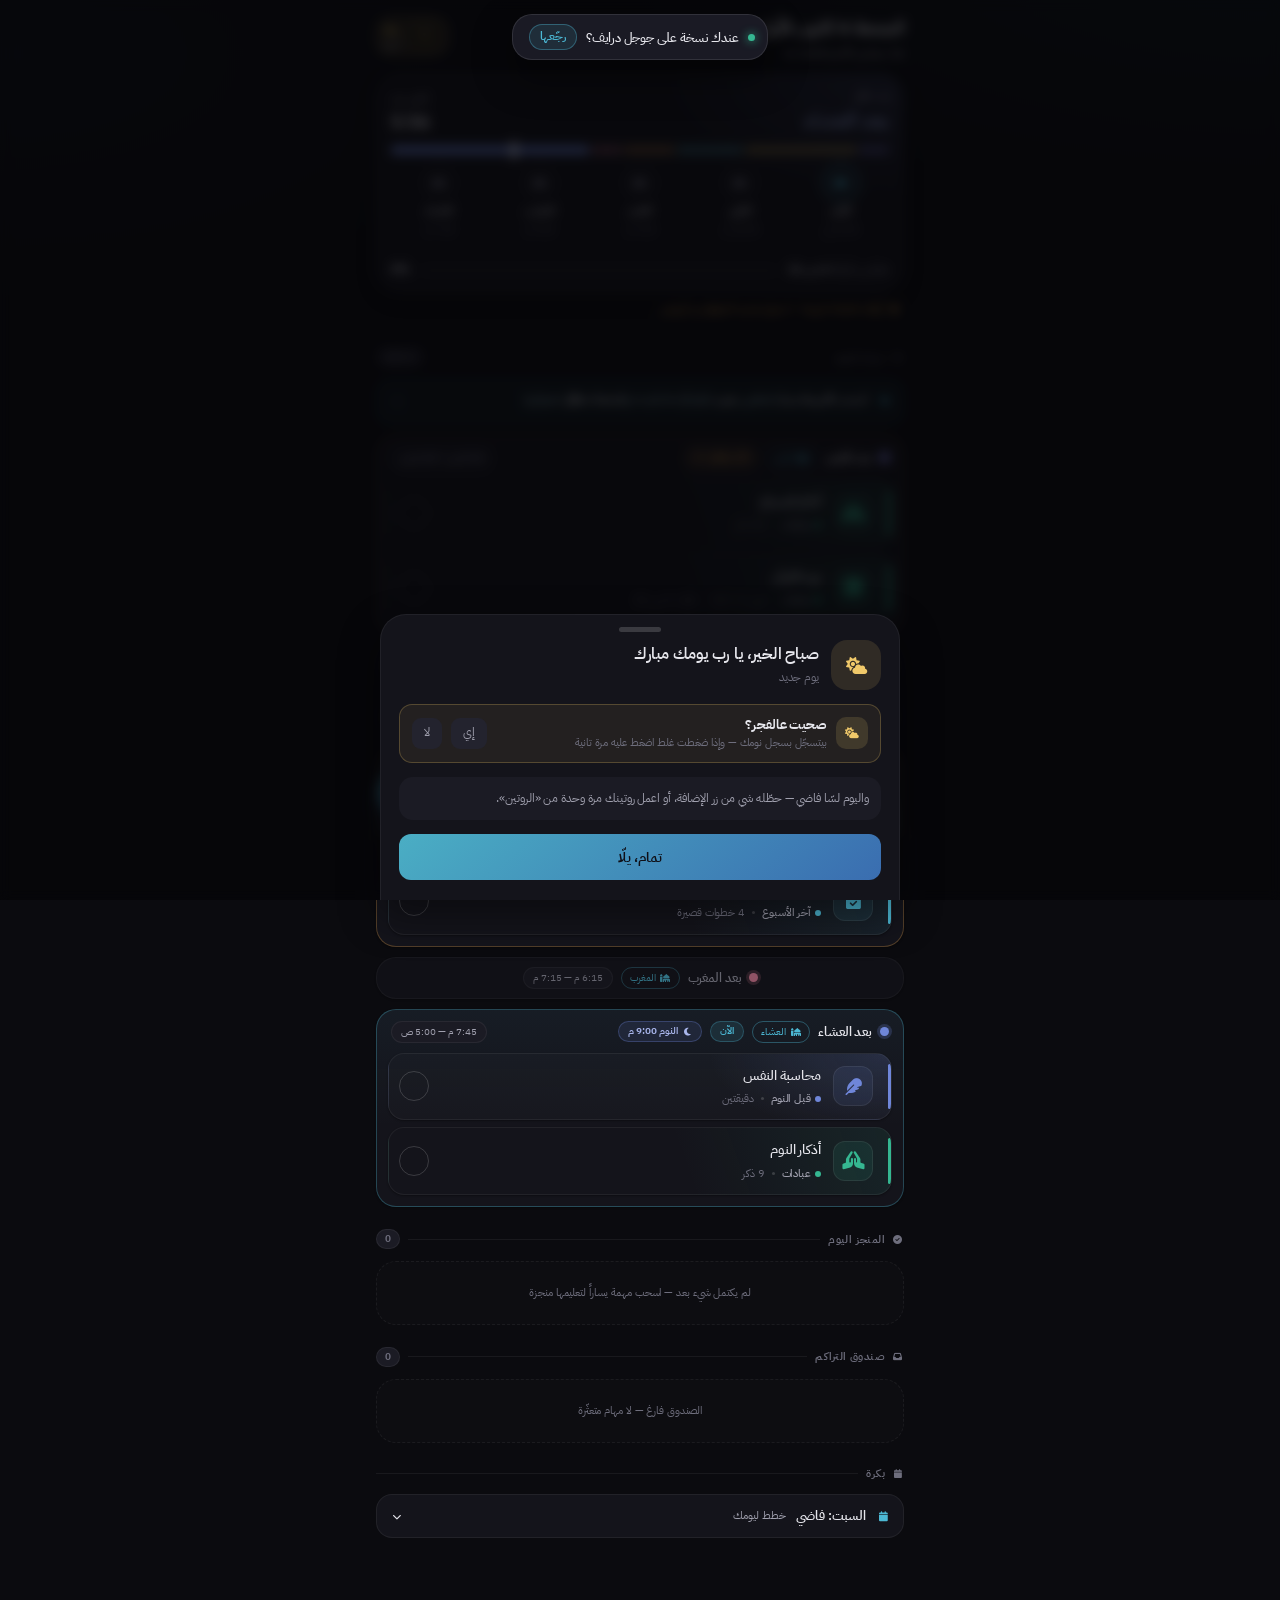
<file: index.html>
<!doctype html>
<html lang="ar" dir="rtl">
<head>
  <meta charset="utf-8">
  <meta name="viewport" content="width=device-width, initial-scale=1, viewport-fit=cover">
  <title>المنظومة الإنتاجية</title>
  <meta name="description" content="مهامك وعباداتك ودراستك وتعهّدك بمكان واحد.">
  <meta name="theme-color" content="#0b0b0f">
  <meta name="color-scheme" content="dark">
  <link rel="manifest" href="manifest.json">
  <link rel="icon" href="icon-32.png" type="image/png">
  <link rel="apple-touch-icon" href="icon-180.png">
  <meta name="apple-mobile-web-app-capable" content="yes">
  <meta name="apple-mobile-web-app-status-bar-style" content="black-translucent">
  <meta name="apple-mobile-web-app-title" content="المنظومة">
  <meta name="mobile-web-app-capable" content="yes">
  <link rel="preconnect" href="https://fonts.googleapis.com">
  <link rel="preconnect" href="https://fonts.gstatic.com" crossorigin>
  <link rel="stylesheet" href="https://fonts.googleapis.com/css2?family=IBM+Plex+Sans+Arabic:wght@300;400;500;600;700&family=Amiri:wght@400;700&family=Amiri+Quran&display=swap">
  <link rel="stylesheet" href="https://cdnjs.cloudflare.com/ajax/libs/font-awesome/6.4.0/css/all.min.css">
  <link rel="stylesheet" href="css/app.css">
  <script type="module" src="js/app.js"></script>
</head>
<body>
  <div id="app">
    <main id="view"></main>
  </div>
  <button id="fab" class="floating-add-btn" type="button" aria-label="إضافة مهمة" hidden><i class="fa-solid fa-plus"></i></button>
  <nav id="tabs" class="bottom-nav" aria-label="أقسام التطبيق"></nav>
  <div id="toast-root" aria-live="polite"></div>
  <noscript><p style="padding:24px;color:#eee">التطبيق بيحتاج JavaScript يكون شغّال.</p></noscript>
</body>
</html>
</file>
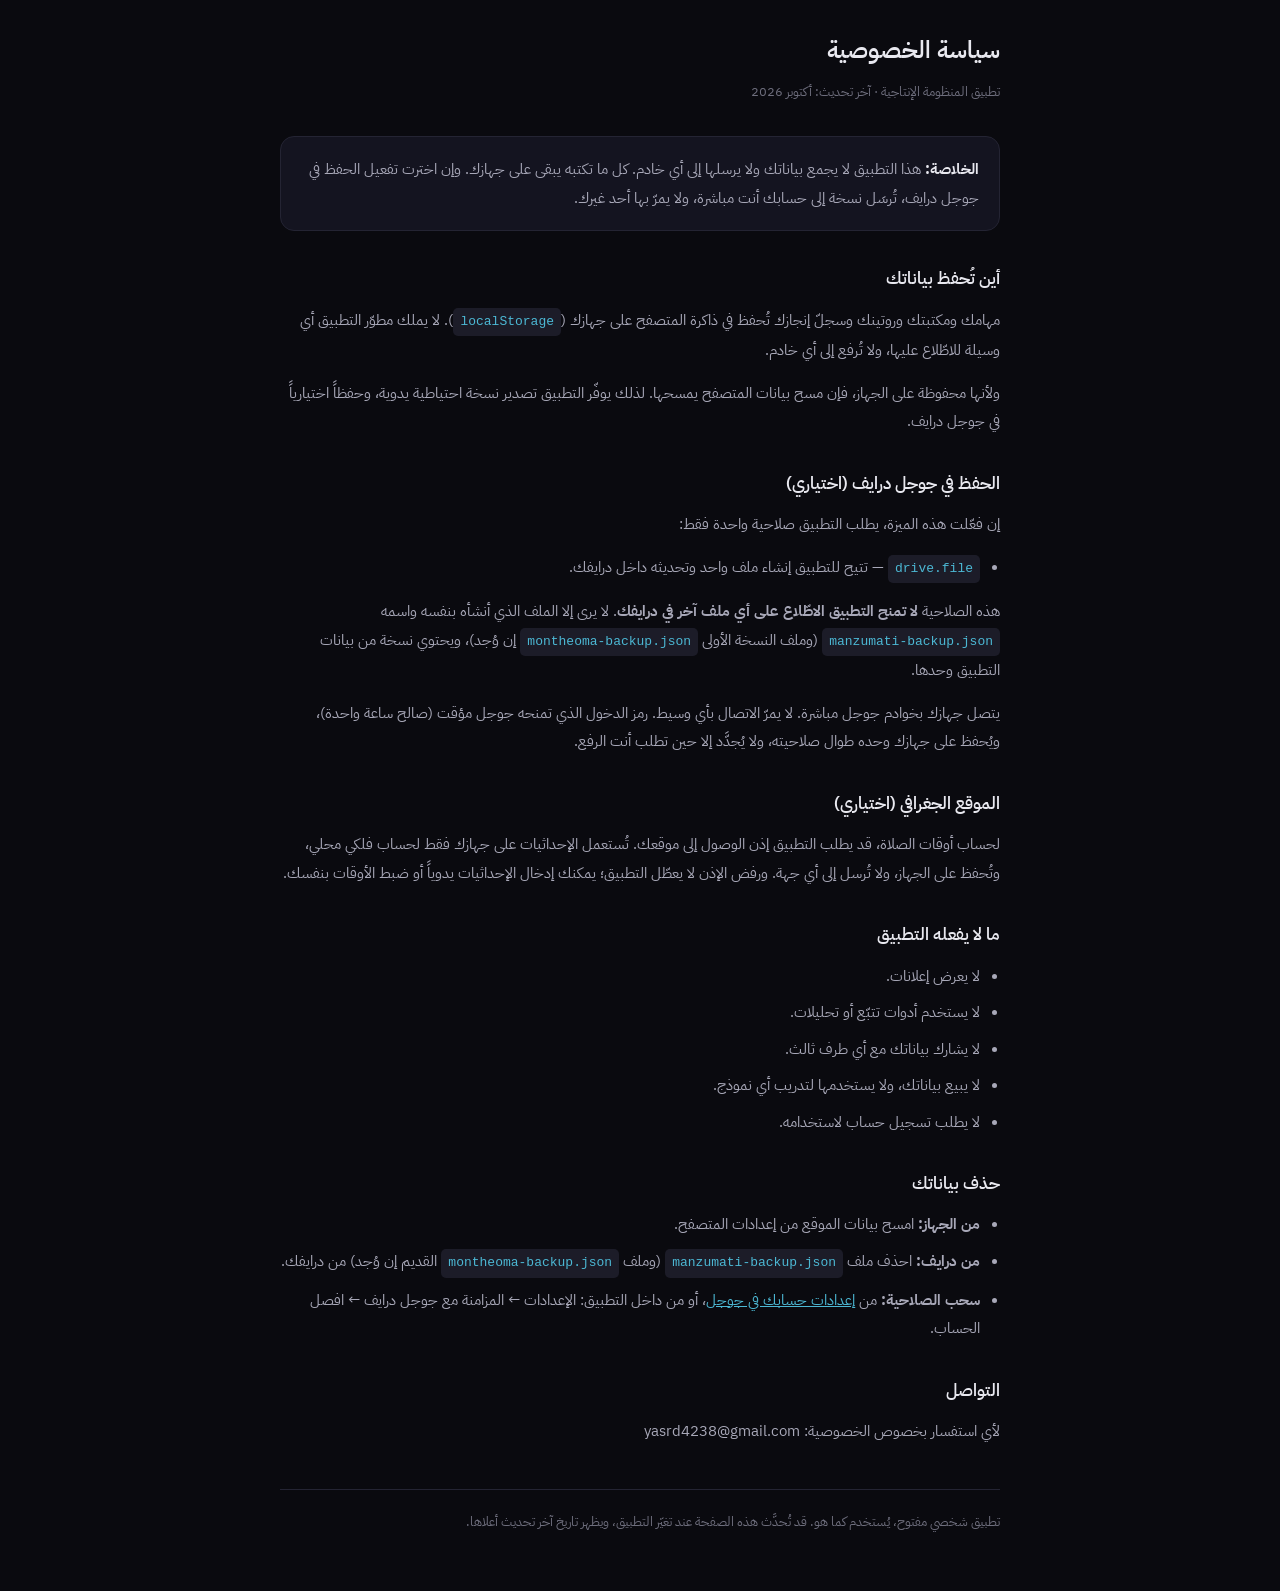
<file: privacy.html>
<!DOCTYPE html>
<html lang="ar" dir="rtl">
<head>
<meta charset="UTF-8">
<meta name="viewport" content="width=device-width, initial-scale=1">
<title>سياسة الخصوصية — المنظومة الإنتاجية</title>
<link rel="preconnect" href="https://fonts.googleapis.com">
<link rel="preconnect" href="https://fonts.gstatic.com" crossorigin>
<link href="https://fonts.googleapis.com/css2?family=IBM+Plex+Sans+Arabic:wght@400;500;600&display=swap" rel="stylesheet">
<style>
  :root{
    --bg:#0a0a0f; --surface:#141420; --line:#242433;
    --ink-1:#e8e8ef; --ink-2:#a8a8b8; --ink-3:#6e6e7d; --accent:#4cb8d4;
  }
  *{box-sizing:border-box}
  body{
    margin:0; padding:28px 20px 60px; background:var(--bg); color:var(--ink-2);
    font-family:'IBM Plex Sans Arabic',system-ui,sans-serif; font-size:15px; line-height:1.9;
  }
  .wrap{max-width:720px;margin:0 auto}
  h1{color:var(--ink-1);font-size:24px;margin:0 0 6px;font-weight:600}
  .sub{color:var(--ink-3);font-size:13px;margin-bottom:32px}
  h2{color:var(--ink-1);font-size:17px;margin:32px 0 10px;font-weight:600}
  p{margin:0 0 14px}
  ul{padding-right:20px;margin:0 0 14px}
  li{margin-bottom:8px}
  .card{background:var(--surface);border:1px solid var(--line);border-radius:14px;padding:18px 20px;margin:20px 0}
  .card strong{color:var(--ink-1)}
  code{background:#1c1c28;border-radius:5px;padding:2px 7px;font-size:13px;color:var(--accent);direction:ltr;display:inline-block}
  a{color:var(--accent)}
  footer{margin-top:44px;padding-top:20px;border-top:1px solid var(--line);color:var(--ink-3);font-size:13px}
</style>
</head>
<body>
<div class="wrap">

  <h1>سياسة الخصوصية</h1>
  <div class="sub">تطبيق المنظومة الإنتاجية · آخر تحديث: أكتوبر 2026</div>

  <div class="card">
    <strong>الخلاصة:</strong> هذا التطبيق لا يجمع بياناتك ولا يرسلها إلى أي خادم.
    كل ما تكتبه يبقى على جهازك. وإن اخترت تفعيل الحفظ في جوجل درايف،
    تُرسَل نسخة إلى حسابك أنت مباشرة، ولا يمرّ بها أحد غيرك.
  </div>

  <h2>أين تُحفظ بياناتك</h2>
  <p>
    مهامك ومكتبتك وروتينك وسجلّ إنجازك تُحفظ في ذاكرة المتصفح على جهازك
    (<code>localStorage</code>). لا يملك مطوّر التطبيق أي وسيلة للاطّلاع عليها،
    ولا تُرفع إلى أي خادم.
  </p>
  <p>
    ولأنها محفوظة على الجهاز، فإن مسح بيانات المتصفح يمسحها. لذلك يوفّر التطبيق
    تصدير نسخة احتياطية يدوية، وحفظاً اختيارياً في جوجل درايف.
  </p>

  <h2>الحفظ في جوجل درايف (اختياري)</h2>
  <p>
    إن فعّلت هذه الميزة، يطلب التطبيق صلاحية واحدة فقط:
  </p>
  <ul>
    <li><code>drive.file</code> — تتيح للتطبيق إنشاء ملف واحد وتحديثه داخل درايفك.</li>
  </ul>
  <p>
    هذه الصلاحية <strong>لا تمنح التطبيق الاطّلاع على أي ملف آخر في درايفك</strong>.
    لا يرى إلا الملف الذي أنشأه بنفسه واسمه <code>manzumati-backup.json</code>
    (وملف النسخة الأولى <code>montheoma-backup.json</code> إن وُجد)،
    ويحتوي نسخة من بيانات التطبيق وحدها.
  </p>
  <p>
    يتصل جهازك بخوادم جوجل مباشرة. لا يمرّ الاتصال بأي وسيط. رمز الدخول الذي
    تمنحه جوجل مؤقت (صالح ساعة واحدة)، ويُحفظ على جهازك وحده طوال صلاحيته، ولا يُجدَّد
    إلا حين تطلب أنت الرفع.
  </p>

  <h2>الموقع الجغرافي (اختياري)</h2>
  <p>
    لحساب أوقات الصلاة، قد يطلب التطبيق إذن الوصول إلى موقعك. تُستعمل الإحداثيات
    على جهازك فقط لحساب فلكي محلي، وتُحفظ على الجهاز، ولا تُرسل إلى أي جهة.
    ورفض الإذن لا يعطّل التطبيق؛ يمكنك إدخال الإحداثيات يدوياً أو ضبط الأوقات بنفسك.
  </p>

  <h2>ما لا يفعله التطبيق</h2>
  <ul>
    <li>لا يعرض إعلانات.</li>
    <li>لا يستخدم أدوات تتبّع أو تحليلات.</li>
    <li>لا يشارك بياناتك مع أي طرف ثالث.</li>
    <li>لا يبيع بياناتك، ولا يستخدمها لتدريب أي نموذج.</li>
    <li>لا يطلب تسجيل حساب لاستخدامه.</li>
  </ul>

  <h2>حذف بياناتك</h2>
  <ul>
    <li><strong>من الجهاز:</strong> امسح بيانات الموقع من إعدادات المتصفح.</li>
    <li><strong>من درايف:</strong> احذف ملف <code>manzumati-backup.json</code> (وملف <code>montheoma-backup.json</code> القديم إن وُجد) من درايفك.</li>
    <li><strong>سحب الصلاحية:</strong> من
      <a href="https://myaccount.google.com/permissions" target="_blank" rel="noopener">إعدادات حسابك في جوجل</a>،
      أو من داخل التطبيق: الإعدادات ← المزامنة مع جوجل درايف ← افصل الحساب.</li>
  </ul>

  <h2>التواصل</h2>
  <p>لأي استفسار بخصوص الخصوصية: <span dir="ltr">yasrd4238@gmail.com</span></p>

  <footer>
    تطبيق شخصي مفتوح، يُستخدم كما هو. قد تُحدَّث هذه الصفحة عند تغيّر التطبيق،
    ويظهر تاريخ آخر تحديث أعلاها.
  </footer>

</div>
</body>
</html>
</file>
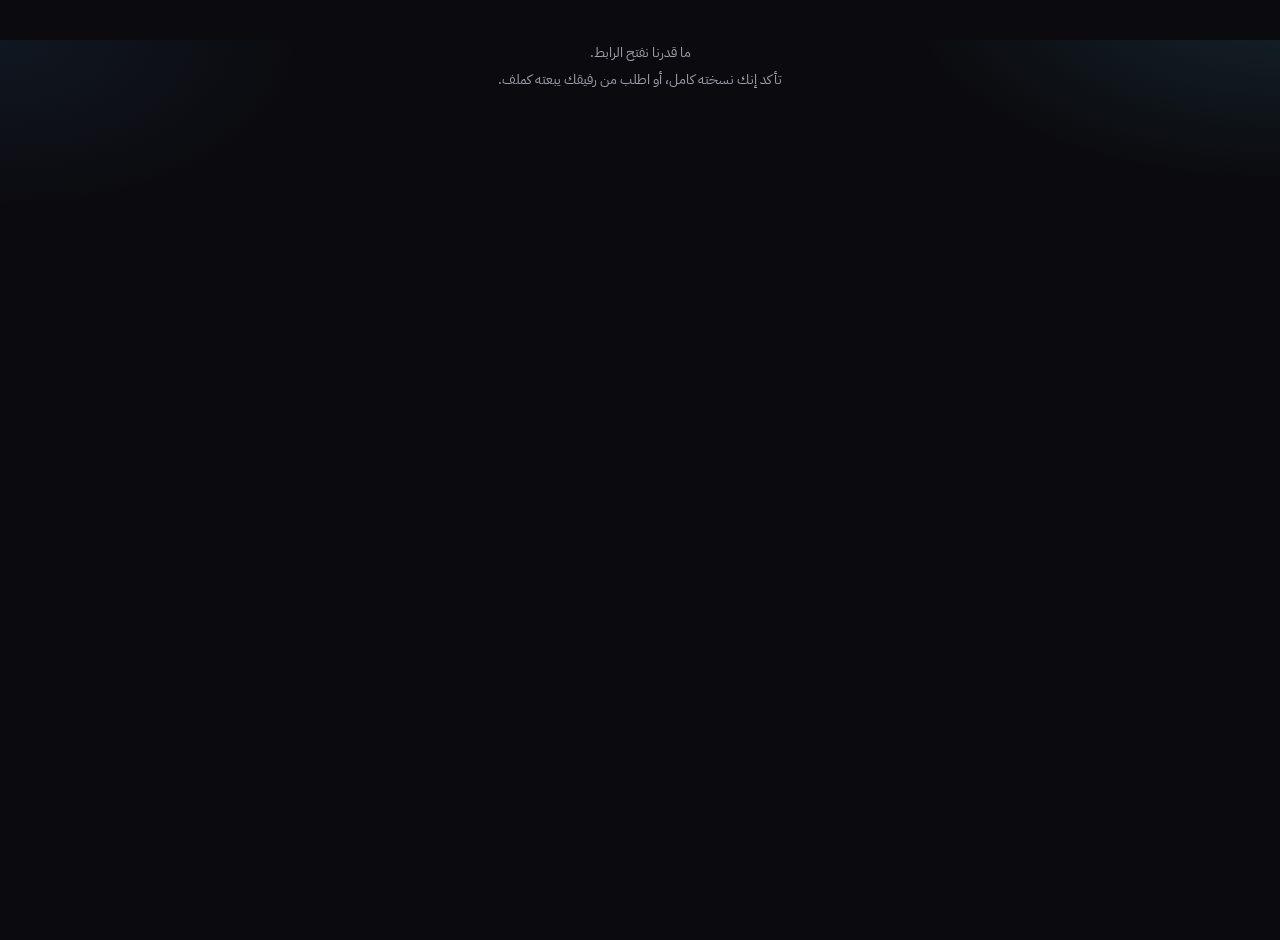
<file: share.html>
<!doctype html>
<html lang="ar" dir="rtl">
<head>
<meta charset="utf-8">
<meta name="viewport" content="width=device-width, initial-scale=1, viewport-fit=cover">
<meta name="theme-color" content="#0b0b0f">
<title>المذاكرات</title>
<link rel="icon" href="icon-192.png">
<link rel="stylesheet" href="https://fonts.googleapis.com/css2?family=IBM+Plex+Sans+Arabic:wght@400;500;600;700&display=swap">
<link rel="stylesheet" href="https://cdnjs.cloudflare.com/ajax/libs/font-awesome/6.4.0/css/all.min.css">
<style>
:root{--bg:#0b0b0f;--s1:#14141b;--s2:#1b1b24;--s3:#23232e;--line1:rgba(255,255,255,.06);--line2:rgba(255,255,255,.1);--ink1:#e6e6ec;--ink2:#a0a0ae;--ink3:#6e6e7d;--accent:#4cb8d4;--at:rgba(76,184,212,.12);--grad:linear-gradient(140deg,#4aaec4,#3a6db0);--warn:#e0a04a;--good:#35b791}
*{box-sizing:border-box;-webkit-tap-highlight-color:transparent}
html{background:var(--bg)}
body{margin:0;font-family:'IBM Plex Sans Arabic',system-ui,sans-serif;color:var(--ink1);font-size:14px;line-height:1.6;min-height:100vh;
  background:var(--bg);background-image:radial-gradient(600px 300px at 100% -5%,rgba(76,184,212,.14),transparent 62%),radial-gradient(500px 280px at 0% 0%,rgba(63,124,196,.1),transparent 60%);background-repeat:no-repeat}
button{font:inherit;color:inherit;cursor:pointer}
a{color:inherit;text-decoration:none}
.wrap{max-width:560px;margin:0 auto;padding:0 14px 30px}
.hd{display:flex;align-items:center;gap:12px;padding:22px 2px 10px}
.logo{width:48px;height:48px;border-radius:16px;background:var(--grad);display:grid;place-items:center;color:#0b0b0f;font-size:20px;box-shadow:0 10px 24px rgba(63,124,196,.3);flex-shrink:0}
.hd b{font-size:19px;font-weight:600;display:block;line-height:1.35}.hd small{font-size:11.5px;color:var(--ink3)}
.next{display:flex;align-items:center;gap:8px;margin:6px 0 12px;padding:10px 13px;border-radius:15px;background:rgba(242,166,90,.08);border:1px solid rgba(242,166,90,.28);font-size:12.5px}
.next span{color:var(--ink3)}.next em{font-style:normal;margin-inline-start:auto;color:var(--warn);font-weight:600}
.fc{position:relative;border-radius:22px;overflow:hidden;margin-bottom:9px;border:1px solid var(--line1);background:var(--s1);transition:border-color .2s,box-shadow .2s}
.fc::before{content:'';position:absolute;inset-block:0;right:0;width:4px;background:var(--c)}
.fc.past{opacity:.55}
.fc.open{border-color:color-mix(in srgb,var(--c) 45%,transparent);box-shadow:0 12px 30px rgba(0,0,0,.35)}
.top{width:100%;display:flex;align-items:stretch;gap:12px;padding:12px;border:0;background:none;text-align:start}
.dd{display:grid;justify-items:center;align-content:center;min-width:60px;padding:6px 4px;border-radius:15px;background:color-mix(in srgb,var(--c) 13%,var(--s2));line-height:1.25;text-align:center;flex-shrink:0}
.dd b{font-size:24px;font-weight:600;color:var(--c)}.dd small{font-size:10.5px;color:var(--ink2)}.dd span{font-size:10px;color:var(--ink3)}
.mid{flex:1;min-width:0;display:grid;gap:4px;align-content:center}
.tt{display:flex;align-items:center;gap:6px;flex-wrap:wrap}.tt b{font-size:15px;font-weight:600}
.pt{font-size:10px;font-weight:600;padding:1px 8px;border-radius:999px;color:var(--c);background:color-mix(in srgb,var(--c) 12%,transparent);border:1px solid color-mix(in srgb,var(--c) 30%,transparent)}
.mid>small{color:var(--ink2);font-size:12px}
.qs{display:flex;gap:5px;flex-wrap:wrap}.qs span{font-size:10px;padding:1px 8px;border-radius:999px;background:var(--s2);border:1px solid var(--line1);color:var(--ink2);display:inline-flex;gap:4px;align-items:center}.qs i{color:var(--ink3);font-size:9px}
.av{width:48px;height:48px;border-radius:14px;align-self:center;flex-shrink:0;overflow:hidden;display:grid;place-items:center;color:#fff;font-size:18px;background:linear-gradient(150deg,var(--c),color-mix(in srgb,var(--c) 30%,#0b0b0f))}
.av img{width:100%;height:100%;object-fit:cover}
.left{font-size:10.5px;color:var(--warn);font-weight:600;white-space:nowrap}
.bd{display:none;padding:10px 12px 12px;border-top:1px solid var(--line1);gap:6px}
.fc.open .bd{display:grid}
.lr{display:flex;align-items:center;gap:10px;padding:8px 10px;border-radius:15px;background:var(--s2);border:1px solid var(--line1)}
.th{width:44px;height:44px;border-radius:12px;flex-shrink:0;overflow:hidden;display:grid;place-items:center;font-size:13px;font-weight:700;color:var(--c);background:color-mix(in srgb,var(--c) 14%,transparent)}
.th img{width:100%;height:100%;object-fit:cover}
.lr .in{flex:1;min-width:0}.lr b{font-size:12.5px;font-weight:500;display:block}.lr small{font-size:10px;color:var(--ink3)}
.pdf{font-size:10.5px;font-weight:600;display:inline-flex;gap:5px;align-items:center;padding:5px 11px;border-radius:999px;color:#ff9a9a;background:rgba(238,82,83,.1);border:1px solid rgba(238,82,83,.25);flex-shrink:0}
.memo{display:flex;gap:8px;align-items:center;padding:9px 12px;border-radius:13px;background:rgba(232,196,106,.07);border:1px dashed rgba(232,196,106,.3);font-size:12px;color:#d9c79a}
.cal{display:flex;justify-content:center;gap:7px;align-items:center;padding:10px;border-radius:13px;background:var(--at);color:var(--accent);font-size:12.5px;font-weight:600}
.none{font-size:12px;color:var(--ink3);padding:4px 2px}
.ft{text-align:center;font-size:11px;color:var(--ink3);padding:14px 0 0;display:flex;gap:6px;justify-content:center;align-items:center}.ft i{color:var(--good)}
.err{margin:40px 0;text-align:center;color:var(--ink2);line-height:1.9}
</style>
</head>
<body>
<div class="wrap" id="app"><div class="err">عم نفتح المذاكرات…</div></div>
<script>
(function () {
  var MONTHS = ['كانون الثاني','شباط','آذار','نيسان','أيار','حزيران','تموز','آب','أيلول','تشرين الأول','تشرين الثاني','كانون الأول'];
  var DAYS = ['الأحد','الاثنين','الثلاثاء','الأربعاء','الخميس','الجمعة','السبت'];
  var Q = { mcq: ['أتمتة', 'list-ol'], written: ['كتابي', 'pen'], mixed: ['مختلط', 'shuffle'] };
  var ICONS = { grad: 'graduation-cap', book: 'book', tooth: 'tooth', brain: 'brain', pill: 'pills', bulb: 'lightbulb', feather: 'feather', compass: 'compass' };
  var app = document.getElementById('app');
  function esc(s) { return String(s == null ? '' : s).replace(/[&<>"']/g, function (c) { return { '&': '&amp;', '<': '&lt;', '>': '&gt;', '"': '&quot;', "'": '&#39;' }[c]; }); }
  function safeUrl(u) { return /^https?:\/\//i.test(u || '') ? u : ''; }
  function safeImg(u) { return /^data:image\/(png|jpe?g|webp);base64,/i.test(u || '') ? u : ''; }
  // الصورة: يا جوّا البيانات (الملف)، يا رقم ملفها على درايف (الرابط: g:رقم). fb = شو بيطلع مكانها إذا ما حمّلت
  function pic(u, fb) {
    var m = /^g:([\w-]{10,100})$/.exec(u || '');
    if (m) return '<img src="https://drive.google.com/thumbnail?id=' + m[1] + '&amp;sz=w320" alt="" loading="lazy" referrerpolicy="no-referrer" data-g="' + m[1] + '" data-fb="' + esc(fb) + '">';
    var d = safeImg(u);
    return d ? '<img src="' + d + '" alt="">' : '';
  }
  function fallback(img) {
    // أول مرة منجرّب عنوان جوجل التاني، وبعدها منحط الأيقونة أو الرقم
    if (!img.dataset.alt) { img.dataset.alt = '1'; img.src = 'https://lh3.googleusercontent.com/d/' + img.dataset.g + '=w320'; return; }
    var p = img.parentNode, fb = img.dataset.fb || '';
    img.remove();
    if (p) p.innerHTML = fb.indexOf('i:') === 0 ? '<i class="fa-solid fa-' + fb.slice(2) + '"></i>' : esc(fb.slice(2));
  }
  function parse(d) { var p = d.split('-'); return new Date(+p[0], +p[1] - 1, +p[2]); }
  function iso(dt) { return dt.getFullYear() + '-' + String(dt.getMonth() + 1).padStart(2, '0') + '-' + String(dt.getDate()).padStart(2, '0'); }
  function t12(h) { if (!h) return ''; var a = h.split(':'), H = +a[0], m = a[1]; return (H % 12 || 12) + ':' + m + (H < 12 ? ' ص' : ' م'); }
  function count(n, w) { return n === 1 ? w[0] : n === 2 ? w[1] : n <= 10 ? n + ' ' + w[2] : n + ' ' + w[3]; }
  function inDays(n) { return n < 0 ? 'مضت' : n === 0 ? 'اليوم' : n === 1 ? 'بكرة' : 'بعد ' + count(n, ['يوم', 'يومين', 'أيام', 'يوم']); }
  function fromB64(s) { s = s.replace(/-/g, '+').replace(/_/g, '/'); while (s.length % 4) s += '='; var b = atob(s), u = new Uint8Array(b.length); for (var i = 0; i < b.length; i++) u[i] = b.charCodeAt(i); return u; }
  // فكّ الضغط (deflate-raw) بلا مكتبات — للمتصفحات القديمة اللي ما فيها DecompressionStream
  function inflateRaw(src) {
    var pos = 0, bb = 0, bc = 0, out = [], i;
    function bits(n) { while (bc < n) { if (pos >= src.length) throw new Error('eof'); bb |= src[pos++] << bc; bc += 8; } var v = bb & ((1 << n) - 1); bb >>>= n; bc -= n; return v; }
    function build(lens, n) {
      var cnt = [], offs = [], sym = [], k;
      for (k = 0; k < 16; k++) cnt[k] = 0;
      for (k = 0; k < n; k++) cnt[lens[k]]++;
      cnt[0] = 0; offs[1] = 0;
      for (k = 1; k < 15; k++) offs[k + 1] = offs[k] + cnt[k];
      for (k = 0; k < n; k++) if (lens[k]) sym[offs[lens[k]]++] = k;
      return { c: cnt, s: sym };
    }
    function sym(t) {
      var code = 0, first = 0, index = 0;
      for (var l = 1; l < 16; l++) { code |= bits(1); var c = t.c[l]; if (code - c < first) return t.s[index + (code - first)]; index += c; first = (first + c) << 1; code <<= 1; }
      throw new Error('code');
    }
    var LB = [3, 4, 5, 6, 7, 8, 9, 10, 11, 13, 15, 17, 19, 23, 27, 31, 35, 43, 51, 59, 67, 83, 99, 115, 131, 163, 195, 227, 258];
    var LE = [0, 0, 0, 0, 0, 0, 0, 0, 1, 1, 1, 1, 2, 2, 2, 2, 3, 3, 3, 3, 4, 4, 4, 4, 5, 5, 5, 5, 0];
    var DB = [1, 2, 3, 4, 5, 7, 9, 13, 17, 25, 33, 49, 65, 97, 129, 193, 257, 385, 513, 769, 1025, 1537, 2049, 3073, 4097, 6145, 8193, 12289, 16385, 24577];
    var DE = [0, 0, 0, 0, 1, 1, 2, 2, 3, 3, 4, 4, 5, 5, 6, 6, 7, 7, 8, 8, 9, 9, 10, 10, 11, 11, 12, 12, 13, 13];
    function codes(lc, dc) {
      for (;;) {
        var s = sym(lc);
        if (s < 256) out.push(s);
        else if (s === 256) return;
        else { s -= 257; var len = LB[s] + bits(LE[s]), d = sym(dc), dist = DB[d] + bits(DE[d]); for (var k = 0; k < len; k++) out.push(out[out.length - dist]); }
      }
    }
    var fl = [], fd = [];
    for (i = 0; i < 288; i++) fl[i] = i < 144 ? 8 : i < 256 ? 9 : i < 280 ? 7 : 8;
    for (i = 0; i < 30; i++) fd[i] = 5;
    var ORD = [16, 17, 18, 0, 8, 7, 9, 6, 10, 5, 11, 4, 12, 3, 13, 2, 14, 1, 15], last, type;
    do {
      last = bits(1); type = bits(2);
      if (type === 0) { bb = 0; bc = 0; var n = src[pos] | (src[pos + 1] << 8); pos += 4; for (i = 0; i < n; i++) out.push(src[pos++]); }
      else if (type === 1) codes(build(fl, 288), build(fd, 30));
      else if (type === 2) {
        var nl = bits(5) + 257, nd = bits(5) + 1, nc = bits(4) + 4, cl = [], ls = [];
        for (i = 0; i < 19; i++) cl[i] = 0;
        for (i = 0; i < nc; i++) cl[ORD[i]] = bits(3);
        var ct = build(cl, 19);
        while (ls.length < nl + nd) {
          var s = sym(ct);
          if (s < 16) ls.push(s);
          else { var v = 0, r; if (s === 16) { v = ls[ls.length - 1]; r = 3 + bits(2); } else if (s === 17) r = 3 + bits(3); else r = 11 + bits(7); while (r--) ls.push(v); }
        }
        codes(build(ls.slice(0, nl), nl), build(ls.slice(nl), nd));
      } else throw new Error('type');
    } while (!last);
    return new Uint8Array(out);
  }
  function utf8(bytes) { return new TextDecoder().decode(bytes); }
  function decode(h) {
    if (!h) return Promise.reject(new Error('empty'));
    var kind = h[0], bytes = fromB64(h.slice(1));
    if (kind === 'j') return Promise.resolve(JSON.parse(utf8(bytes)));
    var slow = function () { return JSON.parse(utf8(inflateRaw(bytes))); };
    if (typeof DecompressionStream !== 'function') return Promise.resolve().then(slow);
    return new Response(new Blob([bytes]).stream().pipeThrough(new DecompressionStream('deflate-raw'))).text().then(JSON.parse).catch(slow);
  }
  function gcal(e) {
    var d = e.d.replace(/-/g, '');
    var dates;
    if (e.h) { var st = d + 'T' + e.h.replace(':', '') + '00'; var end = new Date(parse(e.d).getTime()); var hm = e.h.split(':'); end.setHours(+hm[0], +hm[1] + (e.m || 60)); dates = st + '/' + iso(end).replace(/-/g, '') + 'T' + String(end.getHours()).padStart(2, '0') + String(end.getMinutes()).padStart(2, '0') + '00'; }
    else { var n = new Date(parse(e.d).getTime() + 86400000); dates = d + '/' + iso(n).replace(/-/g, ''); }
    var p = new URLSearchParams({ action: 'TEMPLATE', text: e.k + ': ' + e.s, dates: dates, details: (e.l.length ? count(e.l.length, ['محاضرة وحدة', 'محاضرتين', 'محاضرات', 'محاضرة']) + '\n' + e.l.map(function (l) { return '- ' + l[0]; }).join('\n') : '') + (e.no ? '\n\n' + e.no : ''), location: e.p || '' });
    return 'https://calendar.google.com/calendar/render?' + p.toString();
  }
  function render(data) {
    var now = new Date(); var today = iso(now);
    document.title = data.t || 'المذاكرات';
    var list = (data.x || []).slice().sort(function (a, b) { return a.d < b.d ? -1 : 1; });
    var up = list.filter(function (e) { return e.d >= today; });
    var html = '<div class="hd"><span class="logo"><i class="fa-solid fa-calendar-check"></i></span><div><b>' + esc(data.t || 'المذاكرات') + '</b><small>' + count(list.length, ['مذاكرة وحدة', 'مذاكرتين', 'مذاكرات', 'مذاكرة']) + (data.u ? ' · محدّثة ' + DAYS[parse(data.u).getDay()] + ' ' + parse(data.u).getDate() + ' ' + MONTHS[parse(data.u).getMonth()] : '') + '</small></div></div>';
    if (up.length) { var n0 = Math.round((parse(up[0].d) - parse(today)) / 86400000); html += '<div class="next"><span>أقربها</span><b>' + esc(up[0].s) + '</b><em>' + inDays(n0) + '</em></div>'; }
    list.forEach(function (e, i) {
      e.l = e.l || [];
      var dt = parse(e.d), n = Math.round((dt - parse(today)) / 86400000), c = /^#[0-9a-f]{6}$/i.test(e.c) ? e.c : '#4a9ee0';
      var q = Q[e.q], subIc = ICONS[e.ic] || 'graduation-cap', img = pic(e.i, 'i:' + subIc);
      var chips = [];
      if (q) chips.push('<span><i class="fa-solid fa-' + q[1] + '"></i> ' + q[0] + (e.n ? ' · ' + count(e.n, ['سؤال واحد', 'سؤالين', 'أسئلة', 'سؤال']) : '') + '</span>');
      if (e.m) chips.push('<span><i class="fa-regular fa-clock"></i> ' + e.m + ' د</span>');
      if (e.l.length) chips.push('<span><i class="fa-solid fa-layer-group"></i> ' + count(e.l.length, ['محاضرة وحدة', 'محاضرتين', 'محاضرات', 'محاضرة']) + '</span>');
      var lecs = e.l.map(function (l) {
        var li = pic(l[2], 'n:' + (l[3] || '')), pdf = safeUrl(l[1]);
        return '<div class="lr"><span class="th">' + (li || (l[3] || '')) + '</span><div class="in"><b>' + esc(l[0]) + '</b>' + (l[3] ? '<small>محاضرة ' + l[3] + '</small>' : '') + '</div>' + (pdf ? '<a class="pdf" href="' + esc(pdf) + '" target="_blank" rel="noopener"><i class="fa-solid fa-file-pdf"></i> PDF</a>' : '') + '</div>';
      }).join('');
      html += '<div class="fc' + (n < 0 ? ' past' : '') + (i === 0 && n >= 0 ? ' open' : '') + '" style="--c:' + c + '">' +
        '<button class="top" type="button"><span class="dd"><b>' + dt.getDate() + '</b><small>' + MONTHS[dt.getMonth()] + '</small><span>' + DAYS[dt.getDay()] + '</span></span>' +
        '<span class="mid"><span class="tt"><span class="pt">' + esc(e.k) + '</span><b>' + esc(e.s) + '</b></span><small>' + [t12(e.h), esc(e.p), '<span class="left">' + inDays(n) + '</span>'].filter(Boolean).join(' — ') + '</small>' + (chips.length ? '<span class="qs">' + chips.join('') + '</span>' : '') + '</span>' +
        '<span class="av">' + (img || '<i class="fa-solid fa-' + subIc + '"></i>') + '</span></button>' +
        '<div class="bd">' + (lecs || '<div class="none">ما انحددت المحاضرات بعد.</div>') + (e.no ? '<div class="memo"><i class="fa-regular fa-note-sticky"></i> ' + esc(e.no) + '</div>' : '') +
        (n >= 0 ? '<a class="cal" href="' + esc(gcal(e)) + '" target="_blank" rel="noopener"><i class="fa-regular fa-calendar-plus"></i> ضيفها لتقويمي</a>' : '') + '</div></div>';
    });
    html += '<div class="ft"><i class="fa-solid fa-seedling"></i> انعملت بتطبيقي</div>';
    app.innerHTML = html;
    Array.prototype.forEach.call(app.querySelectorAll('img[data-g]'), function (im) {
      im.addEventListener('error', function () { fallback(im); });
    });
    Array.prototype.forEach.call(app.querySelectorAll('.fc .top'), function (b) { b.addEventListener('click', function () { b.parentNode.classList.toggle('open'); }); });
  }
  var p = window.SHARE_DATA ? Promise.resolve(window.SHARE_DATA) : decode(location.hash.slice(1));
  p.then(render).catch(function () { app.innerHTML = '<div class="err">ما قدرنا نفتح الرابط.<br>تأكد إنك نسخته كامل، أو اطلب من رفيقك يبعته كملف.</div>'; });
})();
</script>
</body>
</html>
</file>
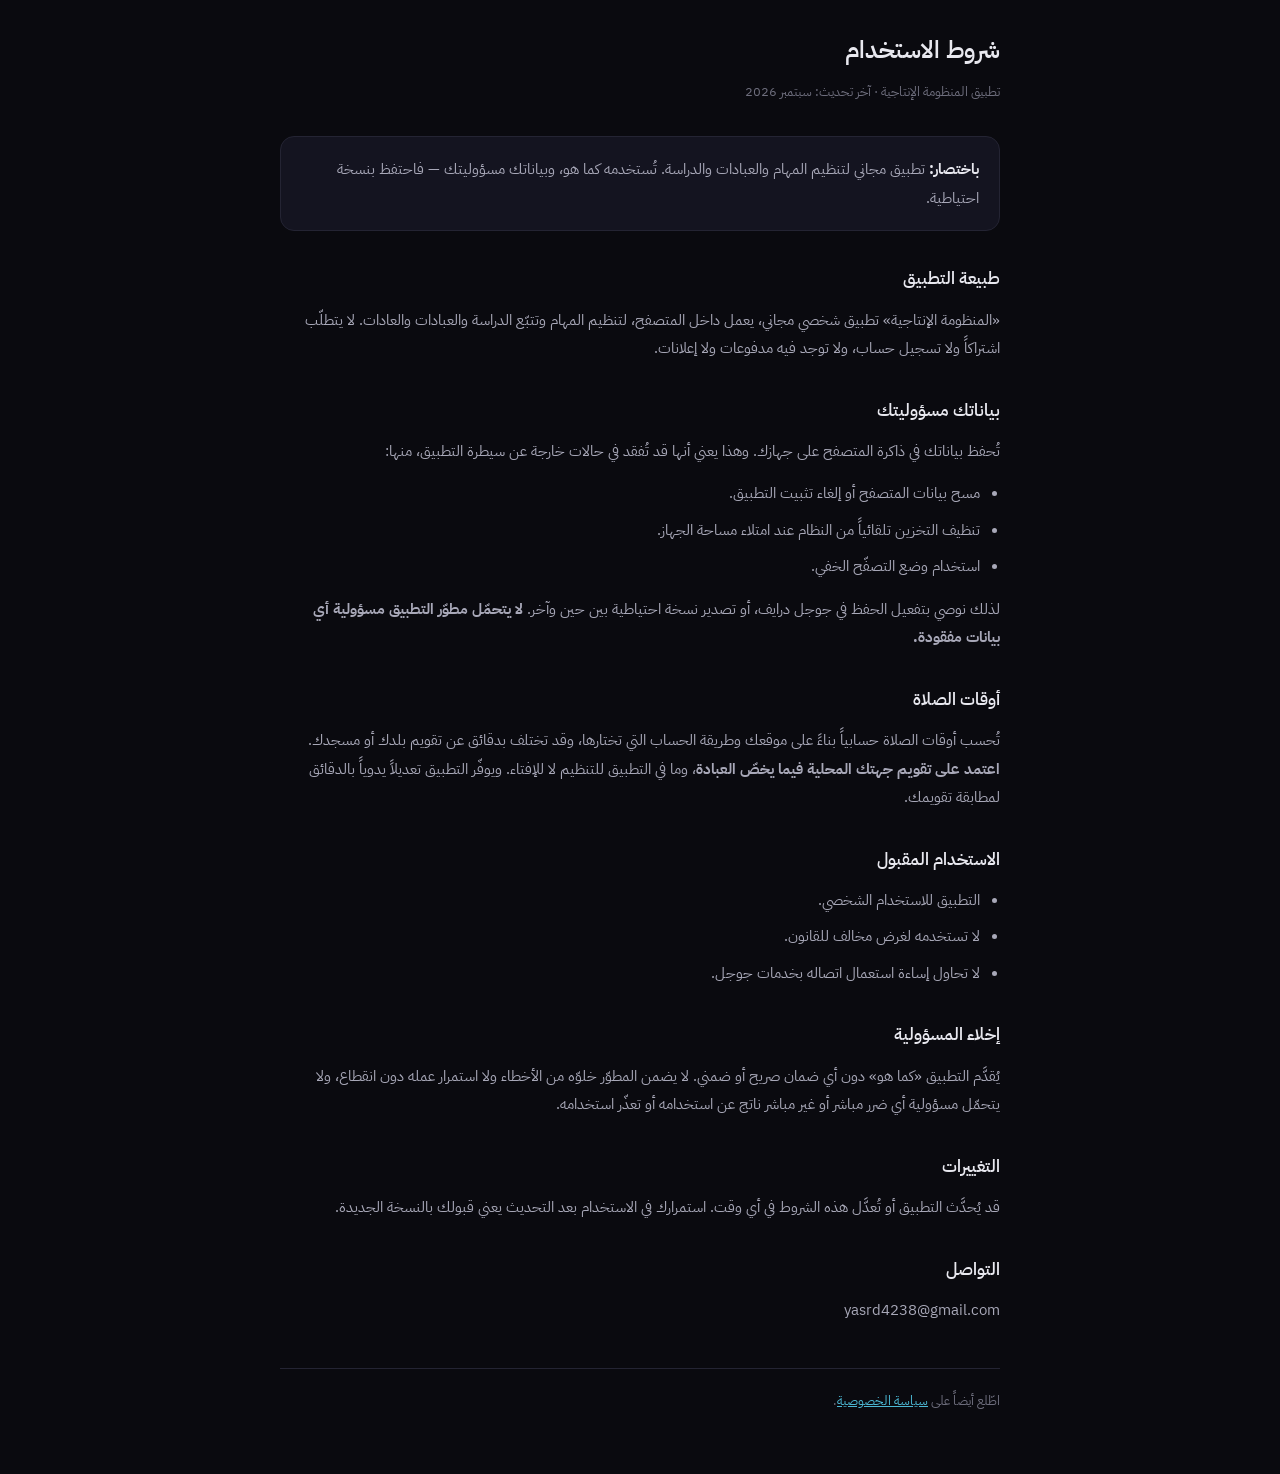
<file: terms.html>
<!DOCTYPE html>
<html lang="ar" dir="rtl">
<head>
<meta charset="UTF-8">
<meta name="viewport" content="width=device-width, initial-scale=1">
<title>شروط الاستخدام — المنظومة الإنتاجية</title>
<link rel="preconnect" href="https://fonts.googleapis.com">
<link rel="preconnect" href="https://fonts.gstatic.com" crossorigin>
<link href="https://fonts.googleapis.com/css2?family=IBM+Plex+Sans+Arabic:wght@400;500;600&display=swap" rel="stylesheet">
<style>
  :root{
    --bg:#0a0a0f; --surface:#141420; --line:#242433;
    --ink-1:#e8e8ef; --ink-2:#a8a8b8; --ink-3:#6e6e7d; --accent:#4cb8d4;
  }
  *{box-sizing:border-box}
  body{
    margin:0; padding:28px 20px 60px; background:var(--bg); color:var(--ink-2);
    font-family:'IBM Plex Sans Arabic',system-ui,sans-serif; font-size:15px; line-height:1.9;
  }
  .wrap{max-width:720px;margin:0 auto}
  h1{color:var(--ink-1);font-size:24px;margin:0 0 6px;font-weight:600}
  .sub{color:var(--ink-3);font-size:13px;margin-bottom:32px}
  h2{color:var(--ink-1);font-size:17px;margin:32px 0 10px;font-weight:600}
  p{margin:0 0 14px}
  ul{padding-right:20px;margin:0 0 14px}
  li{margin-bottom:8px}
  .card{background:var(--surface);border:1px solid var(--line);border-radius:14px;padding:18px 20px;margin:20px 0}
  .card strong{color:var(--ink-1)}
  code{background:#1c1c28;border-radius:5px;padding:2px 7px;font-size:13px;color:var(--accent);direction:ltr;display:inline-block}
  a{color:var(--accent)}
  footer{margin-top:44px;padding-top:20px;border-top:1px solid var(--line);color:var(--ink-3);font-size:13px}
</style>
</head>
<body>
<div class="wrap">

  <h1>شروط الاستخدام</h1>
  <div class="sub">تطبيق المنظومة الإنتاجية · آخر تحديث: سبتمبر 2026</div>

  <div class="card">
    <strong>باختصار:</strong> تطبيق مجاني لتنظيم المهام والعبادات والدراسة.
    تُستخدمه كما هو، وبياناتك مسؤوليتك — فاحتفظ بنسخة احتياطية.
  </div>

  <h2>طبيعة التطبيق</h2>
  <p>
    «المنظومة الإنتاجية» تطبيق شخصي مجاني، يعمل داخل المتصفح، لتنظيم المهام
    وتتبّع الدراسة والعبادات والعادات. لا يتطلّب اشتراكاً ولا تسجيل حساب،
    ولا توجد فيه مدفوعات ولا إعلانات.
  </p>

  <h2>بياناتك مسؤوليتك</h2>
  <p>
    تُحفظ بياناتك في ذاكرة المتصفح على جهازك. وهذا يعني أنها قد تُفقد في حالات
    خارجة عن سيطرة التطبيق، منها:
  </p>
  <ul>
    <li>مسح بيانات المتصفح أو إلغاء تثبيت التطبيق.</li>
    <li>تنظيف التخزين تلقائياً من النظام عند امتلاء مساحة الجهاز.</li>
    <li>استخدام وضع التصفّح الخفي.</li>
  </ul>
  <p>
    لذلك نوصي بتفعيل الحفظ في جوجل درايف، أو تصدير نسخة احتياطية بين حين وآخر.
    <strong>لا يتحمّل مطوّر التطبيق مسؤولية أي بيانات مفقودة.</strong>
  </p>

  <h2>أوقات الصلاة</h2>
  <p>
    تُحسب أوقات الصلاة حسابياً بناءً على موقعك وطريقة الحساب التي تختارها،
    وقد تختلف بدقائق عن تقويم بلدك أو مسجدك. <strong>اعتمد على تقويم جهتك
    المحلية فيما يخصّ العبادة</strong>، وما في التطبيق للتنظيم لا للإفتاء.
    ويوفّر التطبيق تعديلاً يدوياً بالدقائق لمطابقة تقويمك.
  </p>

  <h2>الاستخدام المقبول</h2>
  <ul>
    <li>التطبيق للاستخدام الشخصي.</li>
    <li>لا تستخدمه لغرض مخالف للقانون.</li>
    <li>لا تحاول إساءة استعمال اتصاله بخدمات جوجل.</li>
  </ul>

  <h2>إخلاء المسؤولية</h2>
  <p>
    يُقدَّم التطبيق «كما هو» دون أي ضمان صريح أو ضمني. لا يضمن المطوّر خلوّه من
    الأخطاء ولا استمرار عمله دون انقطاع، ولا يتحمّل مسؤولية أي ضرر مباشر أو غير
    مباشر ناتج عن استخدامه أو تعذّر استخدامه.
  </p>

  <h2>التغييرات</h2>
  <p>
    قد يُحدَّث التطبيق أو تُعدَّل هذه الشروط في أي وقت. استمرارك في الاستخدام
    بعد التحديث يعني قبولك بالنسخة الجديدة.
  </p>

  <h2>التواصل</h2>
  <p><span dir="ltr">yasrd4238@gmail.com</span></p>

  <footer>
    اطّلع أيضاً على <a href="./privacy.html">سياسة الخصوصية</a>.
  </footer>

</div>
</body>
</html>
</file>
<file: css/app.css>
/* المنظومة الإنتاجية — ثيم النسخة الأولى: أسود هادئ، سماوي، وألوان التصنيفات */
:root {
  --bg: #0b0b0f;
  --s1: #14141b;
  --s2: #1b1b24;
  --s3: #23232e;
  --s4: #2d2d3a;
  --line1: rgba(255, 255, 255, 0.06);
  --line2: rgba(255, 255, 255, 0.10);
  --line3: rgba(255, 255, 255, 0.16);
  --ink1: #e6e6ec;
  --ink2: #a0a0ae;
  --ink3: #6e6e7d;
  --accent: #4cb8d4;
  --accent-2: #3f7cc4;
  --grad: linear-gradient(140deg, #4aaec4 0%, #3a6db0 100%);
  --accent-tint: rgba(76, 184, 212, 0.12);
  --accent-line: rgba(76, 184, 212, 0.38);
  --accent-glow: rgba(76, 184, 212, 0.14);
  --on-accent: #0f0f16;
  --gold: #e8c46a;
  --gold-tint: rgba(232, 196, 106, 0.12);
  --gold-line: rgba(232, 196, 106, 0.34);
  --good: #35b791;
  --done: #10ac84;
  --good-tint: rgba(53, 183, 145, 0.12);
  --warn: #e0a04a;
  --warn-tint: rgba(224, 160, 74, 0.10);
  --bad: #ee5253;
  --bad-tint: rgba(238, 82, 83, 0.10);
  --c-study: #4a9ee0; --c-book: #c08a4e; --c-god: #35b791; --c-self: #a682e8; --c-series: #e06a9e;
  --c-sport: #e0705f; --c-work: #e0a04a; --c-break: #7bc39a; --c-general: #8a8a99;
  --sky-fajr: #8E8CF0; --sky-morning: #F0C96A; --sky-dhuhr: #62C2D6; --sky-asr: #F0A35E; --sky-maghrib: #E9839F; --sky-isha: #6F86D9;
  --r-xs: 8px;
  --r-sm: 12px;
  --r-md: 16px;
  --r-lg: 20px;
  --r-xl: 26px;
  --shadow-sm: 0 1px 2px rgba(0, 0, 0, 0.35);
  --shadow-md: 0 6px 18px rgba(0, 0, 0, 0.35);
  --shadow: 0 16px 40px rgba(0, 0, 0, 0.45);
  --font: 'IBM Plex Sans Arabic', 'Segoe UI', Tahoma, system-ui, sans-serif;
  --naskh: 'Amiri', 'Noto Naskh Arabic', 'Traditional Arabic', serif;
  --quran: 'Amiri Quran', 'Amiri', serif;
  --tabbar-h: 66px;
  color-scheme: dark;
}

*, *::before, *::after { box-sizing: border-box; -webkit-tap-highlight-color: transparent; }
* { scrollbar-width: none; }
*::-webkit-scrollbar { width: 0; height: 0; display: none; }
html { -webkit-text-size-adjust: 100%; background: var(--bg); touch-action: manipulation; overscroll-behavior-y: none; }
body {
  margin: 0; min-height: 100dvh; color: var(--ink1); font-family: var(--font);
  font-size: 14px; line-height: 1.6; font-weight: 400; letter-spacing: -0.1px;
  background-color: var(--bg);
  background-image:
    radial-gradient(1100px 460px at 100% -8%, rgba(76, 184, 212, 0.07), transparent 62%),
    radial-gradient(900px 420px at 0% 6%, rgba(63, 124, 196, 0.055), transparent 60%);
  background-attachment: fixed;
  overscroll-behavior-y: none; -webkit-font-smoothing: antialiased;
  -webkit-user-select: none; user-select: none; -webkit-touch-callout: none;
}
::selection { background: var(--accent-tint); color: var(--ink1); }
body.sheet-lock { overflow: hidden; }
button, input, select, textarea { font: inherit; color: inherit; }
button { cursor: pointer; touch-action: manipulation; }
input, textarea { -webkit-user-select: text; user-select: text; }
:focus-visible { outline: 2px solid var(--accent); outline-offset: 2px; }
p { margin: 0; }
h1, h2, h3, h4 { margin: 0; font-weight: 600; }
.icon { display: inline-flex; align-items: center; justify-content: center; flex-shrink: 0; line-height: 1; }

#app { max-width: 560px; margin: 0 auto; padding: env(safe-area-inset-top) 0 calc(var(--tabbar-h) + 40px + env(safe-area-inset-bottom)); }
.page.tab-in { animation: screen-in 0.24s cubic-bezier(0.32, 0.72, 0, 1); }
.page.fwd { animation: page-fwd 0.22s cubic-bezier(0.2, 0.8, 0.2, 1); }
.page.back { animation: page-back 0.22s cubic-bezier(0.2, 0.8, 0.2, 1); }
@keyframes screen-in { from { opacity: 0; transform: translateY(10px); } }
@keyframes page-fwd { from { opacity: 0.3; transform: translate3d(-20px, 0, 0); } }
@keyframes page-back { from { opacity: 0.3; transform: translate3d(20px, 0, 0); } }

/* ===== الرؤوس ===== */
.page-head { display: flex; align-items: center; justify-content: space-between; gap: 12px; padding: 18px 16px 6px; }
.page-head h1 { font-size: 20px; font-weight: 600; line-height: 1.3; }
.page-head .muted { margin-top: 2px; }
.head-actions { display: flex; gap: 8px; }
.subhead {
  position: sticky; top: 0; z-index: 20; display: flex; align-items: center; gap: 10px;
  padding: calc(10px + env(safe-area-inset-top)) 12px 10px; margin-top: calc(-1 * env(safe-area-inset-top));
  background: rgba(11, 11, 15, 0.86);
  -webkit-backdrop-filter: blur(16px); backdrop-filter: blur(16px);
}
.subhead h1 { flex: 1; font-size: 16.5px; font-weight: 600; min-width: 0; overflow: hidden; text-overflow: ellipsis; white-space: nowrap; }
.muted { color: var(--ink2); font-size: 12.5px; }
.dim { color: var(--ink3); }
/* عنوان القسم: صغير ورمادي يمتدّ بعده خط رفيع */
.sec-title { display: flex; align-items: center; gap: 10px; padding: 22px 16px 10px; }
.sec-title h2 { flex: 1; min-width: 0; font-size: 11.5px; font-weight: 600; color: var(--ink3); letter-spacing: 0.4px; display: flex; align-items: center; gap: 8px; }
.sec-title h2::after { content: ''; flex: 1; height: 1px; background: var(--line1); order: 1; }
.sec-title h2 .icon { color: var(--ink3); }
.sec-title .count { order: 2; font-size: 10px; color: var(--ink3); background: var(--s2); border: 1px solid var(--line1); border-radius: 999px; padding: 1px 8px; font-weight: 600; font-variant-numeric: tabular-nums; }

/* ===== الأزرار ===== */
.btn {
  display: inline-flex; align-items: center; justify-content: center; gap: 7px; min-height: 46px; padding: 12px 16px;
  border: 0; border-radius: var(--r-sm); background: var(--grad); color: var(--on-accent); font-weight: 600; font-size: 13.5px;
  white-space: nowrap; transition: transform 0.12s ease, filter 0.15s ease;
}
.btn:active { transform: scale(0.98); }
.btn.small { min-height: 36px; padding: 7px 12px; font-size: 12.5px; border-radius: 10px; }
.btn.block { width: 100%; margin-top: 10px; }
.btn.secondary { background: var(--s2); color: var(--ink2); font-weight: 500; box-shadow: inset 0 0 0 1px var(--line1); }
.btn.ghost { background: transparent; color: var(--accent); box-shadow: inset 0 0 0 1px var(--accent-line); }
.btn.gold { background: linear-gradient(135deg, #f0d38a, #d4a64a); color: #1c1405; }
.btn.good { background: var(--good); color: #04140e; }
.btn.danger { background: transparent; color: var(--bad); font-weight: 500; box-shadow: inset 0 0 0 1px rgba(238, 82, 83, 0.22); }
.btn.danger-solid { background: var(--bad); color: #fff; }
.btn:disabled { opacity: 0.45; }
.link-btn { display: inline-flex; align-items: center; gap: 4px; background: none; border: 0; padding: 6px 2px; color: var(--accent); font-size: 12px; font-weight: 600; }
.icon-btn {
  width: 38px; height: 38px; display: grid; place-items: center; border: 1px solid var(--line2); border-radius: 50%;
  background: rgba(255, 255, 255, 0.04); color: var(--ink2); flex-shrink: 0; transition: transform 0.12s ease, background 0.15s ease;
}
.icon-btn:active { transform: scale(0.92); }
.icon-btn.ghost { background: transparent; border-color: transparent; }
.icon-btn.small { width: 32px; height: 32px; }
.icon-btn.accent { background: var(--accent-tint); border-color: var(--accent-line); color: var(--accent); }

/* ===== المجموعات والصفوف ===== */
.group { background: var(--s1); border: 1px solid var(--line1); border-radius: var(--r-lg); margin: 0 16px; overflow: hidden; box-shadow: var(--shadow-sm); }
.group + .group { margin-top: 12px; }
.group-head { display: flex; align-items: center; justify-content: space-between; gap: 8px; padding: 14px 16px 4px; }
.group-head h2 { font-size: 13.5px; font-weight: 600; }
.rows > * + * { border-top: 1px solid var(--line1); }
.row {
  display: flex; align-items: center; gap: 12px; width: 100%; min-height: 54px; padding: 10px 14px;
  background: none; border: 0; text-align: start; color: inherit; transition: background 0.15s ease;
}
button.row:active, .row.tap:active { background: rgba(255, 255, 255, 0.03); }
.row-ic { width: 34px; height: 34px; border-radius: 11px; display: grid; place-items: center; background: var(--s2); color: var(--ink2); flex-shrink: 0; border: 1px solid var(--line1); }
.row-main { flex: 1; min-width: 0; display: grid; gap: 1px; }
.row-title { font-size: 13.5px; font-weight: 500; overflow: hidden; text-overflow: ellipsis; white-space: nowrap; }
.row-title.wrap { white-space: normal; }
.row-sub { font-size: 11.5px; color: var(--ink3); overflow: hidden; text-overflow: ellipsis; white-space: nowrap; }
.row-sub.wrap { white-space: normal; }
.row-end { display: grid; justify-items: end; gap: 1px; text-align: end; flex-shrink: 0; font-size: 12px; color: var(--ink2); }
.row .chev, .row > .icon:last-child { color: var(--ink3); }
.row-note { padding: 11px 14px; font-size: 12px; color: var(--ink3); line-height: 1.7; }
.row-actions { display: flex; flex-wrap: wrap; gap: 8px; padding: 12px 14px; }
.danger-row-l { color: var(--bad); }
.num { font-variant-numeric: tabular-nums; }

.badge {
  display: grid; place-items: center; flex-shrink: 0; border-radius: 11px; overflow: hidden;
  color: var(--tint, var(--accent)); background: color-mix(in srgb, var(--tint, var(--accent)) 14%, transparent);
  border: 1px solid rgba(255, 255, 255, 0.07);
}
.badge.has-img { background: var(--s3); }
.badge img { width: 100%; height: 100%; object-fit: cover; display: block; }

.bar { display: block; height: 5px; border-radius: 3px; background: rgba(255, 255, 255, 0.06); overflow: hidden; margin-top: 7px; }
.bar > i { display: block; height: 100%; background: var(--grad); border-radius: inherit; transition: width 0.5s cubic-bezier(0.2, 0.8, 0.2, 1); }
.bar.good > i { background: var(--good); }
.bar.warn > i { background: var(--warn); }
.bar.bad > i { background: var(--bad); }
.bar.gold > i { background: linear-gradient(90deg, #d4a64a, #f0d38a); }
.bar.thin { height: 4px; margin-top: 5px; }

.ring { position: relative; display: inline-grid; place-items: center; flex-shrink: 0; }
.ring svg { position: absolute; inset: 0; }
.ring-label { position: relative; font-size: 12px; font-weight: 700; font-variant-numeric: tabular-nums; }

.banner { margin: 10px 16px 0; padding: 10px 12px; border-radius: var(--r-md); background: var(--s1); border: 1px solid var(--line1); display: flex; align-items: center; gap: 10px; position: relative; overflow: hidden; }
.banner::before { content: ''; position: absolute; top: 9px; bottom: 9px; right: 0; width: 3px; border-radius: 999px; background: var(--accent); }
.banner p { flex: 1; font-size: 12.5px; color: var(--ink1); }
.banner .banner-ic { color: var(--accent); }
.banner.warn { background: rgba(224, 160, 74, 0.07); border-color: rgba(224, 160, 74, 0.22); }
.banner.warn::before { background: var(--warn); }
.banner.warn .banner-ic { color: var(--warn); }
.banner.gold::before { background: var(--gold); }
.banner.gold .banner-ic { color: var(--gold); }
.banner.tap { width: calc(100% - 32px); text-align: start; color: inherit; }

.pill { display: inline-flex; align-items: center; gap: 5px; font-size: 10px; font-weight: 600; padding: 2px 9px; border-radius: 999px; background: var(--s2); color: var(--ink2); border: 1px solid var(--line1); white-space: nowrap; }
.pill.accent { background: var(--accent-tint); color: var(--accent); border-color: rgba(76, 184, 212, 0.28); }
.pill.gold { background: var(--gold-tint); color: var(--gold); border-color: var(--gold-line); }
.pill.good { background: var(--good-tint); color: var(--good); border-color: rgba(53, 183, 145, 0.28); }
.pill.warn { background: var(--warn-tint); color: var(--warn); border-color: rgba(224, 160, 74, 0.28); }
.pill.bad { background: var(--bad-tint); color: var(--bad); border-color: rgba(238, 82, 83, 0.25); }
.pill.tint { background: color-mix(in srgb, var(--tint) 12%, transparent); color: var(--tint); border-color: color-mix(in srgb, var(--tint) 30%, transparent); }

.empty { text-align: center; padding: 26px 20px; color: var(--ink3); display: grid; justify-items: center; gap: 10px; font-size: 12px; }
.empty.small { padding: 16px; }

/* ===== الشريط السفلي (نفس شكل النسخة الأولى) ===== */
.bottom-nav {
  position: fixed; bottom: 0; inset-inline: 0; margin-inline: auto; max-width: 560px;
  padding: 10px 0 calc(10px + env(safe-area-inset-bottom));
  display: flex; justify-content: space-around; align-items: center;
  background: rgba(15, 15, 20, 0.84); -webkit-backdrop-filter: blur(18px); backdrop-filter: blur(18px);
  border-top: 1px solid var(--line1); z-index: 30;
}
.nav-item { flex: 1; display: grid; justify-items: center; gap: 4px; padding: 4px 0 0; border: 0; background: none; color: var(--ink3); position: relative; transition: color 0.2s ease; }
.nav-item .icon { font-size: 17px !important; width: 22px !important; height: 22px !important; }
.nav-item span { font-size: 10px; font-weight: 500; }
.nav-item[aria-current="page"] { color: var(--accent); }
.nav-item[aria-current="page"]::before { content: ''; position: absolute; top: -10px; left: 50%; transform: translateX(-50%); width: 22px; height: 2px; border-radius: 999px; background: var(--grad); }
.floating-add-btn {
  position: fixed; bottom: calc(80px + env(safe-area-inset-bottom)); left: max(18px, calc(50% - 262px));
  width: 54px; height: 54px; border-radius: 50%; border: 0; z-index: 29;
  display: flex; align-items: center; justify-content: center; font-size: 20px;
  background: var(--grad); color: var(--on-accent);
  box-shadow: 0 10px 26px rgba(63, 124, 196, 0.24), 0 2px 8px rgba(0, 0, 0, 0.45);
  transition: transform 0.15s ease;
}
.floating-add-btn:active { transform: scale(0.92); }
.floating-add-btn[hidden] { display: none; }

/* ===== الحقول ===== */
.field { display: grid; gap: 7px; margin: 0 0 16px; }
.field-label, .f-label { font-size: 10.5px; color: var(--ink3); font-weight: 600; letter-spacing: 0.3px; display: block; }
.field-hint { font-size: 11px; color: var(--ink3); line-height: 1.6; }
.hint { font-size: 12px; color: var(--ink3); margin: -4px 0 14px; line-height: 1.7; }
input[type="text"], input[type="number"], input[type="url"], input[type="search"], input[type="date"], input[type="time"], select, textarea {
  width: 100%; min-height: 44px; padding: 11px 12px; border: 1px solid var(--line1); border-radius: var(--r-sm);
  background: var(--s2); font-size: 14px; color: var(--ink1); transition: border-color 0.2s ease;
}
textarea { min-height: 80px; resize: vertical; line-height: 1.75; }
input:focus, select:focus, textarea:focus { border-color: var(--accent-line); outline: none; }
input::placeholder, textarea::placeholder { color: var(--ink3); }
input[type="number"] { font-variant-numeric: tabular-nums; }
.two { display: grid; grid-template-columns: 1fr 1fr; gap: 9px; }
.three { display: grid; grid-template-columns: repeat(3, 1fr); gap: 6px; }
.two > .field, .three > .field { min-width: 0; }
.form-error { color: var(--bad); font-size: 12.5px; margin: 0 0 6px; }
.form-error:empty { display: none; }
.switch-row { display: flex; align-items: center; gap: 12px; padding: 12px 14px; }
.switch-row .row-main { flex: 1; }
.switch { position: relative; width: 40px; height: 23px; flex-shrink: 0; }
.switch input { position: absolute; inset: 0; opacity: 0; margin: 0; cursor: pointer; }
.switch i { position: absolute; inset: 0; border-radius: 999px; background: var(--s3); border: 1px solid var(--line2); transition: background 0.22s ease, border-color 0.22s ease; pointer-events: none; }
.switch i::after { content: ''; position: absolute; top: 3px; inset-inline-start: 3px; width: 15px; height: 15px; border-radius: 50%; background: var(--ink3); transition: transform 0.22s ease, background 0.22s ease; }
.switch input:checked + i { background: rgba(76, 184, 212, 0.2); border-color: var(--accent-line); }
.switch input:checked + i::after { transform: translateX(-17px); background: var(--accent); }

.seg { display: flex; gap: 3px; padding: 3px; margin-bottom: 14px; border-radius: 999px; background: var(--s2); border: 1px solid var(--line1); }
.seg button { flex: 1; display: inline-flex; align-items: center; justify-content: center; gap: 6px; border: 0; background: transparent; padding: 9px 6px; border-radius: 999px; color: var(--ink3); font-size: 12.5px; font-weight: 500; transition: background 0.2s ease, color 0.2s ease; white-space: nowrap; }
.seg button[aria-pressed="true"] { background: var(--accent-tint); color: var(--accent); font-weight: 600; }
.seg.compact { margin: 0; }

.chips { display: flex; flex-wrap: wrap; gap: 6px; }
.chip { display: inline-flex; align-items: center; gap: 6px; border: 1px solid var(--line1); background: var(--s2); border-radius: 999px; padding: 7px 12px; font-size: 12px; color: var(--ink2); transition: background 0.18s ease, color 0.18s ease, border-color 0.18s ease; }
.chip[aria-pressed="true"] { background: var(--accent-tint); border-color: var(--accent-line); color: var(--accent); font-weight: 600; }
.chip.small { padding: 5px 10px; font-size: 11.5px; }
.scroller { display: flex; gap: 6px; overflow-x: auto; scrollbar-width: none; padding: 2px 16px 4px; margin: 0 -16px; }
.scroller > * { flex-shrink: 0; }

.stepper { display: flex; align-items: center; gap: 12px; }
.stepper .icon-btn { width: 30px; height: 30px; background: var(--s3); }
.stepper-val { min-width: 40px; text-align: center; font-size: 16px; font-weight: 600; font-variant-numeric: tabular-nums; }

.select-btn {
  width: 100%; min-height: 44px; display: flex; align-items: center; gap: 10px; padding: 10px 12px;
  border: 1px solid var(--line1); border-radius: var(--r-sm); background: var(--s2); color: var(--ink1); font-size: 13.5px; text-align: start;
}
.select-btn:active { border-color: var(--line3); }
.select-btn > .icon { color: var(--ink3); }
.select-btn .sb-val { flex: 1; min-width: 0; overflow: hidden; text-overflow: ellipsis; white-space: nowrap; }
.select-btn .sb-val.ph { color: var(--ink3); }
.pick-list .row[aria-pressed="true"] { background: var(--accent-tint); }
.pick-check { color: var(--accent); }
.cal-nav { display: flex; align-items: center; justify-content: space-between; margin-bottom: 10px; }
.cal-nav strong { font-size: 15px; font-weight: 600; }
.cal-grid { display: grid; grid-template-columns: repeat(7, 1fr); gap: 4px; }
.cal-week { margin-bottom: 4px; }
.cal-week span { text-align: center; font-size: 11px; color: var(--ink3); padding: 4px 0; }
.cal-day { aspect-ratio: 1; border: 0; border-radius: 12px; background: transparent; color: var(--ink1); font-size: 14px; font-weight: 400; font-variant-numeric: tabular-nums; position: relative; }
.cal-day:active { background: var(--s3); }
.cal-day.today { box-shadow: inset 0 0 0 1px var(--accent-line); color: var(--accent); }
.cal-day.on { background: var(--grad); color: var(--on-accent); font-weight: 600; box-shadow: none; }
.cal-day.work::after { content: ''; position: absolute; bottom: 5px; inset-inline: 35%; height: 2px; border-radius: 2px; background: var(--warn); }
.month-grid { display: grid; grid-template-columns: repeat(3, 1fr); gap: 6px; }
.month-cell { min-height: 46px; border-radius: var(--r-sm); border: 1px solid var(--line1); background: var(--s2); color: var(--ink1); font-size: 13px; }
.month-cell.on { background: var(--accent-tint); color: var(--accent); font-weight: 600; border-color: var(--accent-line); }
.tp-wrap { display: flex; align-items: center; justify-content: center; gap: 18px; margin: 4px 0 8px; }
.tp-col { display: grid; justify-items: center; gap: 4px; }
.tp-col small { color: var(--ink3); font-size: 11px; }
.tp-disp { font-size: 38px; font-weight: 600; font-variant-numeric: tabular-nums; min-width: 160px; text-align: center; direction: rtl; }

/* ===== الألواح السفلية ===== */
.sheet-backdrop { position: fixed; inset: 0; background: rgba(5, 5, 8, 0.72); opacity: 0; transition: opacity 0.22s; z-index: 40; -webkit-backdrop-filter: blur(6px); backdrop-filter: blur(6px); }
.sheet-backdrop.open { opacity: 1; }
.sheet {
  position: fixed; inset-inline: 0; bottom: 0; margin-inline: auto; max-width: 520px; max-height: 90dvh;
  overflow-y: auto; overscroll-behavior: contain; background: var(--s1); border: 1px solid var(--line1); border-bottom: 0;
  border-radius: var(--r-xl) var(--r-xl) 0 0; padding: 0 18px calc(20px + env(safe-area-inset-bottom));
  transform: translate3d(0, 100%, 0); transition: transform 0.26s cubic-bezier(0.32, 0.72, 0, 1);
  box-shadow: var(--shadow); will-change: transform; z-index: 50;
}
.sheet.tall { min-height: 72dvh; }
.sheet.full { height: 100dvh; max-height: 100dvh; border-radius: 0; border: 0; padding-top: env(safe-area-inset-top); }
.sheet.open { transform: none; }
.sheet.dragging { transition: none; }
.sheet-grip { display: grid; place-items: center; padding: 12px 0 8px; touch-action: none; cursor: grab; }
.sheet-grip span { width: 42px; height: 5px; border-radius: 999px; background: var(--line3); }
.sheet.full .sheet-grip { display: none; }
.sheet-head { display: flex; align-items: center; justify-content: space-between; gap: 12px; padding: 4px 0 14px; touch-action: none; }
.sheet-head h2 { font-size: 15.5px; font-weight: 600; display: flex; align-items: center; gap: 9px; }
.sheet-head .icon-btn { width: 32px; height: 32px; }
.confirm-msg { font-size: 13.5px; margin-bottom: 16px; color: var(--ink2); line-height: 1.8; white-space: pre-line; }
.sheet-rows { background: var(--s2); border: 1px solid var(--line1); border-radius: var(--r-sm); margin-bottom: 12px; overflow: hidden; }
.sheet-rows .row { min-height: 48px; padding: 10px 12px; }
.sheet-section { font-size: 10.5px; color: var(--ink3); margin: 16px 2px 8px; font-weight: 600; letter-spacing: 0.3px; }

/* ===== الإشعار ===== */
#toast-root { position: fixed; inset-inline: 0; top: calc(14px + env(safe-area-inset-top)); display: flex; justify-content: center; padding: 0 16px; pointer-events: none; z-index: 70; }
.toast {
  pointer-events: auto; width: max-content; max-width: min(92vw, 500px); display: flex; align-items: center; gap: 9px; padding: 9px 12px 9px 16px;
  border-radius: 20px; background: rgba(28, 28, 38, 0.96); border: 1px solid var(--line2); box-shadow: var(--shadow); font-size: 12.5px; font-weight: 500;
  -webkit-backdrop-filter: blur(12px); backdrop-filter: blur(12px);
  opacity: 0; transform: translateY(-10px) scale(0.96); transition: opacity 0.22s, transform 0.28s cubic-bezier(0.2, 1.2, 0.35, 1);
}
.toast.show { opacity: 1; transform: none; }
.toast-ic { width: 7px; height: 7px; border-radius: 50%; background: var(--accent); box-shadow: 0 0 10px var(--accent); flex-shrink: 0; overflow: hidden; color: transparent; }
.toast-ic .icon { display: none; }
.toast.warn .toast-ic { background: var(--warn); box-shadow: 0 0 10px var(--warn); }
.toast.gold .toast-ic { background: var(--gold); box-shadow: 0 0 10px var(--gold); }
.toast.ok .toast-ic { background: var(--good); box-shadow: 0 0 10px var(--good); }
.toast-msg { flex: 1; line-height: 1.55; }
.toast button { background: var(--accent-tint); border: 1px solid var(--accent-line); border-radius: 999px; color: var(--accent); font-weight: 600; font-size: 11.5px; padding: 3px 10px; flex-shrink: 0; }

.swipe { touch-action: pan-y; transition: transform 0.18s ease; }
.swipe.swiping { transition: none; }

.footer { text-align: center; font-size: 11px; color: var(--ink3); padding: 22px 16px 8px; }

@media (prefers-reduced-motion: reduce) {
  *, *::before, *::after { transition-duration: 0.01ms !important; animation-duration: 0.01ms !important; }
}


/* ===== اليوم ===== */
.td-head { display: flex; align-items: flex-start; justify-content: space-between; gap: 12px; padding: 18px 16px 10px; }
.td-date h1 { font-size: 19px; font-weight: 600; line-height: 1.3; }
.td-date p { color: var(--ink2); font-size: 13px; display: flex; align-items: center; gap: 8px; flex-wrap: wrap; margin-top: 2px; }
.shift-chip { display: inline-flex; align-items: center; gap: 5px; font-size: 11.5px; padding: 1px 9px; border-radius: 999px; background: var(--s3); color: var(--ink2); }
.shift-chip.work { background: var(--warn-tint); color: var(--warn); }
.shift-chip.home { background: var(--good-tint); color: var(--good); }
.lvl-chip { display: flex; align-items: center; gap: 8px; padding: 4px 10px 4px 4px; border-radius: 16px; border: 1px solid var(--gold-line); background: var(--gold-tint); color: var(--ink1); }
.lvl-chip .ring-label { color: var(--gold); font-size: 12.5px; }
.lvl-chip span { display: grid; line-height: 1.2; text-align: start; }
.lvl-chip b { font-size: 13px; color: var(--gold); font-variant-numeric: tabular-nums; font-weight: 600; }
.lvl-chip small { font-size: 10.5px; color: var(--ink2); }

.band-card {
  margin: 4px 16px 0; padding: 14px 14px 12px; border-radius: var(--r-xl); border: 1px solid var(--line2);
  background: radial-gradient(320px 160px at 100% 0%, color-mix(in srgb, var(--sky) 16%, transparent), transparent 72%), var(--s1);
}
.band-top { display: flex; justify-content: space-between; align-items: flex-end; gap: 10px; margin-bottom: 10px; }
.band-top small { display: block; font-size: 12px; color: var(--ink2); }
.band-top strong { display: block; font-size: 20px; font-weight: 600; color: var(--sky); line-height: 1.3; }
.band-next { text-align: end; }
.band-next strong { color: var(--ink1); font-size: 18px; }
.band { position: relative; display: flex; gap: 3px; height: 10px; border-radius: 6px; }
.band > i { display: block; height: 100%; border-radius: 3px; opacity: 0.38; }
.band > i.on { opacity: 1; }
.band-now { position: absolute; top: -5px; width: 4px; height: 20px; margin-inline-start: -2px; border-radius: 3px; background: #fff; box-shadow: 0 0 0 3px var(--s1), 0 0 14px rgba(255, 255, 255, 0.5); }
.band-note { display: flex; align-items: center; gap: 6px; margin-top: 10px; font-size: 12px; color: var(--warn); }
.pr-row { display: grid; grid-template-columns: repeat(5, 1fr); gap: 4px; margin-top: 12px; }
.pr-dot { display: grid; justify-items: center; gap: 3px; padding: 6px 0 4px; border: 0; background: none; border-radius: 14px; color: var(--ink2); }
.pr-dot:active { background: var(--s2); }
.pr-ic { width: 34px; height: 34px; border-radius: 50%; display: grid; place-items: center; border: 1.5px dashed color-mix(in srgb, var(--sky) 55%, transparent); color: var(--sky); }
.pr-dot b { font-size: 12px; font-weight: 500; color: var(--ink1); }
.pr-dot small { font-size: 10.5px; color: var(--ink3); font-variant-numeric: tabular-nums; }
.pr-dot.next .pr-ic { border-style: solid; box-shadow: 0 0 0 3px color-mix(in srgb, var(--sky) 18%, transparent); }
.pr-dot.st-jamaah .pr-ic, .pr-dot.st-ontime .pr-ic, .pr-dot.st-sunnah .pr-ic { border: 0; background: var(--sky); color: var(--on-accent); }
.pr-dot.st-late .pr-ic { border: 0; background: var(--warn-tint); color: var(--warn); }
.pr-dot.st-missed .pr-ic { border: 0; background: var(--bad-tint); color: var(--bad); }

.quick-wrap { padding: 12px 16px 0; }
.quick { display: flex; gap: 6px; align-items: center; background: var(--s1); border: 1px solid var(--line2); border-radius: 18px; padding: 5px; transition: border-color 0.15s ease; }
.quick:focus-within { border-color: var(--accent-line); }
input.quick-input { flex: 1; min-width: 0; border: 0; background: transparent; padding: 10px 4px; font-size: 16px; outline: none; min-height: 0; }
.quick-more { width: 40px; height: 40px; border: 0; border-radius: 13px; background: var(--s2); color: var(--ink2); display: grid; place-items: center; flex-shrink: 0; }
.quick-send { width: 42px; height: 42px; border: 0; border-radius: 13px; background: var(--grad); color: var(--on-accent); display: grid; place-items: center; flex-shrink: 0; }
.quick-send[hidden] { display: none; }
.quick-hint { display: flex; flex-wrap: wrap; gap: 6px; align-items: center; padding: 8px 4px 0; font-size: 12.5px; }
.quick-hint:empty { display: none; }
.qh-title { color: var(--ink1); font-weight: 500; margin-inline-end: 4px; }

.banner.tap { width: calc(100% - 32px); text-align: start; color: var(--ink1); font-size: 13.5px; }
.banner.tap p b { font-weight: 600; }

.commit-card { margin: 12px 16px 0; padding: 12px; border-radius: var(--r-lg); border: 1px solid var(--line1); background: var(--s1); }
.commit-card.done { border-color: rgba(79, 209, 161, 0.35); background: radial-gradient(260px 120px at 100% 0%, rgba(79, 209, 161, 0.1), transparent 70%), var(--s1); }
.cc-head { display: flex; align-items: center; gap: 12px; width: 100%; border: 0; background: none; padding: 0 2px 10px; text-align: start; color: inherit; }
.cc-head > div { flex: 1; min-width: 0; display: grid; }
.cc-head small { color: var(--ink3); font-size: 11.5px; }
.cc-head strong { font-size: 15px; font-weight: 600; }
.cc-head span { color: var(--ink2); font-size: 12.5px; }
.cc-head > .icon { color: var(--ink3); }
.cc-title { display: flex; align-items: center; gap: 8px; font-size: 14px; font-weight: 600; padding: 0 2px 10px; color: var(--ink1); }
.cc-title .icon { color: var(--good); }
.cc-items { display: grid; grid-template-columns: 1fr 1fr; gap: 6px; }
.req { display: flex; align-items: center; gap: 8px; padding: 8px 10px; border-radius: 13px; border: 1px solid var(--line1); background: var(--s2); text-align: start; color: var(--ink1); min-width: 0; }
.req:active { transform: scale(0.98); }
.req-ic { width: 28px; height: 28px; border-radius: 50%; display: grid; place-items: center; background: var(--s3); color: var(--ink2); flex-shrink: 0; }
.req.ok .req-ic { background: var(--good); color: #062018; }
.req.part .req-ic { background: var(--warn-tint); color: var(--warn); }
.req-txt { display: grid; min-width: 0; line-height: 1.35; }
.req-txt b { font-size: 12.5px; font-weight: 500; overflow: hidden; display: -webkit-box; -webkit-line-clamp: 2; -webkit-box-orient: vertical; line-height: 1.35; }
.req-txt small { font-size: 11px; color: var(--ink3); }
.req.ok .req-txt b { color: var(--ink2); }

.w-strip { padding-top: 12px !important; padding-bottom: 2px !important; margin: 0 !important; padding-inline: 16px !important; }
.w-tile { display: flex; align-items: center; gap: 9px; padding: 8px 12px 8px 14px; border-radius: 16px; border: 1px solid var(--line1); background: var(--s1); color: var(--ink1); text-align: start; }
.w-tile span { display: grid; line-height: 1.3; }
.w-tile b { font-size: 13px; font-weight: 500; white-space: nowrap; }
.w-tile small { font-size: 11px; color: var(--ink3); white-space: nowrap; }
.w-tile.now { border-color: var(--accent-line); background: var(--accent-tint); }
.w-tile.now small { color: var(--accent); }
.w-tile.done b { color: var(--ink2); }

/* ===== المهام ===== */
.p-sec { margin: 8px 16px 0; padding: 4px 0 2px; border-radius: var(--r-lg); background: var(--s1); border: 1px solid var(--line1); overflow: hidden; }
.p-sec.now { border-color: color-mix(in srgb, var(--sky) 40%, transparent); }
.p-head { display: flex; align-items: center; gap: 8px; padding: 9px 14px 4px; font-size: 13px; color: var(--ink2); }
.p-head i { width: 8px; height: 8px; border-radius: 50%; background: var(--sky, var(--ink3)); }
.p-head b { font-weight: 500; flex: 1; color: var(--ink1); }
.p-sec.past .p-head b { color: var(--ink2); }
.p-sec.any .p-head i { background: var(--ink3); }
.trows > * + * { border-top: 1px solid var(--line1); }
.trow { position: relative; display: flex; align-items: center; gap: 12px; padding: 11px 14px; min-height: 54px; background: var(--s1); cursor: pointer; transition: background 0.15s ease, opacity 0.25s ease; }
.trow:active { background: var(--s2); }
.trow-main { flex: 1; min-width: 0; display: grid; gap: 2px; }
.trow-title { display: flex; align-items: center; gap: 6px; font-size: 15px; font-weight: 400; line-height: 1.45; }
.trow-title span { overflow: hidden; text-overflow: ellipsis; display: -webkit-box; -webkit-line-clamp: 2; -webkit-box-orient: vertical; }
.trow-title .icon { color: var(--gold); }
.trow-meta { display: flex; flex-wrap: wrap; gap: 4px 10px; font-size: 11.5px; color: var(--ink3); }
.trow-meta span { display: inline-flex; align-items: center; gap: 4px; }
.trow-meta .warn { color: var(--warn); }
.trow-meta .bad { color: var(--bad); }
.trow.done .trow-title { color: var(--ink3); text-decoration: line-through; text-decoration-color: rgba(170, 190, 255, 0.3); }
.trow.just-done { opacity: 0.4; }
.trow.swiping[data-dir="right"] { background: color-mix(in srgb, var(--good) 14%, var(--s1)); }
.trow.swiping[data-dir="left"] { background: color-mix(in srgb, var(--accent) 12%, var(--s1)); }
.trow.swipe-armed[data-dir="right"] { background: color-mix(in srgb, var(--good) 26%, var(--s1)); }
.trow.swipe-armed[data-dir="left"] { background: color-mix(in srgb, var(--accent) 24%, var(--s1)); }
.tcheck { width: 28px; height: 28px; flex-shrink: 0; border-radius: 50%; border: 1.8px solid color-mix(in srgb, var(--tint, var(--accent)) 60%, var(--ink3)); background: transparent; color: transparent; display: grid; place-items: center; transition: background 0.18s ease, transform 0.12s ease; }
.tcheck:active { transform: scale(0.88); }
.tcheck.on { background: var(--good); border-color: var(--good); color: #062018; }
.tcheck.big { width: 36px; height: 36px; }
.tcheck.small { width: 22px; height: 22px; }
.group.trows { margin-top: 0; }
.inbox-btn { display: flex; align-items: center; gap: 10px; width: calc(100% - 32px); margin: 12px 16px 0; padding: 12px 14px; border-radius: var(--r-md); border: 1px dashed var(--line3); background: transparent; color: var(--ink2); font-size: 14px; }
.inbox-btn span { flex: 1; text-align: start; }
.inbox-btn b { color: var(--ink1); font-weight: 600; }
.row-ic.gold { background: var(--gold-tint); color: var(--gold); }

/* ===== ورقة الإضافة ===== */
.cap-box { display: flex; gap: 8px; align-items: flex-start; }
textarea.cap-input { flex: 1; min-height: 64px; font-size: 17px; line-height: 1.55; resize: none; }
textarea.cap-input.listening { border-color: var(--bad); box-shadow: 0 0 0 3px var(--bad-tint); }
.cap-preview { padding: 10px 2px 4px; min-height: 52px; }
.cap-title { font-size: 16px; font-weight: 500; margin-bottom: 6px; }
.cap-bits { display: flex; flex-wrap: wrap; gap: 6px; }
.cap-hint { font-size: 12.5px; color: var(--ink3); }
.cap-row { display: grid; grid-template-columns: 52px 1fr; gap: 8px; align-items: center; margin-top: 10px; }
.cap-label { font-size: 12.5px; color: var(--ink3); }
.cap-row .scroller { margin: 0; padding: 2px 0 4px; }
.ts-head { display: flex; align-items: center; gap: 10px; margin-bottom: 12px; }
.ts-head input.ts-title { flex: 1; font-size: 17px; font-weight: 500; background: transparent; border-color: transparent; padding-inline: 4px; }
.ts-head input.ts-title:focus { background: var(--s2); }
.star-on { color: var(--gold) !important; }
.ts-actions { display: flex; flex-wrap: wrap; gap: 8px; margin-top: 12px; }
.ts-actions a.btn { text-decoration: none; }
.period-grid { display: grid; grid-template-columns: repeat(3, 1fr); gap: 8px; }
.period-pick { display: flex; align-items: center; justify-content: center; gap: 8px; min-height: 52px; border-radius: 14px; border: 1px solid var(--line2); background: var(--s2); color: var(--ink1); font-size: 14px; }
.period-pick i { width: 10px; height: 10px; border-radius: 50%; background: var(--sky); }
.period-pick[aria-pressed="true"] { border-color: var(--sky); background: color-mix(in srgb, var(--sky) 14%, var(--s2)); }

/* ===== العبادات ===== */
.row-tap { flex: 1; min-width: 0; display: flex; align-items: center; gap: 12px; padding: 0; border: 0; background: none; text-align: start; color: inherit; }
.pr-sq { width: 38px; height: 38px; border-radius: 12px; display: grid; place-items: center; color: var(--sky); background: color-mix(in srgb, var(--sky) 14%, transparent); flex-shrink: 0; }
.pw-grid { padding: 10px 12px 12px; margin-top: 10px; }
.pw-row { display: grid; grid-template-columns: 56px repeat(7, 1fr); gap: 5px; align-items: center; margin-top: 5px; }
.pw-row.head span { text-align: center; font-size: 11px; color: var(--ink3); }
.pw-row > span:first-child { font-size: 12px; color: var(--ink2); text-align: start; }
.pw-cell { height: 22px; border-radius: 6px; border: 0; background: var(--s3); }
.pw-cell.jamaah { background: var(--good); }
.pw-cell.ontime, .pw-cell.sunnah { background: color-mix(in srgb, var(--good) 55%, var(--s3)); }
.pw-cell.late { background: var(--warn); }
.pw-cell.missed { background: var(--bad); opacity: 0.8; }
.status-grid { display: grid; grid-template-columns: 1fr 1fr; gap: 8px; margin-bottom: 12px; }
.status-btn { display: grid; justify-items: center; gap: 6px; padding: 14px 8px; border-radius: 16px; border: 1px solid var(--line2); background: var(--s2); color: var(--ink1); font-size: 14px; }
.status-btn.jamaah .icon, .status-btn.ontime .icon { color: var(--good); }
.status-btn.late .icon { color: var(--warn); }
.status-btn.missed .icon { color: var(--bad); }
.status-btn[aria-pressed="true"] { border-color: var(--accent); background: var(--accent-tint); }
.quran-card { padding: 14px; }
.qc-top { display: flex; align-items: center; gap: 14px; }
.qc-info { flex: 1; min-width: 0; display: grid; }
.qc-info small { color: var(--ink3); font-size: 12px; }
.qc-info strong { font-size: 16px; font-weight: 600; }
.qc-info span { color: var(--ink2); font-size: 12.5px; }
.qc-today { text-align: center; display: grid; }
.qc-today b { font-size: 18px; font-weight: 600; }
.qc-today small { color: var(--ink3); font-size: 11px; }
.duo { display: grid; grid-template-columns: 1fr 1fr; gap: 10px; margin-top: 14px; }
.duo > div { padding: 12px; border-radius: var(--r-md); background: var(--s2); min-width: 0; }
.duo small { display: block; color: var(--ink2); font-size: 12px; }
.duo b { display: block; font-size: 17px; font-weight: 600; }
.duo span { display: block; color: var(--ink3); font-size: 11.5px; margin-top: 3px; }
.mini-chart { display: grid; grid-auto-flow: column; grid-auto-columns: 1fr; align-items: end; gap: 4px; height: 64px; margin-top: 14px; }
.mini-chart i { display: block; border-radius: 4px 4px 1px 1px; background: var(--accent); opacity: 0.85; min-height: 3px; }
.mini-chart i.good { background: var(--good); }
.mini-chart i.nil { background: var(--s3); }
.warn-note { color: var(--warn) !important; display: flex; align-items: center; gap: 6px; }

/* شاشة الأذكار */
.az-sheet { background: var(--bg) !important; display: flex; flex-direction: column; }
.az-sheet .sheet-body { display: flex; flex-direction: column; min-height: calc(100dvh - env(safe-area-inset-top) - 20px); }
.az-head { display: flex; align-items: center; justify-content: space-between; gap: 10px; padding: 8px 0 6px; }
.az-head > div { text-align: center; display: grid; }
.az-head b { font-size: 16px; font-weight: 600; }
.az-head small { color: var(--ink3); font-size: 12px; font-variant-numeric: tabular-nums; }
.az-card { flex: 1; margin-top: 14px; padding: 22px 18px; border-radius: var(--r-xl); background: var(--s1); border: 1px solid var(--line1); display: flex; flex-direction: column; justify-content: center; cursor: pointer; overflow-y: auto; }
.az-card:active { background: var(--s2); }
.az-title { text-align: center; color: var(--gold); font-size: 14px; font-weight: 600; margin-bottom: 10px; }
.az-pre { text-align: center; font-family: var(--naskh); color: var(--ink2); font-size: 19px; margin-bottom: 8px; }
.az-text { font-family: var(--naskh); font-size: 25px; line-height: 2.05; text-align: center; color: var(--ink1); }
.az-text.quran { font-family: var(--quran); font-size: 25px; line-height: 2.2; }
.az-src { text-align: center; color: var(--ink3); font-size: 12.5px; margin-top: 14px; }
.az-foot { display: flex; align-items: center; justify-content: space-between; padding: 16px 6px 4px; }
.az-count { position: relative; width: 96px; height: 96px; border: 0; background: none; border-radius: 50%; display: grid; place-items: center; color: var(--ink1); }
.az-count .ring { position: absolute; inset: 0; }
.az-count > span { position: relative; display: grid; line-height: 1.1; }
.az-count b { font-size: 30px; font-weight: 600; }
.az-count small { font-size: 11px; color: var(--ink3); }
.az-count:active { transform: scale(0.95); }
.az-hint { text-align: center; color: var(--ink3); font-size: 12px; padding-bottom: 8px; }
.az-done { flex: 1; display: grid; place-content: center; justify-items: center; gap: 10px; text-align: center; padding: 30px 10px; }
.az-done h3 { font-size: 24px; font-family: var(--naskh); font-weight: 700; }
.az-done p { color: var(--ink2); }
.az-done .btn { min-width: 220px; }
.az-mini { font-family: var(--naskh); font-size: 16px; }
.tasbeeh { position: relative; width: 200px; height: 200px; margin: 6px auto 16px; display: grid; place-items: center; border: 0; background: none; border-radius: 50%; color: var(--ink1); }
.tasbeeh .ring { position: absolute; inset: 0; }
.tasbeeh > span { position: relative; display: grid; }
.tasbeeh b { font-size: 48px; font-weight: 600; }
.tasbeeh small { color: var(--ink3); }
.tasbeeh:active { transform: scale(0.97); }

/* ورد القرآن والمصحف */
.ql-now { text-align: center; display: grid; padding: 4px 0 10px; }
.ql-now small { color: var(--ink3); font-size: 12px; }
.ql-now strong { font-size: 22px; font-weight: 600; font-family: var(--naskh); }
.ql-now span { color: var(--ink2); font-size: 13px; }
.ql-btns { display: flex; justify-content: center; gap: 8px; margin-bottom: 14px; }
.ql-btns .chip { min-width: 52px; justify-content: center; font-weight: 600; }
.ql-to { display: flex; align-items: flex-end; gap: 8px; }
.reader-sheet { background: #0F1422 !important; }
.mushaf { flex: 1; padding: 10px 4px 20px; min-height: 60dvh; }
.m-text { font-family: var(--quran); font-size: 25px; line-height: 2.25; text-align: justify; color: #EDE6D3; }
.m-num { color: var(--gold); font-size: 0.8em; }
.m-surah { text-align: center; margin: 12px 0 6px; padding: 8px; border-radius: 14px; border: 1px solid var(--gold-line); color: var(--gold); font-family: var(--naskh); font-size: 20px; }
.m-basmala { text-align: center; font-family: var(--quran); font-size: 24px; color: #EDE6D3; margin-bottom: 6px; }
.m-foot { position: sticky; bottom: 0; display: flex; align-items: center; justify-content: space-between; gap: 10px; padding: 12px 0 6px; background: linear-gradient(transparent, #0F1422 30%); }
.m-foot .btn { flex: 1; }

/* ===== العادات ===== */
.section-note { font-size: 12.5px; color: var(--ink3); padding: 12px 18px 0; }
.section-actions { display: flex; flex-wrap: wrap; gap: 8px; padding: 14px 16px 0; }
.habit-row { display: grid; grid-template-columns: 1fr auto; align-items: center; gap: 4px 6px; padding: 12px 14px 12px 8px; }
.habit-row .row-tap .row-title { display: flex; align-items: center; flex-wrap: wrap; }
.h-strip { grid-column: 1 / -1; display: grid; grid-template-columns: repeat(14, 1fr); gap: 3px; margin-top: 6px; }
.h-cell { height: 26px; border-radius: 7px; border: 0; background: var(--s2); color: var(--ink3); font-size: 9.5px; padding: 0; }
.h-cell.ok { background: color-mix(in srgb, var(--good) 75%, transparent); color: #062018; }
.h-cell.part { background: var(--warn-tint); color: var(--warn); }
.h-cell.no { background: var(--bad-tint); color: var(--bad); }
.h-cell.today { box-shadow: inset 0 0 0 1.5px var(--accent); }
.rate-grid { display: grid; grid-template-columns: repeat(3, 1fr); gap: 8px; margin-bottom: 10px; }
.rate-opt { display: grid; justify-items: center; gap: 2px; padding: 12px 4px 10px; border-radius: 14px; border: 1px solid var(--line2); background: var(--s2); color: var(--ink1); }
.rate-opt b { font-size: 17px; font-weight: 600; color: var(--good); font-variant-numeric: tabular-nums; }
.rate-opt.fail b { color: var(--warn); }
.rate-opt:last-child b { color: var(--bad); }
.rate-opt small { font-size: 11.5px; color: var(--ink3); }
.rate-opt.on { border-color: var(--accent); background: var(--accent-tint); }
.icon-grid { display: grid; grid-template-columns: repeat(auto-fill, minmax(44px, 1fr)); gap: 7px; }
.icon-choice { height: 44px; border-radius: 13px; border: 1px solid var(--line1); background: var(--s2); color: var(--ink2); display: grid; place-items: center; }
.icon-choice[aria-pressed="true"] { color: var(--tint); background: color-mix(in srgb, var(--tint) 16%, transparent); border-color: color-mix(in srgb, var(--tint) 50%, transparent); }
.tint-row { display: flex; flex-wrap: wrap; gap: 10px; }
.tint-dot { width: 32px; height: 32px; border-radius: 50%; border: 2px solid transparent; background: var(--tint); box-shadow: inset 0 0 0 3px #151B2A; }
.tint-dot[aria-pressed="true"] { border-color: var(--tint); }

/* ===== ورقة اليوم ===== */
.ds-head { display: flex; justify-content: space-between; align-items: center; gap: 10px; margin-bottom: 12px; }
.ds-head > div:first-child { display: grid; }
.ds-head strong { font-size: 16px; font-weight: 600; }
.ds-head small { color: var(--ink2); font-size: 12.5px; }
.ds-pts { text-align: center; display: grid; padding: 6px 12px; border-radius: 14px; background: var(--gold-tint); }
.ds-pts b { color: var(--gold); font-size: 18px; font-weight: 600; }
.ds-pts small { color: var(--ink2); font-size: 11px; }
.ds-prayers { display: grid; grid-template-columns: repeat(5, 1fr); gap: 6px; }
.ds-pr { display: grid; justify-items: center; gap: 4px; border: 0; background: none; padding: 4px 0; color: var(--ink2); }
.ds-pr span { width: 36px; height: 36px; border-radius: 50%; display: grid; place-items: center; border: 1.5px dashed color-mix(in srgb, var(--sky) 55%, transparent); color: var(--sky); }
.ds-pr small { font-size: 11.5px; }
.ds-pr.jamaah span, .ds-pr.ontime span, .ds-pr.sunnah span { background: var(--sky); border: 0; color: var(--on-accent); }
.ds-pr.late span { background: var(--warn-tint); border: 0; color: var(--warn); }
.ds-pr.missed span { background: var(--bad-tint); border: 0; color: var(--bad); }
.sheet-rows.trows .trow { background: transparent; }

/* ===== الخطة ===== */
.wk-nav { display: flex; align-items: center; justify-content: space-between; gap: 10px; padding: 12px 16px 0; }
.wk-label { flex: 1; display: grid; justify-items: center; border: 0; background: none; color: var(--ink1); padding: 2px; }
.wk-label b { font-size: 16px; font-weight: 600; }
.wk-label small { font-size: 12px; color: var(--ink3); }
.wk-summary { display: flex; align-items: center; gap: 16px; margin: 12px 16px 0; padding: 14px; border-radius: var(--r-lg); background: var(--s1); border: 1px solid var(--line1); }
.wk-stats { flex: 1; display: grid; grid-auto-flow: column; gap: 6px; }
.wk-stats div { display: grid; text-align: center; }
.wk-stats b { font-size: 18px; font-weight: 600; }
.wk-stats small { font-size: 11.5px; color: var(--ink3); }
.wk-days { display: grid; gap: 10px; padding: 12px 16px 0; }
.day-card { border-radius: var(--r-lg); background: var(--s1); border: 1px solid var(--line1); overflow: hidden; position: relative; }
.day-card.sh-work::before, .day-card.sh-home::before { content: ''; position: absolute; inset-block: 0; inset-inline-start: 0; width: 3px; }
.day-card.sh-work::before { background: var(--warn); }
.day-card.sh-home::before { background: var(--good); opacity: 0.6; }
.day-card.today { border-color: var(--accent-line); box-shadow: 0 0 0 1px var(--accent-line); }
.day-card.past { opacity: 0.75; }
.dc-head { display: flex; align-items: center; gap: 12px; width: 100%; padding: 10px 14px; border: 0; background: none; color: inherit; text-align: start; }
.dc-date { display: grid; justify-items: center; min-width: 44px; line-height: 1.15; }
.dc-date b { font-size: 22px; font-weight: 600; }
.dc-date small { font-size: 11px; color: var(--ink3); }
.dc-info { flex: 1; min-width: 0; display: grid; gap: 4px; }
.dc-info > span { display: flex; flex-wrap: wrap; gap: 5px; }
.dc-count { color: var(--ink2); font-size: 13px; }
.dc-more, .dc-add { display: flex; align-items: center; justify-content: center; gap: 6px; width: 100%; padding: 9px; border: 0; border-top: 1px solid var(--line1); background: none; color: var(--ink3); font-size: 12.5px; }
.dc-add:active, .dc-more:active { background: var(--s2); color: var(--accent); }
.mc-wrap { margin-top: 12px; padding: 10px 8px 4px; }
.mc-grid { display: grid; grid-template-columns: repeat(7, 1fr); gap: 4px; }
.mc-week span { text-align: center; font-size: 11.5px; color: var(--ink3); padding-bottom: 4px; }
.mc-day { position: relative; min-height: 54px; border-radius: 12px; border: 1px solid transparent; background: var(--s2); color: var(--ink1); display: grid; justify-items: center; align-content: start; padding: 5px 0 3px; gap: 1px; }
.mc-day b { font-size: 14px; font-weight: 500; }
.mc-day small { font-size: 10px; color: var(--ink3); }
.mc-day.past { background: transparent; }
.mc-day.past b { color: var(--ink2); }
.mc-day.today { border-color: var(--accent); }
.mc-day.today b { color: var(--accent); font-weight: 600; }
.mc-day.sh-work { box-shadow: inset 0 -3px 0 var(--warn); }
.mc-day.sh-home { box-shadow: inset 0 -3px 0 color-mix(in srgb, var(--good) 55%, transparent); }
.mc-day.v-done { background: color-mix(in srgb, var(--good) 14%, transparent); }
.mc-day.v-broken { background: color-mix(in srgb, var(--bad) 10%, transparent); }
.mc-marks { display: flex; gap: 3px; min-height: 7px; }
.mc-marks i, .mc-legend i { width: 6px; height: 6px; border-radius: 50%; display: inline-block; }
.mk-task { background: var(--accent); }
.mk-good { background: var(--good); }
.mk-part { background: var(--warn); }
.mk-exam { background: var(--sky-dhuhr); box-shadow: 0 0 0 1.5px rgba(98, 194, 214, 0.35); }
.mk-due { background: var(--gold); }
.lg-home { background: var(--good); opacity: 0.6; border-radius: 2px !important; width: 12px !important; height: 4px !important; }
.lg-work { background: var(--warn); border-radius: 2px !important; width: 12px !important; height: 4px !important; }
.lg-done { background: var(--good); }
.lg-broken { background: var(--bad); }
.lg-future { background: var(--s4); }
.mc-legend { display: flex; flex-wrap: wrap; gap: 4px 12px; padding: 10px 8px 6px; font-size: 11.5px; color: var(--ink2); }
.mc-legend span { display: inline-flex; align-items: center; gap: 5px; }
.agenda-day { display: flex; justify-content: space-between; gap: 8px; padding: 9px 16px 5px; font-size: 12.5px; font-weight: 500; color: var(--ink2); background: var(--s2); }
.row-block { padding: 12px 16px; }

/* ===== الأهداف ===== */
.goal-sum { display: flex; align-items: center; gap: 14px; margin: 12px 16px 10px; padding: 12px 14px; border-radius: var(--r-lg); background: var(--s1); border: 1px solid var(--gold-line); position: relative; overflow: hidden; }
.goal-sum > div:nth-child(2) { flex: 1; display: grid; }
.goal-sum b { font-size: 15px; font-weight: 600; }
.goal-sum small { color: var(--ink2); font-size: 12.5px; }
.pace-bar { position: absolute; inset-inline: 0; bottom: 0; height: 3px; background: var(--s3); }
.pace-bar i { display: block; height: 100%; background: var(--ink3); }
.goal-row { align-items: flex-start; }
.goal-bar { position: relative; display: block; height: 7px; border-radius: 4px; background: rgba(170, 190, 255, 0.08); margin: 7px 0 3px; overflow: visible; }
.goal-bar i { display: block; height: 100%; border-radius: inherit; background: linear-gradient(90deg, #D9A443, #F6D083); }
.goal-bar em { position: absolute; top: -3px; bottom: -3px; width: 2px; margin-inline-start: -1px; background: var(--ink2); border-radius: 1px; }
.gl-head { display: flex; align-items: center; gap: 14px; margin-bottom: 10px; }
.gl-head > div { display: grid; gap: 3px; justify-items: start; }
.gl-head strong { font-size: 17px; font-weight: 600; }
.gl-head small { color: var(--ink2); font-size: 12.5px; }

/* ===== الدراسة ===== */
.study-hero, .item-hero { display: flex; align-items: center; gap: 14px; margin: 8px 16px 0; padding: 14px; border-radius: var(--r-lg); border: 1px solid var(--line1); background: radial-gradient(260px 120px at 100% 0%, color-mix(in srgb, var(--tint, var(--sky-dhuhr)) 14%, transparent), transparent 70%), var(--s1); }
.study-hero > div:last-child, .item-hero > div:last-child { flex: 1; min-width: 0; display: grid; gap: 2px; }
.study-hero strong, .item-hero strong { font-size: 17px; font-weight: 600; }
.study-hero small, .item-hero small { color: var(--ink2); font-size: 12.5px; }
.exam-list { display: grid; gap: 8px; padding: 0 16px; }
.item-hero + .exam-list { margin-top: 10px; }
.exam-card { display: flex; align-items: stretch; gap: 12px; padding: 12px; border-radius: var(--r-lg); border: 1px solid var(--line1); background: var(--s1); text-align: start; color: inherit; position: relative; overflow: hidden; }
.exam-card::before { content: ''; position: absolute; inset-block: 0; inset-inline-start: 0; width: 4px; background: var(--tint); }
.exam-card.soon { border-color: rgba(242, 166, 90, 0.4); }
.ex-date { display: grid; justify-items: center; align-content: center; min-width: 58px; padding: 6px 4px; border-radius: 14px; background: color-mix(in srgb, var(--tint) 13%, var(--s2)); line-height: 1.2; }
.ex-date b { font-size: 24px; font-weight: 600; color: var(--tint); }
.ex-date small { font-size: 11px; color: var(--ink2); }
.ex-date span { font-size: 10.5px; color: var(--ink3); }
.ex-main { flex: 1; min-width: 0; display: grid; gap: 3px; align-content: center; }
.ex-title { display: flex; align-items: center; gap: 6px; flex-wrap: wrap; }
.ex-title b { font-size: 15px; font-weight: 600; }
.ex-main small { color: var(--ink2); font-size: 12.5px; }
.ex-ready { display: grid; gap: 2px; }
.ex-ready span { font-size: 11px; color: var(--ink3); }
.ex-count { display: grid; justify-items: center; align-content: center; min-width: 46px; text-align: center; line-height: 1.2; }
.ex-count b { font-size: 20px; font-weight: 600; }
.ex-count small { font-size: 11px; color: var(--ink3); }
.ex-count span { font-size: 10px; color: var(--warn); margin-top: 4px; max-width: 64px; line-height: 1.35; }
.ex-count b.word { font-size: 15px; }
.past-exams { margin: 10px 16px 0; }
.past-exams summary { font-size: 13px; color: var(--ink2); cursor: pointer; padding: 6px 2px; }
.past-exams .group { margin: 6px 0 0; }
.sub-grid { display: grid; grid-template-columns: 1fr 1fr; gap: 10px; padding: 0 16px; }
.sub-card { display: grid; gap: 5px; padding: 12px; border-radius: var(--r-lg); border: 1px solid var(--line1); background: radial-gradient(160px 80px at 100% 0%, color-mix(in srgb, var(--tint) 12%, transparent), transparent 70%), var(--s1); text-align: start; color: inherit; min-width: 0; }
.sub-card:active { transform: scale(0.98); }
.sc-top { display: flex; justify-content: space-between; align-items: flex-start; gap: 6px; }
.sub-card b { font-size: 14px; font-weight: 600; line-height: 1.4; }
.sub-card small { color: var(--ink2); font-size: 12px; }
.sc-next { font-size: 11px; color: var(--ink3); overflow: hidden; text-overflow: ellipsis; white-space: nowrap; }
.sc-next.good { color: var(--good); }
.lect-row { padding-inline-end: 12px; }
.lect-num { width: 40px; height: 40px; border-radius: 12px; display: grid; place-items: center; background: var(--s2); color: var(--ink2); font-size: 14px; font-weight: 600; flex-shrink: 0; }
.mastery-dots { display: flex; gap: 4px; margin-top: 3px; }
.mastery-dots i { width: 18px; height: 4px; border-radius: 2px; background: var(--s3); }
.mastery-dots i.on { background: var(--sky-dhuhr); }
.lect-head { display: flex; align-items: flex-end; gap: 12px; }
.lect-img { width: 76px; height: 76px; border-radius: 20px; border: 1px dashed var(--line3); background: var(--s2); color: var(--ink3); display: grid; place-items: center; align-content: center; gap: 2px; overflow: hidden; flex-shrink: 0; padding: 0; }
.lect-img img { width: 100%; height: 100%; object-fit: cover; }
.lect-img small { font-size: 11px; }
.lect-img.has-lowres { position: relative; border: 1px solid rgba(224, 160, 74, 0.7); }
.lowres-tag { position: absolute; inset-inline: 4px; bottom: 4px; font-size: 9.5px; font-weight: 600; line-height: 1.5; text-align: center; border-radius: 7px; background: rgba(224, 160, 74, 0.94); color: #1d1406; pointer-events: none; }
.mastery-grid { display: grid; grid-template-columns: 1fr 1fr; gap: 8px; }
.mastery-grid .chip { justify-content: center; }
.lect-pick { display: flex; flex-wrap: wrap; gap: 6px; max-height: 210px; overflow-y: auto; padding: 2px; }

/* ===== السلاسل ===== */
.yt-tag { color: #F06A6A; display: inline-flex; vertical-align: -2px; margin-inline-start: 6px; }
.next-ep { display: flex; gap: 12px; align-items: center; width: calc(100% - 32px); margin: 12px 16px 0; padding: 10px; border-radius: var(--r-lg); border: 1px solid var(--accent-line); background: var(--accent-tint); color: inherit; text-align: start; }
.ne-thumb { position: relative; width: 120px; aspect-ratio: 16 / 9; border-radius: 12px; overflow: hidden; background: var(--s3); display: grid; place-items: center; flex-shrink: 0; color: var(--ink3); }
.ne-thumb img { width: 100%; height: 100%; object-fit: cover; }
.ne-thumb i { position: absolute; inset: 0; display: grid; place-items: center; color: #fff; background: rgba(0, 0, 0, 0.25); }
.ne-info { flex: 1; min-width: 0; display: grid; gap: 3px; }
.ne-info small { color: var(--accent); font-size: 12px; }
.ne-info b { font-size: 14px; font-weight: 500; line-height: 1.45; display: -webkit-box; -webkit-line-clamp: 2; -webkit-box-orient: vertical; overflow: hidden; }
.ep-row { align-items: center; }
.ep-row.done .row-title { color: var(--ink2); }
.ep-thumb { position: relative; width: 84px; aspect-ratio: 16 / 9; border-radius: 9px; overflow: hidden; background: var(--s3); flex-shrink: 0; }
.ep-thumb img { width: 100%; height: 100%; object-fit: cover; }
.ep-thumb i { position: absolute; bottom: 0; inset-inline-start: 0; height: 3px; background: #F06A6A; }
.ep-ok { width: 26px; height: 26px; border-radius: 50%; display: grid; place-items: center; background: var(--good); color: #062018; flex-shrink: 0; }
.ep-list .row-title.wrap { font-size: 14px; line-height: 1.45; }
.yt-holder { margin-top: 8px; border-radius: var(--r-md); overflow: hidden; background: #000; aspect-ratio: 16 / 9; }
.yt-holder iframe, .yt-holder > div { width: 100%; height: 100%; display: block; border: 0; }
.yt-holder:has(.yt-empty), .yt-holder:has(a) { aspect-ratio: auto; background: var(--s1); }
.yt-empty { display: grid; justify-items: center; gap: 8px; padding: 30px 16px; color: var(--ink3); text-align: center; font-size: 13px; }
.ep-title { font-size: 17px; font-weight: 600; margin: 12px 2px 4px; line-height: 1.5; }
.ep-prog { display: flex; align-items: center; gap: 10px; font-size: 12.5px; color: var(--ink2); }
.ep-prog .bar { flex: 1; margin: 0; }

/* ===== شاشة التركيز ===== */
.fx-center { position: relative; width: 230px; height: 230px; margin: 18px auto 8px; }
.fx-ring { position: absolute; inset: 0; }
.fx-mid { position: absolute; inset: 0; display: grid; place-content: center; text-align: center; gap: 2px; }
.fx-phase { color: var(--ink2); font-size: 13px; }
.fx-clock { font-size: 46px; font-weight: 600; letter-spacing: 0.02em; direction: ltr; }
.fx-controls { display: flex; align-items: center; justify-content: center; gap: 22px; margin: 6px 0 16px; }
.fx-play { width: 74px; height: 74px; border-radius: 50%; border: 0; background: var(--grad); color: var(--on-accent); display: grid; place-items: center; box-shadow: 0 10px 30px rgba(142, 155, 255, 0.35); }
.fx-play:active { transform: scale(0.94); }
textarea.fx-notes { margin-top: 4px; }
.fx-done { display: grid; justify-items: center; gap: 10px; padding: 30px 0 10px; text-align: center; }
.fx-done h3 { font-size: 20px; }

/* ===== مساراتي ===== */
.tr-hero { display: grid; gap: 14px; width: calc(100% - 32px); margin: 6px 16px 0; padding: 14px; border-radius: var(--r-xl); border: 1px solid rgba(79, 209, 161, 0.25); background: radial-gradient(300px 140px at 100% 0%, rgba(79, 209, 161, 0.12), transparent 70%), var(--s1); color: inherit; text-align: start; }
.trh-head { display: flex; align-items: center; gap: 12px; }
.trh-head > div { flex: 1; display: grid; }
.trh-head b { font-size: 17px; font-weight: 600; }
.trh-head small { color: var(--ink2); font-size: 12.5px; }
.trh-head > .icon { color: var(--ink3); }
.trh-stats { display: grid; grid-template-columns: repeat(4, 1fr); gap: 6px; }
.trh-stats > div { display: grid; justify-items: center; gap: 4px; }
.trh-stats small { color: var(--ink2); font-size: 11.5px; }
.tr-grid { display: grid; grid-template-columns: 1fr 1fr; gap: 10px; padding: 12px 16px 0; }
.tr-tile { display: grid; gap: 4px; align-content: start; padding: 13px; border-radius: var(--r-lg); border: 1px solid var(--line1); background: var(--s1); color: inherit; text-align: start; min-width: 0; min-height: 128px; }
.tr-tile:active { transform: scale(0.97); }
.tr-top { display: flex; justify-content: space-between; align-items: flex-start; margin-bottom: 4px; }
.tr-tile b { font-size: 14.5px; font-weight: 600; }
.tr-tile span { font-size: 12.5px; color: var(--ink2); overflow: hidden; text-overflow: ellipsis; white-space: nowrap; }
.tr-tile small { font-size: 11.5px; color: var(--ink3); line-height: 1.45; }

/* ===== إنجازي ===== */
.lvl-card { display: grid; grid-template-columns: auto 1fr; gap: 14px; align-items: center; margin: 6px 16px 0; padding: 16px; border-radius: var(--r-xl); border: 1px solid var(--gold-line); background: radial-gradient(280px 140px at 100% 0%, rgba(242, 196, 107, 0.14), transparent 70%), var(--s1); }
.lvl-card .ring-label { font-size: 22px; color: var(--gold); }
.lvl-info { display: grid; gap: 2px; min-width: 0; }
.lvl-info small { color: var(--ink3); font-size: 12px; }
.lvl-info strong { font-size: 19px; font-weight: 600; color: var(--gold); }
.lvl-info span { font-size: 12.5px; color: var(--ink2); }
.lvl-pts { grid-column: 1 / -1; display: grid; grid-template-columns: repeat(3, 1fr); gap: 8px; }
.lvl-pts > * { display: grid; justify-items: center; padding: 8px; border-radius: 14px; background: var(--s2); border: 0; color: inherit; }
.lvl-pts b { font-size: 18px; font-weight: 600; }
.lvl-pts small { font-size: 11.5px; color: var(--ink3); }
.cm-hero { display: grid; gap: 10px; width: calc(100% - 32px); margin: 12px 16px 0; padding: 14px; border-radius: var(--r-lg); border: 1px solid var(--line2); background: var(--s1); color: inherit; text-align: start; }
.cmh-top { display: flex; justify-content: space-between; align-items: center; }
.cmh-top > div { display: grid; }
.cmh-top small { color: var(--ink3); font-size: 12px; }
.cmh-top strong { font-size: 16px; font-weight: 600; }
.cmh-nums { display: grid; grid-template-columns: repeat(4, 1fr); gap: 6px; }
.cmh-nums > div { display: grid; justify-items: center; padding: 8px 4px; border-radius: 12px; background: var(--s2); }
.cmh-nums b { font-size: 19px; font-weight: 600; }
.cmh-nums b.good { color: var(--good); }
.cmh-nums b.bad { color: var(--bad); }
.cmh-nums small { font-size: 11px; color: var(--ink3); }
.cmh-end { font-size: 12.5px; color: var(--ink2); }
.chart-card { padding: 12px 12px 10px; }
.curve-wrap svg { width: 100%; height: 130px; display: block; }
.curve-labels { display: grid; grid-template-columns: repeat(14, 1fr); margin-top: 2px; direction: ltr; }
.curve-labels button { border: 0; background: none; color: var(--ink3); font-size: 10.5px; padding: 4px 0; }
.curve-labels button.on { color: var(--accent); font-weight: 600; }
.chart-note { font-size: 11.5px; color: var(--ink3); margin-top: 6px; }
.chart-ends { display: flex; justify-content: space-between; font-size: 11px; color: var(--ink3); margin-top: 4px; }
.hm-wrap { padding: 12px; }
.hm { display: grid; grid-template-columns: repeat(12, 1fr); gap: 4px; direction: ltr; }
.hm-col { display: grid; gap: 4px; }
.hm-cell { display: block; aspect-ratio: 1; border-radius: 4px; border: 0; padding: 0; background: var(--s3); }
.hm-cell.future { background: transparent; box-shadow: inset 0 0 0 1px var(--line1); }
.hm-cell.l1 { background: rgba(142, 155, 255, 0.25); }
.hm-cell.l2 { background: rgba(142, 155, 255, 0.5); }
.hm-cell.l3 { background: rgba(79, 209, 161, 0.7); }
.hm-cell.l4 { background: var(--good); }
.hm-cell.today { box-shadow: 0 0 0 1.5px #fff; }
.hm-legend { display: flex; align-items: center; justify-content: center; gap: 4px; margin-top: 10px; font-size: 11px; color: var(--ink3); }
.hm-legend i { width: 12px; height: 12px; aspect-ratio: auto; }
.stat-grid { display: grid; grid-template-columns: 1fr 1fr; gap: 10px; padding: 0 16px; }
.stat-tile { display: flex; align-items: center; gap: 10px; padding: 12px; border-radius: var(--r-md); background: var(--s1); border: 1px solid var(--line1); min-width: 0; text-align: start; color: inherit; }
.stat-tile > div { display: grid; min-width: 0; }
.stat-tile small { font-size: 11.5px; color: var(--ink3); }
.stat-tile b { font-size: 17px; font-weight: 600; }
.stat-tile span { font-size: 11px; color: var(--ink3); }

/* ===== التعهّد ===== */
.cm-big { position: relative; display: flex; align-items: center; gap: 16px; margin: 8px 16px 0; padding: 16px; border-radius: var(--r-xl); border: 1px solid rgba(79, 209, 161, 0.25); background: radial-gradient(300px 150px at 100% 0%, rgba(79, 209, 161, 0.12), transparent 70%), var(--s1); }
.cm-big > .ring { flex-shrink: 0; }
.cmb-center { position: absolute; inset-inline-start: 16px; width: 120px; height: 120px; display: grid; place-content: center; text-align: center; line-height: 1.15; }
.cmb-center small { color: var(--ink3); font-size: 11.5px; }
.cmb-center b { font-size: 32px; font-weight: 600; }
.cmb-info { flex: 1; display: grid; gap: 3px; min-width: 0; }
.cmb-info small { color: var(--ink3); font-size: 12px; }
.cmb-info strong { font-size: 18px; font-weight: 600; }
.cmb-info span { color: var(--ink2); font-size: 12.5px; }
.day-score { padding: 14px 16px 12px; border-bottom: 1px solid var(--line1); }
.day-score .ds-top { display: flex; align-items: baseline; gap: 8px; }
.day-score .ds-top b { font-size: 24px; font-weight: 600; }
.day-score .ds-top small { margin-inline-start: auto; color: var(--ink3); font-size: 11.5px; }
.ds-bar { position: relative; height: 7px; border-radius: 4px; background: rgba(170, 190, 255, 0.08); margin: 8px 0 6px; }
.ds-bar i { position: absolute; inset-block: 0; inset-inline-start: 0; border-radius: inherit; background: var(--grad); }
.day-score.done .ds-bar i { background: var(--good); }
.ds-bar em { position: absolute; top: -3px; bottom: -3px; width: 2px; background: var(--gold); }
.day-score p { font-size: 12.5px; color: var(--ink2); }
.day-score.done p { color: var(--good); }
.imp-chip { flex-shrink: 0; font-family: inherit; font-size: 11px; font-weight: 500; padding: 4px 11px; border-radius: 999px; border: 1px solid var(--line2); background: var(--s2); color: var(--ink2); }
.imp-chip.essential { background: var(--bad-tint); color: #F49AA4; border-color: rgba(242, 114, 127, 0.3); }
.add-req { display: flex; align-items: center; justify-content: center; gap: 6px; width: 100%; padding: 12px; border: 0; border-top: 1px dashed var(--line2); background: none; color: var(--ink2); font-size: 13px; }
.cc-cal { padding: 10px 8px 4px; }
.ccm + .ccm { margin-top: 12px; }
.ccm-label { font-size: 13px; font-weight: 500; color: var(--ink2); padding: 0 6px 6px; }
.ccd { aspect-ratio: 1; border-radius: 10px; border: 0; background: var(--s2); color: var(--ink2); font-size: 12.5px; font-variant-numeric: tabular-nums; }
.ccd.out { background: transparent; color: var(--ink3); opacity: 0.5; }
.ccd.v-done { background: color-mix(in srgb, var(--good) 70%, transparent); color: #062018; font-weight: 600; }
.ccd.v-broken { background: var(--bad-tint); color: var(--bad); }
.ccd.v-pending { box-shadow: inset 0 0 0 1.5px var(--accent); color: var(--accent); }
.ccd.today { outline: 2px solid var(--accent); outline-offset: 1px; }
.radio { width: 20px; height: 20px; border-radius: 50%; border: 2px solid var(--ink3); flex-shrink: 0; }
.radio.on { border-color: var(--accent); box-shadow: inset 0 0 0 4px #151B2A; background: var(--accent); }

/* ===== المكافآت ===== */
.rw-hero { display: flex; align-items: center; justify-content: space-between; gap: 12px; margin: 8px 16px 0; padding: 18px 16px; border-radius: var(--r-xl); border: 1px solid var(--gold-line); background: radial-gradient(260px 130px at 100% 0%, rgba(242, 196, 107, 0.16), transparent 70%), var(--s1); }
.rw-hero > div { display: grid; }
.rw-hero small { color: var(--ink2); font-size: 12.5px; }
.rw-hero b { font-size: 36px; font-weight: 600; color: var(--gold); line-height: 1.2; }
.rw-hero span { color: var(--ink3); font-size: 12px; }

/* ===== الرياضة ===== */
.kcal-card { position: relative; display: flex; align-items: center; gap: 16px; margin: 12px 16px 0; padding: 16px; border-radius: var(--r-xl); border: 1px solid var(--line2); background: var(--s1); }
.kcal-card > .ring { flex-shrink: 0; }
.kc-center { position: absolute; inset-inline-start: 16px; width: 108px; height: 108px; display: grid; place-content: center; text-align: center; line-height: 1.15; }
.kc-center b { font-size: 26px; font-weight: 600; }
.kc-center small { font-size: 11px; color: var(--ink3); }
.kc-side { flex: 1; display: grid; gap: 8px; }
.kc-side > div { display: flex; justify-content: space-between; align-items: baseline; gap: 8px; }
.kc-side small { color: var(--ink2); font-size: 12.5px; }
.kc-side b { font-size: 16px; font-weight: 600; }
.kc-side b.good { color: var(--good); }
.macros { display: grid; grid-template-columns: repeat(3, 1fr); gap: 8px; padding: 10px 16px 0; }
.macro { display: grid; gap: 2px; padding: 10px; border-radius: var(--r-md); background: var(--s1); border: 1px solid var(--line1); }
.macro small { font-size: 11.5px; color: var(--ink3); }
.macro b { font-size: 13.5px; font-weight: 600; }
.water-row { display: flex; align-items: center; gap: 10px; margin: 10px 16px 0; padding: 10px 14px; border-radius: var(--r-md); background: var(--s1); border: 1px solid var(--line1); color: var(--sky-dhuhr); font-size: 13.5px; }
.water-row span { color: var(--ink1); flex-shrink: 0; }
.water-cups { display: flex; gap: 4px; margin-inline-start: auto; }
.cup { width: 18px; height: 26px; border-radius: 4px 4px 7px 7px; border: 1.5px solid rgba(98, 194, 214, 0.5); background: transparent; padding: 0; }
.cup.on { background: var(--sky-dhuhr); border-color: var(--sky-dhuhr); }
.food-cat summary { padding: 11px 4px; font-size: 14px; color: var(--ink1); cursor: pointer; border-bottom: 1px solid var(--line1); }
.kc-out { text-align: center; color: var(--ink2); font-size: 13.5px; margin: 0 0 6px; }
.week-dots { display: grid; grid-template-columns: repeat(7, 1fr); gap: 4px; padding: 12px 16px 0; text-align: center; font-size: 11px; color: var(--ink3); }
.week-dots span { display: grid; justify-items: center; gap: 4px; }
.week-dots i { width: 26px; height: 26px; border-radius: 50%; background: var(--s2); border: 1px solid var(--line2); }
.week-dots .on i { background: var(--gold); border-color: var(--gold); }
.ex-line { display: grid; grid-template-columns: 1fr 52px 52px 56px 32px; gap: 6px; align-items: center; padding: 8px 10px; }
.ex-line input { min-height: 40px; padding: 8px; font-size: 14px; }
.prog-day { padding: 10px; border-radius: var(--r-md); background: var(--s2); margin-bottom: 10px; }
.pd-head { display: flex; gap: 6px; align-items: center; }
.pd-head input { min-height: 42px; font-weight: 500; }
.prog-day .ex-line { grid-template-columns: 1fr 52px 52px 32px; padding: 4px 0; }

/* ===== الإعدادات ===== */
.times-row { display: grid; grid-template-columns: repeat(3, 1fr); gap: 8px; }
.times-row > div { display: grid; justify-items: center; padding: 8px 4px; border-radius: 12px; background: var(--s2); }
.times-row small { font-size: 11.5px; color: var(--ink3); }
.times-row b { font-size: 14px; font-weight: 500; }


/* ================================================================
   صفحة المهام — بطاقة اليوم، «التالي»، المحطات، بطاقات المهام
   ================================================================ */
.td { padding: 16px 16px 0; }
.day-hero {
  background: radial-gradient(420px 180px at 100% 0%, rgba(76, 184, 212, 0.07), transparent 70%), var(--s1);
  border: 1px solid var(--line1); border-radius: var(--r-lg); padding: 16px;
  margin-bottom: 10px; box-shadow: var(--shadow-md); display: flex; align-items: center; gap: 16px;
}
.hero-ring {
  --p: 0; width: 74px; height: 74px; border-radius: 50%; flex-shrink: 0;
  background: conic-gradient(var(--accent-2) 0deg, var(--accent) calc(var(--p) * 3.6deg), rgba(255, 255, 255, 0.06) calc(var(--p) * 3.6deg));
  display: flex; align-items: center; justify-content: center; transition: background 0.5s ease;
}
.hero-ring-inner { width: 60px; height: 60px; border-radius: 50%; background: var(--s1); display: flex; align-items: center; justify-content: center; font-size: 16px; font-weight: 700; color: var(--ink1); }
.hero-body { flex: 1; min-width: 0; }
.hero-top { display: flex; align-items: center; gap: 8px; }
.hero-label { font-size: 10px; color: var(--ink3); letter-spacing: 0.5px; font-weight: 600; }
.hero-commit {
  margin-inline-start: auto; display: inline-flex; align-items: center; gap: 5px; font-size: 10px; font-weight: 600; color: var(--accent);
  background: var(--accent-tint); border: 1px solid var(--accent-line); border-radius: 999px; padding: 3px 9px; font-variant-numeric: tabular-nums;
}
.hero-commit .icon { width: 12px !important; height: 12px !important; font-size: 9px !important; }
.hero-commit.is-done { color: var(--good); background: var(--good-tint); border-color: rgba(53, 183, 145, 0.32); }
.hero-title { font-size: 16px; font-weight: 600; color: var(--ink1); margin-top: 2px; }
.hero-sub { font-size: 11px; color: var(--ink2); margin-top: 6px; }
.hero-sub strong { color: var(--ink1); font-weight: 600; }
.hero-sub2 { font-size: 10.5px; color: var(--ink3); margin-top: 2px; display: flex; align-items: center; gap: 8px; flex-wrap: wrap; }
.shift-mini { display: inline-flex; align-items: center; gap: 4px; font-size: 10px; font-weight: 600; padding: 1px 8px; border-radius: 999px; }
.shift-mini.home { color: var(--good); background: var(--good-tint); }
.shift-mini.work { color: var(--warn); background: var(--warn-tint); }
.shift-mini .icon { width: 11px !important; height: 11px !important; }

.hero-next {
  width: 100%; display: flex; align-items: center; gap: 10px; text-align: start; margin: 0 0 10px; padding: 11px 14px;
  background: var(--s1); border: 1px solid var(--line1); border-radius: var(--r-md); color: var(--ink1); position: relative; overflow: hidden;
}
.hero-next::before { content: ''; position: absolute; top: 9px; bottom: 9px; right: 0; width: 3px; border-radius: 999px; background: var(--c, var(--accent)); }
.hero-next .hn-k { font-size: 10px; font-weight: 600; color: var(--c, var(--accent)); flex-shrink: 0; margin-inline-start: 4px; }
.hero-next .hn-t { flex: 1; min-width: 0; font-size: 12.5px; white-space: nowrap; overflow: hidden; text-overflow: ellipsis; }
.hero-next .hn-s { font-size: 10px; color: var(--ink3); flex-shrink: 0; }
.hero-next .hn-s.late { color: var(--warn); }
.hero-next > .icon { color: var(--ink3); font-size: 10px !important; flex-shrink: 0; }
.hero-next:active { transform: scale(0.99); }
.loc-note { display: flex; align-items: center; gap: 6px; font-size: 10.5px; color: var(--warn); margin: -2px 4px 8px; }

/* عنوان قسم بنفس شكل النسخة الأولى */
.section-title { display: flex; align-items: center; gap: 8px; margin: 22px 0 12px; font-size: 11px; font-weight: 600; color: var(--ink3); letter-spacing: 0.4px; }
.section-title > span:first-child { display: inline-flex; align-items: center; gap: 7px; }
.section-title .st-line { flex: 1; height: 1px; background: var(--line1); }
.section-title .sec-count { font-size: 10px; color: var(--ink3); background: var(--s2); border: 1px solid var(--line1); border-radius: 999px; padding: 1px 8px; font-weight: 600; font-variant-numeric: tabular-nums; }
.section-title .sec-count.warn { color: var(--bad); background: rgba(238, 82, 83, 0.08); border-color: rgba(238, 82, 83, 0.25); }

/* المحطات */
.time-station-block { background: var(--s1); border: 1px solid var(--line1); border-radius: var(--r-lg); padding: 12px; margin-bottom: 12px; box-shadow: var(--shadow-sm); transition: opacity 0.2s ease; }
.time-station-title { font-size: 12.5px; font-weight: 600; color: var(--ink1); margin-bottom: 12px; padding: 0 4px; display: flex; justify-content: space-between; align-items: center; gap: 8px; }
.station-name { display: flex; align-items: center; gap: 8px; flex: 1; min-width: 0; flex-wrap: wrap; }
.station-time-label {
  font-size: 10px; color: var(--ink2); font-variant-numeric: tabular-nums; background: var(--s2); border-radius: 999px; padding: 3px 10px;
  border: 1px solid var(--line1); white-space: nowrap; flex-shrink: 0; display: inline-flex; align-items: center; gap: 5px; font-weight: 500;
}
.station-time-label .icon { width: 11px !important; height: 11px !important; color: var(--ink3); }
.station-time-label:active { border-color: var(--accent-line); color: var(--accent); }
.time-station-block.is-empty { padding: 10px 12px; }
.time-station-block.is-empty .time-station-title { margin-bottom: 0; color: var(--ink2); font-weight: 500; }
.time-station-block.is-past:not(.is-late) { opacity: 0.55; }
.time-station-block.is-late { border-color: rgba(224, 160, 74, 0.30); }
.time-station-block.is-now { border-color: rgba(76, 184, 212, 0.28); background: rgba(76, 184, 212, 0.035); }
.now-badge, .late-badge, .free-badge { font-size: 9.5px; border-radius: 999px; padding: 2px 9px; font-weight: 600; white-space: nowrap; }
.now-badge { color: var(--accent); background: var(--accent-tint); border: 1px solid rgba(76, 184, 212, 0.28); }
.late-badge { color: var(--warn); background: var(--warn-tint); border: 1px solid rgba(224, 160, 74, 0.28); }
.free-badge { color: var(--done); background: rgba(16, 172, 132, 0.10); border: 1px solid rgba(16, 172, 132, 0.25); }
.station-tasks { display: grid; gap: 8px; }

/* بطاقة المهمة */
.task-card {
  background: linear-gradient(250deg, var(--card-tint, transparent) 0%, transparent 42%), var(--s1);
  padding: 12px 14px 12px 10px; border-radius: var(--r-md); display: flex; align-items: center; gap: 12px;
  border: 1px solid var(--line1); box-shadow: var(--shadow-sm); position: relative; touch-action: pan-y; overflow: hidden;
  transition: border-color 0.18s ease, background 0.18s ease, transform 0.12s ease, opacity 0.2s ease; cursor: pointer;
}
.time-station-block .task-card { background: linear-gradient(250deg, var(--card-tint, transparent) 0%, transparent 42%), rgba(255, 255, 255, 0.015); }
.task-card::before { content: ''; position: absolute; top: 10px; bottom: 10px; right: 0; width: 3px; border-radius: 999px; background: var(--task-accent, var(--ink3)); }
.task-card:active { transform: scale(0.985); }
.task-card.just-done { opacity: 0.4; transform: translateX(-12px); }
.task-avatar {
  width: 40px; height: 40px; border-radius: 12px; flex-shrink: 0; overflow: hidden; margin-inline-start: 4px;
  display: flex; align-items: center; justify-content: center;
  background: var(--card-tint, var(--s2)); color: var(--task-accent, var(--ink2)); border: 1px solid rgba(255, 255, 255, 0.07);
}
.task-avatar img { width: 100%; height: 100%; object-fit: cover; display: block; }
.task-info { display: flex; flex-direction: column; gap: 4px; flex: 1; min-width: 0; margin-inline-start: 4px; }
.task-avatar + .task-info { margin-inline-start: 0; }
.task-title { font-weight: 500; font-size: 14px; color: var(--ink1); line-height: 1.45; display: flex; align-items: center; gap: 8px; }
.task-title > span:first-child { min-width: 0; overflow: hidden; text-overflow: ellipsis; }
.core-badge { margin-inline-start: auto; flex-shrink: 0; font-size: 9.5px; font-weight: 600; color: var(--bad); background: rgba(238, 82, 83, 0.10); border: 1px solid rgba(238, 82, 83, 0.28); border-radius: 999px; padding: 1px 8px; }
.core-badge.sec { color: var(--warn); background: var(--warn-tint); border-color: rgba(224, 160, 74, 0.28); }
.task-meta-preview { font-size: 11px; color: var(--ink3); display: flex; flex-wrap: wrap; align-items: center; gap: 7px; }
.task-meta-preview > span { display: inline-flex; align-items: center; gap: 4px; }
.task-meta-preview .icon { width: 12px !important; height: 12px !important; font-size: 9px !important; }
.task-tag { display: inline-flex; align-items: center; gap: 5px; color: var(--ink2); font-weight: 500; }
.task-tag::before { content: ''; width: 6px; height: 6px; border-radius: 50%; background: var(--task-accent, var(--ink3)); }
.task-meta-sep { width: 3px; height: 3px; border-radius: 50%; background: var(--line3); }
.task-meta-num { font-variant-numeric: tabular-nums; }
.bad-txt { color: var(--bad); }
.warn-txt { color: var(--warn); }
.tc-check {
  width: 30px; height: 30px; border-radius: 50%; flex-shrink: 0; display: grid; place-items: center;
  border: 1.5px solid var(--line3); background: transparent; color: transparent; transition: all 0.18s ease;
}
.tc-check .icon { font-size: 12px !important; }
.tc-check:active { transform: scale(0.88); border-color: var(--task-accent); color: var(--task-accent); }
.tc-check.on { background: var(--done); border-color: var(--done); color: #fff; }
.task-card.is-done { background: transparent; border-style: dashed; box-shadow: none; }
.task-card.is-done .task-title { color: var(--ink3); text-decoration: line-through; }
.task-card.is-done .task-avatar { opacity: 0.55; }
.task-card.is-missed .task-title { color: var(--bad); }

.drop-pane { border: 1px dashed var(--line1); border-radius: var(--r-lg); padding: 8px; background: rgba(255, 255, 255, 0.012); }
.empty-zone-hint { text-align: center; font-size: 11px; color: var(--ink3); padding: 14px 8px; }
.done-summary { width: 100%; display: flex; align-items: center; gap: 10px; padding: 8px 6px; background: none; border: none; color: var(--ink2); text-align: start; }
.ds-check { width: 24px; height: 24px; border-radius: 50%; flex-shrink: 0; display: grid; place-items: center; background: rgba(53, 183, 145, 0.14); color: var(--good); border: 1px solid rgba(53, 183, 145, 0.32); }
.ds-check .icon { font-size: 10px !important; }
/* ما تمّت اليوم */
.sk-pane { margin-top: 8px; }
.done-summary.sk .ds-check { background: rgba(224, 112, 95, 0.12); color: #e0705f; border-color: rgba(224, 112, 95, 0.32); }
.sk-list { display: grid; gap: 6px; padding: 2px 4px 6px; }
.sk-it { display: flex; align-items: center; gap: 8px; padding: 8px 10px; border-radius: 14px; background: var(--s2); border-inline-start: 3px solid var(--c); }
.sk-nm { flex: 1; min-width: 0; font-size: 13.5px; color: var(--ink2); overflow: hidden; text-overflow: ellipsis; white-space: nowrap; }
.sk-b { display: inline-flex; align-items: center; gap: 5px; padding: 5px 10px; border-radius: 999px; border: 1px solid var(--line2); background: var(--s1); color: var(--ink2); font-size: 12px; font-weight: 600; }
.ds-txt { flex: 1; min-width: 0; font-size: 12px; white-space: nowrap; overflow: hidden; text-overflow: ellipsis; }
.ds-more { font-size: 11px; color: var(--accent); font-weight: 600; }
.done-list { margin-top: 6px; }

/* ================================================================
   نافذة إضافة/تعديل المهمة
   ================================================================ */
.task-form .sheet-body { padding-top: 0; }
.am-title { margin-bottom: 16px; }
.am-title h3 { font-size: 15.5px; font-weight: 600; display: flex; align-items: center; gap: 9px; }
.am-title h3 > .icon { color: var(--accent); }
.am-title small { display: block; font-size: 11px; color: var(--ink3); margin-top: 3px; font-weight: 500; }
.am-x { margin-inline-start: auto; width: 30px; height: 30px; border-radius: 50%; border: 1px solid var(--line1); background: var(--s2); color: var(--ink3); display: grid; place-items: center; }
.f-row { margin-bottom: 16px; }
.f-row > .f-label { margin-bottom: 7px; }
.type-chips { display: grid; grid-template-columns: repeat(5, 1fr); gap: 6px; }
.type-chip {
  min-width: 0; display: flex; flex-direction: column; align-items: center; gap: 4px; padding: 10px 4px 8px;
  background: var(--s2); border: 1px solid var(--line1); border-radius: var(--r-md); color: var(--ink2); font-size: 11px; font-weight: 500; white-space: nowrap;
  transition: background 0.18s ease, color 0.18s ease, border-color 0.18s ease, transform 0.12s ease;
}
.type-chip .icon { color: var(--tc, var(--ink3)); opacity: 0.75; transition: opacity 0.18s ease; }
.type-chip span { max-width: 100%; overflow: hidden; text-overflow: ellipsis; }
.type-chip:active { transform: scale(0.95); }
.type-chip.selected { font-weight: 600; color: var(--tc); background: color-mix(in srgb, var(--tc) 13%, transparent); border-color: color-mix(in srgb, var(--tc) 45%, transparent); }
.type-chip.selected .icon { opacity: 1; }
.pick-pool { display: flex; flex-wrap: wrap; gap: 6px; }
.chip-choice {
  display: inline-flex; align-items: center; gap: 7px; padding: 6px 12px 6px 8px; border-radius: 999px; border: 1px solid var(--line1);
  background: var(--s2); color: var(--ink2); font-size: 12px; transition: background 0.18s ease, color 0.18s ease, border-color 0.18s ease;
}
.chip-choice .icon { color: var(--tc, var(--ink3)); }
.chip-choice.selected { color: var(--tc, var(--accent)); background: color-mix(in srgb, var(--tc, var(--accent)) 13%, transparent); border-color: color-mix(in srgb, var(--tc, var(--accent)) 45%, transparent); font-weight: 600; }
.pill-ico { width: 22px; height: 22px; border-radius: 7px; object-fit: cover; flex-shrink: 0; }
.pick-empty { font-size: 11.5px; color: var(--ink3); background: var(--s2); border: 1px dashed var(--line2); border-radius: var(--r-sm); padding: 10px 12px; line-height: 1.7; }
.unit-pick { margin-top: 12px; }
.modal-scroll-list { max-height: 236px; overflow-y: auto; border: 1px solid var(--line1); border-radius: var(--r-sm); padding: 5px; background: rgba(255, 255, 255, 0.015); display: grid; gap: 3px; }
.unit-row { display: flex; align-items: center; gap: 10px; width: 100%; padding: 7px 8px; border-radius: 10px; border: 1px solid transparent; background: none; color: var(--ink1); text-align: start; }
.unit-row:active { background: rgba(255, 255, 255, 0.04); }
.unit-row.selected { background: var(--accent-tint); border-color: var(--accent-line); }
.unit-row.selected > .icon { color: var(--accent); }
.unit-row.is-done .unit-main b { color: var(--ink3); }
.unit-thumb { width: 52px; height: 30px; border-radius: 6px; object-fit: cover; flex-shrink: 0; background: var(--s3); }
.unit-num { width: 28px; height: 28px; border-radius: 8px; display: grid; place-items: center; background: var(--s3); color: var(--ink2); font-size: 11px; font-weight: 600; flex-shrink: 0; }
.unit-main { flex: 1; min-width: 0; display: grid; }
.unit-main b { font-size: 12.5px; font-weight: 500; overflow: hidden; text-overflow: ellipsis; white-space: nowrap; }
.unit-main small { font-size: 10px; color: var(--ink3); }
.am-input { position: relative; }
.am-input input { padding-inline-end: 44px; }
.am-mic { position: absolute; inset-inline-end: 6px; top: 50%; transform: translateY(-50%); width: 32px; height: 32px; border-radius: 50%; border: 1px solid var(--line1); background: var(--s3); color: var(--ink2); display: grid; place-items: center; }
input.listening { border-color: var(--bad) !important; }
.parse-hint { display: flex; flex-wrap: wrap; align-items: center; gap: 5px; margin-top: 7px; }
.parse-hint:empty { display: none; }
.ph-k { display: inline-flex; align-items: center; gap: 4px; font-size: 10.5px; color: var(--accent); font-weight: 600; }
.ph-bit { font-size: 10.5px; color: var(--ink1); background: var(--accent-tint); border: 1px solid rgba(76, 184, 212, 0.25); border-radius: 999px; padding: 1px 9px; }
.quick-time-pills { display: flex; gap: 6px; margin-bottom: 8px; }
.quick-time-pill { flex: 1; min-width: 0; padding: 8px 4px; border-radius: var(--r-sm); border: 1px solid var(--line1); background: var(--s2); color: var(--ink2); font-size: 11px; text-align: center; transition: background 0.18s ease, border-color 0.18s ease, color 0.18s ease; }
.quick-time-pill.selected { background: var(--accent-tint); color: var(--accent); border-color: var(--accent-line); font-weight: 600; }
.f-inline { display: flex; align-items: center; gap: 8px; }
.f-inline input { width: 64px; min-height: 38px; text-align: center; padding: 8px; }
.f-inline span { color: var(--ink3); font-size: 11.5px; }
.et-days { display: flex; gap: 6px; overflow-x: auto; padding-bottom: 2px; margin: 0 -18px; padding-inline: 18px; }
.et-day, .et-chip { background: var(--s2); border: 1px solid var(--line1); color: var(--ink2); border-radius: var(--r-sm); transition: background 0.18s ease, border-color 0.18s ease, color 0.18s ease; }
.et-day { flex-shrink: 0; min-width: 64px; padding: 8px 6px; display: flex; flex-direction: column; align-items: center; gap: 2px; }
.et-day b { font-size: 11.5px; font-weight: 600; }
.et-day small { font-size: 9.5px; color: var(--ink3); font-variant-numeric: tabular-nums; }
.et-day .icon { color: var(--ink3); }
.et-stations { display: grid; grid-template-columns: repeat(3, 1fr); gap: 6px; }
.et-chip { padding: 8px 4px 7px; font-size: 12px; display: flex; flex-direction: column; align-items: center; gap: 1px; }
.et-chip b { font-weight: inherit; }
.et-chip small { font-size: 9.5px; color: var(--ink3); font-variant-numeric: tabular-nums; }
.et-chip.selected, .et-day.selected { background: var(--accent-tint); border-color: var(--accent-line); color: var(--accent); font-weight: 600; }
.et-chip.selected small, .et-day.selected small, .et-day.selected .icon { color: inherit; opacity: 0.8; }
.et-chip.has-time { border-color: var(--accent-line); border-style: dashed; color: var(--accent); }
.et-time-row { display: flex; align-items: center; gap: 10px; margin-top: 8px; }
.et-time { display: inline-flex; align-items: center; gap: 7px; padding: 7px 12px; border-radius: 999px; border: 1px dashed var(--line2); background: transparent; color: var(--ink2); font-size: 11.5px; }
.et-time.selected { border-style: solid; border-color: var(--accent-line); background: var(--accent-tint); color: var(--accent); font-weight: 600; }
.f-fold { margin-bottom: 4px; border: 1px solid var(--line1); border-radius: var(--r-sm); background: var(--s2); }
.f-fold summary { padding: 11px 13px; font-size: 11.5px; color: var(--ink2); cursor: pointer; list-style: none; display: flex; align-items: center; gap: 8px; }
.f-fold summary::-webkit-details-marker { display: none; }
.f-fold summary::after { content: '⌄'; margin-inline-start: auto; color: var(--ink3); }
.f-fold[open] summary::after { content: '⌃'; }
.fold-bits { font-size: 10.5px; color: var(--accent); font-weight: 600; }
.fold-body { padding: 0 12px 12px; }
.fold-body textarea { min-height: 64px; }
.act-list { display: flex; flex-direction: column; gap: 7px; }
.act-btn {
  display: flex; align-items: center; gap: 12px; width: 100%; text-align: start; background: var(--s2); border: 1px solid var(--line1);
  border-radius: var(--r-sm); color: var(--ink1); padding: 12px 13px; font-size: 13px;
}
.fold-body .act-btn { background: var(--s1); }
.act-btn > .icon:first-child { color: var(--accent); }
.act-btn > .icon:last-child:not(:first-child) { margin-inline-start: auto; color: var(--ink3); }
.act-btn span { display: flex; flex-direction: column; gap: 2px; flex: 1; min-width: 0; }
.act-btn small { font-size: 10.5px; color: var(--ink3); }
.act-btn.danger { color: var(--bad); border-color: rgba(238, 82, 83, 0.2); }
.act-btn.is-on { border-color: var(--accent-line); background: var(--accent-tint); }
.mini-switch { width: 34px; height: 20px; border-radius: 999px; background: var(--s3); border: 1px solid var(--line2); position: relative; flex-shrink: 0; }
.mini-switch::after { content: ''; position: absolute; top: 2px; right: 2px; width: 14px; height: 14px; border-radius: 50%; background: var(--ink3); transition: transform 0.2s ease; }
.act-btn.is-on .mini-switch { background: rgba(76, 184, 212, 0.25); border-color: var(--accent-line); }
.act-btn.is-on .mini-switch::after { transform: translateX(-14px); background: var(--accent); }
.check-list { display: grid; gap: 6px; }
.cl-item { display: flex; align-items: center; gap: 9px; font-size: 13px; padding: 6px 4px; }
.cl-item > span { flex: 1; }
.cl-box { width: 20px; height: 20px; border-radius: 6px; border: 1.5px solid var(--line3); background: none; display: grid; place-items: center; color: #fff; flex-shrink: 0; }
.cl-box.on { background: var(--done); border-color: var(--done); }
.cl-x { background: none; border: 0; color: var(--ink3); padding: 4px; }
.am-actions { display: flex; gap: 9px; margin-top: 20px; }
.am-edit-acts { display: flex; flex-wrap: wrap; gap: 7px; margin-top: 10px; }
.cw-side {
  flex: 1; min-width: calc(50% - 4px); display: flex; align-items: center; justify-content: center; gap: 6px; padding: 10px; border-radius: var(--r-sm);
  background: var(--s2); border: 1px solid var(--line2); color: var(--ink2); font-size: 12px; font-weight: 600; text-decoration: none;
}
.cw-side.danger { color: var(--bad); border-color: rgba(238, 82, 83, 0.28); }

/* ================================================================
   استوديو التركيز (الساعة اللي بتقلب)
   ================================================================ */
.sheet.studio-sheet { padding: 0; background: #0a0a0e; overflow: hidden; border: 0; }
.studio-sheet > .sheet-body { position: absolute; inset: 0; }
.focus-studio {
  position: absolute; inset: 0; display: flex; flex-direction: column; overflow: hidden;
  --fs-accent: #4a9ee0; --fs-rgb: 74, 158, 224; --fs-on: #0b0b0f;
  background: radial-gradient(130% 75% at 50% -10%, rgba(var(--fs-rgb), 0.20), transparent 62%), radial-gradient(110% 55% at 50% 110%, rgba(var(--fs-rgb), 0.08), transparent 60%), #0a0a0e;
  color: var(--ink1); transition: background 0.6s ease, transform 0.35s cubic-bezier(0.4, 0, 0.2, 1);
}
.fs-topbar { display: flex; align-items: center; justify-content: space-between; padding: calc(14px + env(safe-area-inset-top)) 18px 8px; flex-shrink: 0; }
.fs-icon-btn { width: 38px; height: 38px; border-radius: 50%; flex-shrink: 0; border: 1px solid var(--line2); background: rgba(255, 255, 255, 0.04); color: var(--ink2); display: flex; align-items: center; justify-content: center; transition: transform 0.12s ease; }
.fs-icon-btn:active { transform: scale(0.92); }
.fs-cat { font-size: 10px; letter-spacing: 0.8px; font-weight: 600; color: var(--fs-accent); background: rgba(var(--fs-rgb), 0.10); border: 1px solid rgba(var(--fs-rgb), 0.22); padding: 5px 13px; border-radius: 999px; }
.fs-body { flex: 1; overflow-y: auto; padding: 0 18px 20px; display: flex; flex-direction: column; }
.fs-head { display: flex; align-items: center; gap: 12px; margin: 6px 0 26px; }
.fs-avatar { width: 48px; height: 48px; border-radius: 14px; object-fit: cover; flex-shrink: 0; border: 1px solid var(--line2); }
.fs-head h1 { font-size: 19px; font-weight: 600; line-height: 1.55; color: var(--ink1); }
.fs-mastery { font-size: 11px; color: var(--ink3); margin-top: 5px; }
.fs-timer { display: flex; flex-direction: column; align-items: center; gap: 22px; }
.fs-modes { display: flex; align-items: center; gap: 11px; font-size: 10px; letter-spacing: 2.5px; font-weight: 600; color: var(--ink3); }
.fs-mode { transition: color 0.35s ease; }
.fs-mode.active { color: var(--fs-accent); }
.fs-modes .dot { width: 3px; height: 3px; border-radius: 50%; background: var(--line3); }
.flip-clock { display: flex; direction: ltr; align-items: center; justify-content: center; gap: 14px; --fw: 108px; --fh: 122px; --fsz: 76px; --fr: 20px; }
.flip { position: relative; width: var(--fw); height: var(--fh); perspective: 1000px; flex-shrink: 0; }
.flip-face, .flip-flap { position: absolute; left: 0; right: 0; height: 50%; overflow: hidden; background: rgba(255, 255, 255, 0.05); }
.flip-upper, .flip-flap-upper { top: 0; border-radius: var(--fr) var(--fr) 3px 3px; }
.flip-lower, .flip-flap-lower { bottom: 0; border-radius: 3px 3px var(--fr) var(--fr); background: rgba(255, 255, 255, 0.032); box-shadow: inset 0 1px 0 rgba(0, 0, 0, 0.55); }
.flip-face i, .flip-flap i { position: absolute; left: 0; right: 0; height: var(--fh); display: flex; align-items: center; justify-content: center; font-style: normal; font-size: var(--fsz); font-weight: 600; letter-spacing: -3px; color: #dfe3e6; font-variant-numeric: tabular-nums; font-family: var(--font); }
.flip-upper i, .flip-flap-upper i { top: 0; }
.flip-lower i, .flip-flap-lower i { bottom: 0; }
.flip-flap { backface-visibility: hidden; z-index: 2; will-change: transform; }
.flip-flap-upper { transform-origin: bottom center; transform: rotateX(0deg); }
.flip-flap-lower { transform-origin: top center; transform: rotateX(90deg); }
.flip.flipping .flip-flap-upper { animation: flipDown 0.22s ease-in forwards; }
.flip.flipping .flip-flap-lower { animation: flipUp 0.22s 0.22s ease-out forwards; }
@keyframes flipDown { to { transform: rotateX(-90deg); } }
@keyframes flipUp { from { transform: rotateX(90deg); } to { transform: rotateX(0deg); } }
.flip-sep { display: flex; flex-direction: column; gap: 9px; }
.flip-sep span { width: 5px; height: 5px; border-radius: 50%; background: rgba(var(--fs-rgb), 0.45); }
.fs-controls { display: flex; align-items: center; justify-content: center; gap: 16px; }
.fs-cbtn { width: 50px; height: 50px; border-radius: 50%; border: 1px solid var(--line2); background: rgba(255, 255, 255, 0.04); color: var(--ink2); display: flex; align-items: center; justify-content: center; transition: transform 0.12s ease, background 0.2s ease; }
.fs-cbtn:active { transform: scale(0.9); }
.fs-cbtn.primary { width: 66px; height: 66px; border-color: transparent; background: var(--fs-accent); color: var(--fs-on); box-shadow: 0 12px 34px rgba(var(--fs-rgb), 0.30); }
.fs-dials { display: flex; gap: 10px; width: 100%; max-width: 330px; }
.fs-dial { flex: 1; background: rgba(255, 255, 255, 0.028); border: 1px solid var(--line1); border-radius: var(--r-md); padding: 10px 6px; display: flex; flex-direction: column; align-items: center; gap: 7px; }
.fs-dial > label { font-size: 10px; color: var(--ink3); letter-spacing: 0.5px; font-weight: 600; }
.fs-dial-row { display: flex; align-items: center; gap: 14px; }
.fs-dial-btn { width: 26px; height: 26px; border-radius: 50%; border: 1px solid var(--line2); background: none; color: var(--ink2); font-size: 13px; display: flex; align-items: center; justify-content: center; }
.fs-dial-btn:active { background: rgba(255, 255, 255, 0.07); }
.fs-dial-val { font-size: 17px; font-weight: 600; min-width: 32px; text-align: center; font-variant-numeric: tabular-nums; color: var(--ink1); }
.fs-rotate { display: none; }
.focus-studio.is-immersive.no-sensor .fs-rotate { display: flex; }
.fs-edit-timer { display: none; align-items: center; justify-content: center; gap: 8px; padding: 9px 16px; border-radius: 999px; border: 1px solid var(--line1); background: rgba(255, 255, 255, 0.025); color: var(--ink3); font-size: 11.5px; }
.focus-studio.timer-locked .fs-dials { display: none; }
.focus-studio.timer-locked .fs-edit-timer { display: flex; }
.focus-studio.is-reading .fs-modes .dot, .focus-studio.is-reading .fs-mode:not(.active), .focus-studio.is-reading .fs-dial:nth-child(2) { display: none; }
.fs-spent { font-size: 11px; color: var(--ink3); display: flex; align-items: center; gap: 8px; }
.fs-spent b { color: var(--ink2); font-weight: 600; letter-spacing: 0.5px; }
.fs-notes { margin-top: 30px; }
.fs-notes-head { display: flex; justify-content: space-between; align-items: center; margin-bottom: 9px; }
.fs-notes-head > span { font-size: 10px; color: var(--ink3); letter-spacing: 0.5px; font-weight: 600; }
.fs-notes textarea { min-height: 76px; background: rgba(255, 255, 255, 0.028); border-radius: var(--r-md); font-size: 13px; }
.fs-notes textarea:focus { border-color: rgba(var(--fs-rgb), 0.45); }
.fs-shots { display: none; gap: 8px; margin-top: 10px; overflow-x: auto; padding-bottom: 2px; }
.fs-shot-thumb { width: 68px; height: 68px; border-radius: var(--r-sm); overflow: hidden; flex-shrink: 0; border: 1px solid var(--line1); background: var(--s2); padding: 0; }
.fs-shot-thumb img { width: 100%; height: 100%; object-fit: cover; display: block; }
.fs-actions { flex-shrink: 0; display: flex; gap: 9px; align-items: center; padding: 13px 18px calc(15px + env(safe-area-inset-bottom)); border-top: 1px solid var(--line1); background: rgba(10, 10, 14, 0.72); -webkit-backdrop-filter: blur(16px); backdrop-filter: blur(16px); }
.fs-done { flex: 1; padding: 15px; border-radius: var(--r-md); border: none; background: var(--fs-accent); color: var(--fs-on); font-size: 14px; font-weight: 600; display: flex; align-items: center; justify-content: center; gap: 8px; }
.fs-done:active { transform: scale(0.98); }
.fs-side { height: 50px; padding: 0 15px; border-radius: var(--r-md); border: 1px solid var(--line2); background: rgba(255, 255, 255, 0.03); color: var(--ink2); font-size: 12.5px; display: flex; align-items: center; justify-content: center; gap: 7px; white-space: nowrap; }
.fs-side.icon-only { width: 50px; padding: 0; }
.fs-side.danger { color: rgba(238, 82, 83, 0.8); border-color: rgba(238, 82, 83, 0.22); }
/* الانغماس: ما في غير الوقت */
.focus-studio.is-immersive .fs-head, .focus-studio.is-immersive .fs-notes, .focus-studio.is-immersive .fs-actions, .focus-studio.is-immersive .fs-dials,
.focus-studio.is-immersive .fs-spent, .focus-studio.is-immersive .fs-edit-timer, .focus-studio.is-immersive .fs-cat { display: none; }
.focus-studio.is-immersive .fs-body { position: relative; justify-content: center; overflow: hidden; padding: 34px 0 62px; }
.focus-studio.is-immersive .fs-timer { gap: 0; }
.focus-studio.is-immersive .fs-modes { position: absolute; top: 6px; left: 0; right: 0; justify-content: center; }
.focus-studio.is-immersive .fs-controls { position: absolute; bottom: calc(14px + env(safe-area-inset-bottom)); left: 0; right: 0; }
.focus-studio.is-immersive .fs-icon-btn { opacity: 0.35; }
.focus-studio.is-immersive .flip-clock { flex-direction: column; gap: 2.6vmin; --fw: min(80vmin, 32vmax); --fh: min(90vmin, 36vmax); --fsz: min(56vmin, 23vmax); --fr: 8vmin; }
.focus-studio.is-immersive .flip-sep { display: none; }
.focus-studio.is-immersive.is-landscape .flip-clock { flex-direction: row; --fw: min(65vmin, 35vmax); --fh: min(74vmin, 40vmax); --fsz: min(45vmin, 25vmax); --fr: 7vmin; }
.focus-studio.is-immersive.is-landscape .fs-topbar { display: none; }
.focus-studio.is-immersive.is-landscape .fs-body { padding: 26px 0 48px; }
.focus-studio.is-immersive.is-landscape .fs-controls { bottom: calc(8px + env(safe-area-inset-bottom)); gap: 3vmin; }
.focus-studio.is-immersive.is-landscape .flip-sep { display: flex; gap: 1.4vmin; }
.focus-studio.is-immersive.is-landscape .flip-sep span { width: 1.1vmin; height: 1.1vmin; }
.focus-studio.is-immersive.is-landscape .fs-modes { font-size: 1.5vmin; letter-spacing: 0.5vmin; }
.focus-studio.is-immersive.is-landscape .fs-cbtn { width: 34px; height: 34px; }
.focus-studio.is-immersive.is-landscape .fs-cbtn.primary { width: 42px; height: 42px; box-shadow: none; }
.focus-studio.is-immersive .fs-controls, .focus-studio.is-immersive .fs-topbar { transition: opacity 0.5s ease; }
.focus-studio.is-immersive.controls-dim .fs-controls { opacity: 0.18; }
.focus-studio.is-immersive.controls-dim .fs-topbar { opacity: 0.1; }
.focus-studio.rot-left, .focus-studio.rot-right { width: 100vh; height: 100vw; inset: auto; top: 50%; left: 50%; transform-origin: center center; }
.focus-studio.rot-left { transform: translate(-50%, -50%) rotate(-90deg); }
.focus-studio.rot-right { transform: translate(-50%, -50%) rotate(90deg); }
.focus-studio.rot-left .fs-topbar, .focus-studio.rot-right .fs-topbar { padding-top: 14px; }
@media (max-width: 360px) { .flip-clock { --fw: 94px; --fh: 106px; --fsz: 66px; } }

/* ================================================================
   المكتبة — شبكة الأقسام وقوائمها
   ================================================================ */
.lib { padding: 16px 16px 0; }
.lib-head { display: flex; align-items: center; justify-content: space-between; margin: 2px 0 14px; }
.lib-head h1 { font-size: 20px; font-weight: 600; }
.lib-tabs { display: grid; grid-template-columns: repeat(4, 1fr); gap: 7px; margin-bottom: 18px; }
.lib-tab {
  display: flex; flex-direction: column; align-items: center; gap: 4px; padding: 11px 4px 9px; border-radius: var(--r-md);
  background: var(--s1); border: 1px solid var(--line1); color: var(--ink2); font-size: 11px; font-weight: 500; transition: all 0.18s ease;
}
.lib-tab .icon { color: var(--tc); opacity: 0.8; }
.lib-tab small { font-size: 9.5px; color: var(--ink3); font-variant-numeric: tabular-nums; }
.lib-tab.selected { color: var(--tc); background: color-mix(in srgb, var(--tc) 12%, var(--s1)); border-color: color-mix(in srgb, var(--tc) 45%, transparent); font-weight: 600; }
.lib-tab.selected .icon { opacity: 1; }
.lib-sec-head { display: flex; align-items: center; justify-content: space-between; gap: 10px; margin-bottom: 4px; }
.lib-sec-head h2 { font-size: 15px; font-weight: 600; }
.lib-sec-sub { font-size: 11px; color: var(--ink3); margin-bottom: 14px; }
.lib-add { display: inline-flex; align-items: center; gap: 6px; padding: 7px 13px; border-radius: 999px; border: 1px solid color-mix(in srgb, var(--tc, var(--accent)) 40%, transparent); background: color-mix(in srgb, var(--tc, var(--accent)) 10%, transparent); color: var(--tc, var(--accent)); font-size: 12px; font-weight: 600; }
.lib-card {
  width: 100%; display: flex; align-items: center; gap: 12px; padding: 13px 14px; margin-bottom: 9px; border-radius: var(--r-md);
  background: linear-gradient(250deg, color-mix(in srgb, var(--tc) 9%, transparent) 0%, transparent 45%), var(--s1);
  border: 1px solid var(--line1); box-shadow: var(--shadow-sm); position: relative; overflow: hidden; text-align: start; color: inherit;
}
.lib-card::before { content: ''; position: absolute; top: 10px; bottom: 10px; right: 0; width: 3px; border-radius: 999px; background: var(--tc); }
.lib-card:active { transform: scale(0.985); }
.lib-card .lc-main { flex: 1; min-width: 0; display: grid; gap: 3px; }
.lib-card b { font-size: 14px; font-weight: 600; overflow: hidden; text-overflow: ellipsis; white-space: nowrap; }
.lib-card small { font-size: 11px; color: var(--ink3); overflow: hidden; text-overflow: ellipsis; white-space: nowrap; }
.lib-card .lc-pct { font-size: 12px; font-weight: 600; color: var(--tc); font-variant-numeric: tabular-nums; }
.lib-card .bar > i { background: var(--tc); }
.lib-card .badge { border-radius: 12px; }
.lib-tile-grid { display: grid; grid-template-columns: 1fr 1fr; gap: 9px; }
.lib-tile { display: grid; gap: 6px; padding: 13px; border-radius: var(--r-md); background: var(--s1); border: 1px solid var(--line1); text-align: start; color: inherit; }
.lib-tile b { font-size: 13px; font-weight: 600; }
.lib-tile small { font-size: 10.5px; color: var(--ink3); }
.lc-edit { width: 32px; height: 32px; border-radius: 50%; display: grid; place-items: center; border: 1px solid var(--line1); background: var(--s2); color: var(--ink3); flex-shrink: 0; }
.exam-card .lc-main small { white-space: normal; }
input.num-input { font-variant-numeric: tabular-nums; direction: ltr; text-align: center; }
.task-card.compact { padding: 10px 12px 10px 8px; }
.task-card.compact .task-avatar { width: 34px; height: 34px; border-radius: 10px; }
.task-card.compact .task-title { font-size: 13.5px; }
.trows { display: grid; gap: 7px; padding: 4px 0; }
.group.trows { background: none; border: 0; box-shadow: none; margin: 0 16px; }
.day-card .trows { padding: 2px 10px 6px; }
.sheet-rows.trows { background: none; border: 0; padding: 0; }
.sheet-rows.trows > * + * { border-top: 0; }
.rows.trows > * + * { border-top: 1px solid var(--line1); }
.trows > .task-card + .task-card { border-top: 1px solid var(--line1); }
.ep-actions { margin-top: 14px; }
.ep-actions .btn { min-width: 0; white-space: normal; line-height: 1.3; }
.ep-notes { display: grid; gap: 7px; margin-top: 18px; }
.ep-notes textarea { min-height: 84px; }
.ep-nav { margin-top: 14px; padding-bottom: 8px; }

/* ================================================================
   المرحلة الأولى — صفحة المهام (مدار اليوم والمحطات)
   ================================================================ */
.tdv { padding: 0 0 6px; }
.dh { display: flex; justify-content: space-between; align-items: flex-start; gap: 12px; padding: 16px 16px 10px; }
.dh h1 { font-size: 19px; font-weight: 600; line-height: 1.3; }
.dh p { margin-top: 3px; font-size: 12px; color: var(--ink2); display: flex; align-items: center; gap: 8px; flex-wrap: wrap; }
.dh-shift { display: inline-flex; align-items: center; gap: 5px; font-size: 10.5px; font-weight: 600; padding: 2px 9px; border-radius: 999px; }
.dh-shift.work { color: var(--warn); background: var(--warn-tint); }
.dh-shift.home { color: var(--good); background: var(--good-tint); }
.dh-shift .icon { width: 12px !important; height: 12px !important; }
.dh-lvl { display: flex; align-items: center; gap: 7px; padding: 4px 10px 4px 5px; border-radius: 16px; border: 1px solid var(--gold-line); background: var(--gold-tint); color: var(--ink2); flex-shrink: 0; }
.dh-lvl b { --p: 0; width: 30px; height: 30px; border-radius: 50%; display: grid; place-items: center; color: var(--gold); font-size: 12px; background: radial-gradient(closest-side, #1d1a12 78%, transparent 80% 100%), conic-gradient(var(--gold) calc(var(--p) * 1%), rgba(232, 196, 106, 0.18) 0); }
.dh-lvl span { display: grid; line-height: 1.2; font-size: 10px; text-align: start; }
.dh-lvl strong { color: var(--gold); font-size: 12.5px; }
.orbit { margin: 0 16px; padding: 13px 14px 12px; border-radius: var(--r-xl); border: 1px solid var(--line2); background: radial-gradient(340px 170px at 100% 0%, color-mix(in srgb, var(--sky) 15%, transparent), transparent 72%), var(--s1); box-shadow: var(--shadow-md); }
.orbit-top { display: flex; justify-content: space-between; align-items: flex-end; margin-bottom: 10px; }
.orbit-top small { display: block; font-size: 11px; color: var(--ink2); }
.orbit-top strong { font-size: 20px; font-weight: 600; color: color-mix(in srgb, var(--sky) 70%, #fff); }
.orbit-nx { text-align: end; }
.orbit-nx strong { font-size: 18px; color: var(--ink1); }
.orbit-strip { display: flex; gap: 2px; height: 8px; border-radius: 5px; overflow: visible; position: relative; }
.orbit-strip i { display: block; opacity: 0.4; border-radius: 3px; }
.orbit-strip i.on { opacity: 1; }
.orbit-now { position: absolute; top: -4px; width: 3px; height: 16px; border-radius: 2px; background: #fff; box-shadow: 0 0 0 3px rgba(255, 255, 255, 0.16); transform: translateX(50%); }
.orbit-prs { display: grid; grid-template-columns: repeat(5, 1fr); gap: 4px; margin-top: 12px; }
.opr { display: grid; justify-items: center; gap: 2px; border: 0; background: none; padding: 0; color: var(--ink1); }
.opr-ic { width: 34px; height: 34px; border-radius: 50%; display: grid; place-items: center; border: 1.5px solid var(--line3); color: var(--ink3); transition: all 0.2s ease; }
.opr.ok .opr-ic { background: var(--done); border-color: var(--done); color: #fff; }
.opr.next .opr-ic { border-color: var(--accent); color: var(--accent); box-shadow: 0 0 0 4px rgba(76, 184, 212, 0.12); }
.opr.miss .opr-ic { border-color: rgba(238, 82, 83, 0.5); color: var(--bad); }
.opr b { font-size: 11px; font-weight: 600; }
.opr small { font-size: 9.5px; color: var(--ink3); }
.orbit-prog { display: flex; align-items: center; gap: 10px; margin-top: 12px; padding-top: 11px; border-top: 1px solid var(--line1); font-size: 11.5px; color: var(--ink2); }
.orbit-prog .bar { flex: 1; margin: 0; }
.orbit-prog b { color: var(--ink1); }
.al-wrap { display: grid; gap: 8px; margin: 10px 16px 0; }
.al-row { display: flex; align-items: center; gap: 10px; padding: 10px 13px; border-radius: var(--r-md); background: var(--s1); border: 1px solid var(--line1); position: relative; overflow: hidden; color: var(--ink1); text-align: start; width: 100%; }
.al-row::before { content: ''; position: absolute; top: 9px; bottom: 9px; right: 0; width: 3px; border-radius: 9px; background: var(--c, var(--accent)); }
.al-k { font-size: 10px; font-weight: 600; color: var(--c); flex-shrink: 0; margin-inline-start: 4px; }
.al-t { flex: 1; min-width: 0; font-size: 12.5px; white-space: nowrap; overflow: hidden; text-overflow: ellipsis; }
.al-s { font-size: 10px; color: var(--warn); flex-shrink: 0; }
.al-row > .icon { color: var(--ink3); }
.stw { padding: 0 16px; }
.tip-card { display: flex; gap: 10px; align-items: flex-start; padding: 10px 12px; border-radius: 14px; background: rgba(76, 184, 212, 0.07); border: 1px dashed rgba(76, 184, 212, 0.35); font-size: 11.5px; color: #bfe3ee; margin-bottom: 10px; line-height: 1.7; }
.tip-card > .icon { color: var(--accent); margin-top: 2px; }
.tip-card b { color: var(--ink1); }
.tip-x { margin-inline-start: auto; background: none; border: 0; color: var(--ink3); padding: 2px; }
.cm-legend { display: flex; gap: 8px; align-items: center; flex-wrap: wrap; font-size: 10px; color: var(--ink3); margin: -2px 2px 10px; }
.cm { display: inline-flex; align-items: center; gap: 3px; font-size: 9.5px; font-weight: 600; color: #8fd9b8; background: rgba(53, 183, 145, 0.1); border: 1px solid rgba(53, 183, 145, 0.28); border-radius: 999px; padding: 0 7px; flex-shrink: 0; white-space: nowrap; }
.cm.ess { color: #ff9a9a; background: rgba(238, 82, 83, 0.08); border-color: rgba(238, 82, 83, 0.25); }
.cm .icon { width: 11px !important; height: 11px !important; font-size: 8px !important; }
.task-title .cm { margin-inline-start: auto; }
.task-title .cm + .core-badge { margin-inline-start: 4px; }
.st3 { background: var(--s1); border: 1px solid var(--line1); border-radius: var(--r-lg); padding: 11px; margin-bottom: 10px; box-shadow: var(--shadow-sm); transition: opacity 0.2s ease; }
.st3.now { border-color: rgba(76, 184, 212, 0.3); background: linear-gradient(180deg, rgba(76, 184, 212, 0.05), transparent 60%), var(--s1); }
.st3.past:not(.late) { opacity: 0.6; }
.st3.late { border-color: rgba(224, 160, 74, 0.3); }
.st3.empty { padding: 9px 12px; }
.st3-h { display: flex; align-items: center; gap: 8px; flex-wrap: wrap; margin-bottom: 10px; padding: 0 3px; }
.st3.empty .st3-h { margin-bottom: 0; }
.st3-dot { width: 9px; height: 9px; border-radius: 50%; background: var(--sk); box-shadow: 0 0 0 3px color-mix(in srgb, var(--sk) 22%, transparent); flex-shrink: 0; }
.st3-nm { font-size: 12.5px; font-weight: 600; }
.st3.empty .st3-nm { color: var(--ink2); font-weight: 500; }
.st3-tm { margin-inline-start: auto; font-size: 10px; color: var(--ink2); background: var(--s2); border: 1px solid var(--line1); border-radius: 999px; padding: 2px 9px; font-variant-numeric: tabular-nums; white-space: nowrap; }
.st3-tm:active { border-color: var(--accent-line); color: var(--accent); }
.st-pr { display: inline-flex; align-items: center; gap: 4px; font-size: 10px; padding: 2px 8px; border-radius: 999px; border: 1px solid var(--line2); color: var(--ink2); background: none; }
.st-pr .icon { width: 11px !important; height: 11px !important; font-size: 8px !important; }
.st-pr.ok { color: var(--done); border-color: rgba(16, 172, 132, 0.35); background: rgba(16, 172, 132, 0.08); }
.st-pr.due { color: var(--accent); border-color: var(--accent-line); }
.st-pr.miss { color: var(--bad); border-color: rgba(238, 82, 83, 0.3); }
.st3-list { display: grid; gap: 7px; }
.task-card.is-night { background: radial-gradient(260px 120px at 100% 0%, rgba(111, 134, 217, 0.18), transparent 70%), rgba(255, 255, 255, 0.015) !important; }
.cs-card { width: 100%; display: flex; align-items: center; gap: 12px; padding: 13px 14px; border-radius: var(--r-lg); background: var(--s1); border: 1px solid var(--line1); color: var(--ink1); text-align: start; }
.cs-ring { --p: 0; width: 56px; height: 56px; border-radius: 50%; flex-shrink: 0; display: grid; place-items: center; background: conic-gradient(var(--good) calc(var(--p) * 1%), rgba(255, 255, 255, 0.06) 0); }
.cs-ring b { width: 44px; height: 44px; border-radius: 50%; background: var(--s1); display: grid; place-items: center; font-size: 13px; }
.cs-main { flex: 1; min-width: 0; display: grid; gap: 2px; }
.cs-main > b { font-size: 13.5px; font-weight: 600; }
.cs-main > small { font-size: 11px; color: var(--ink3); }
.cs-chain { display: flex; gap: 5px; margin-top: 6px; }
.cs-chain i { width: 20px; height: 20px; border-radius: 50%; display: grid; place-items: center; font-size: 9px; font-style: normal; background: var(--s2); color: var(--ink3); }
.cs-chain i .icon { width: 10px !important; height: 10px !important; font-size: 8px !important; }
.cs-chain i.y { background: rgba(16, 172, 132, 0.2); color: var(--done); }
.cs-chain i.n { background: rgba(238, 82, 83, 0.15); color: var(--bad); }
.cs-chain i.t { border: 1.5px dashed var(--accent); color: var(--accent); background: none; }
.tdv > div:has(> .section-title) { padding: 0 16px; }
.tm-row { width: 100%; display: flex; align-items: center; gap: 10px; padding: 11px 13px; border-radius: var(--r-md); background: var(--s1); border: 1px solid var(--line1); color: var(--ink1); font-size: 12.5px; text-align: start; }
.tm-row > .icon:first-child { color: var(--accent); }
.tm-row b { font-weight: 600; flex-shrink: 0; }
.tm-row .muted { flex: 1; min-width: 0; font-size: 11px; white-space: nowrap; overflow: hidden; text-overflow: ellipsis; }
.tm-peek { display: grid; gap: 6px; margin-top: 8px; }
.tm-peek > button { display: flex; align-items: center; gap: 8px; font-size: 11.5px; color: var(--ink2); padding: 7px 10px; border-radius: 10px; background: var(--s2); border: 0; text-align: start; }
.tm-peek > button i.d { width: 6px; height: 6px; border-radius: 50%; background: var(--c, var(--accent)); flex-shrink: 0; }
.tm-peek > button small { margin-inline-start: auto; color: var(--ink3); font-size: 10px; }
.tm-peek > .tm-add { color: var(--accent); justify-content: center; font-weight: 600; background: none; border: 1px dashed var(--accent-line); }

/* ---------- الختمة ---------- */
.kh-card { border-radius: var(--r-lg); padding: 15px; background: radial-gradient(300px 140px at 100% 0%, rgba(53, 183, 145, 0.14), transparent 70%), var(--s2); border: 1px solid var(--line1); }
.kh-top { display: flex; align-items: center; gap: 8px; }
.kh-top .muted { margin-inline-start: auto; font-size: 11px; }
.kh-k { font-size: 11px; color: var(--ink3); margin-top: 12px; }
.kh-range { font-family: var(--naskh); font-size: 25px; font-weight: 700; color: #bfe9d6; margin: 2px 0; }
.kh-prog { display: flex; align-items: center; justify-content: space-between; font-size: 11.5px; color: var(--ink2); margin: 12px 0 6px; }
.kh-prog b { color: var(--good); }
.bar.big { height: 10px; border-radius: 6px; margin-top: 0; }
.bar.good > i { background: linear-gradient(90deg, #2a9d7a, #4fd1a1); }
.kh-acts { display: grid; grid-template-columns: 1fr 1fr; gap: 8px; margin-top: 14px; }
.kh-acts .btn { white-space: normal; line-height: 1.3; padding: 10px; }
.kh-quick { display: flex; gap: 6px; flex-wrap: wrap; margin-top: 10px; }
.kh-box { border-radius: var(--r-md); padding: 12px; background: var(--s2); border: 1px solid var(--line1); font-size: 12px; line-height: 1.8; }
.kh-box .seg { margin-bottom: 12px; }
.kh-box .seg button { font-size: 11.5px; padding: 8px 4px; white-space: normal; line-height: 1.3; }
.kh-box .btn.block { margin-top: 12px; }
.chip.good-chip { background: rgba(53, 183, 145, 0.14); border-color: rgba(53, 183, 145, 0.4); color: #8fe0bf; font-weight: 600; display: inline-flex; align-items: center; gap: 5px; }
.kh-link { width: 100%; display: flex; align-items: center; gap: 10px; margin-top: 12px; padding: 11px 13px; border-radius: 14px; background: var(--s2); border: 1px solid var(--line1); color: var(--ink2); text-align: start; font-size: 13px; }
.kh-link > .icon:first-child { color: var(--good); }
.kh-link span { flex: 1; display: grid; gap: 1px; }
.kh-link small { font-size: 10.5px; color: var(--ink3); }
.kh-sum { border-radius: var(--r-lg); padding: 14px; margin-bottom: 10px; border: 1px solid rgba(53, 183, 145, 0.3); background: linear-gradient(160deg, rgba(53, 183, 145, 0.12), var(--s1) 60%); }
.kh3 { display: grid; grid-template-columns: repeat(3, 1fr); gap: 6px; margin-top: 12px; }
.kh3 > div { padding: 9px 4px; border-radius: 13px; background: rgba(0, 0, 0, 0.18); text-align: center; display: grid; gap: 2px; }
.kh3 b { font-size: 15px; }
.kh3 small { font-size: 10px; color: var(--ink3); }

/* ---------- محاسبة النفس ---------- */
.sheet.mu-sheet { background: radial-gradient(140% 50% at 50% -5%, rgba(111, 134, 217, 0.22), transparent 60%), #0d0d14; }
.mu-top { display: flex; justify-content: space-between; align-items: center; }
.mu-log-btn { display: inline-flex; align-items: center; gap: 6px; font-size: 11px; font-weight: 600; color: #b9c6ff; background: rgba(111, 134, 217, 0.12); border: 1px solid rgba(111, 134, 217, 0.35); border-radius: 999px; padding: 5px 12px; }
.mu-h { font-size: 19px; margin-top: 14px; }
.mu-sub { font-size: 11.5px; color: var(--ink3); margin-top: 2px; }
.mu-sum { display: grid; grid-template-columns: repeat(3, 1fr); gap: 7px; margin: 14px 0 16px; }
.mu-sum > div { background: rgba(255, 255, 255, 0.04); border: 1px solid var(--line1); border-radius: 13px; padding: 9px; text-align: center; }
.mu-sum b { display: block; font-size: 16px; }
.mu-sum small { font-size: 9.5px; color: var(--ink3); }
.mu-moods { display: flex; justify-content: space-between; gap: 4px; margin: 8px 0 16px; }
.mu-mood { display: grid; justify-items: center; gap: 4px; border: 0; background: none; color: var(--ink3); font-size: 10px; padding: 0; }
.mu-mood i { width: 46px; height: 46px; border-radius: 14px; display: grid; place-items: center; font-size: 20px; background: rgba(255, 255, 255, 0.04); border: 1px solid var(--line1); color: var(--c); font-style: normal; transition: all 0.2s ease; }
.mu-mood.on { color: var(--c); font-weight: 600; }
.mu-mood.on i { background: color-mix(in srgb, var(--c) 18%, transparent); border-color: color-mix(in srgb, var(--c) 55%, transparent); transform: scale(1.06); }
.mu-q { display: grid; gap: 6px; margin-bottom: 12px; }
.mu-ql { display: flex; align-items: center; gap: 7px; font-size: 12.5px; font-weight: 600; }
.mu-q textarea { min-height: 54px; background: rgba(255, 255, 255, 0.035); font-size: 13px; }
.mu-save { background: #6F86D9 !important; color: #fff !important; }
.mu-hint { text-align: center; font-size: 10.5px; color: var(--ink3); margin-top: 8px; }
.mu-streak { display: flex; align-items: center; justify-content: center; gap: 7px; font-size: 12.5px; font-weight: 600; color: var(--warn); margin-bottom: 12px; }
.mu-hist { display: grid; gap: 7px; }
.mu-day { border-radius: 13px; background: var(--s2); border: 1px solid var(--line1); }
.mu-day summary { display: flex; align-items: center; gap: 10px; padding: 10px 12px; list-style: none; cursor: pointer; }
.mu-day summary::-webkit-details-marker { display: none; }
.mu-dm { width: 32px; height: 32px; border-radius: 10px; display: grid; place-items: center; color: var(--c); background: color-mix(in srgb, var(--c) 14%, transparent); flex-shrink: 0; }
.mu-dt { flex: 1; min-width: 0; display: grid; }
.mu-dt b { font-size: 12.5px; font-weight: 600; }
.mu-dt small { font-size: 10.5px; color: var(--ink3); white-space: nowrap; overflow: hidden; text-overflow: ellipsis; }
.mu-dl { font-size: 10.5px; color: var(--ink3); }
.mu-dbody { padding: 0 12px 12px; font-size: 12px; color: var(--ink2); line-height: 1.8; }
.mu-dbody b { color: var(--ink1); }

/* ---------- لوح الصبح ---------- */
.mo-hero { display: flex; gap: 12px; align-items: center; margin-bottom: 14px; }
.mo-sun { width: 50px; height: 50px; border-radius: 16px; display: grid; place-items: center; color: #F0C96A; background: rgba(240, 201, 106, 0.12); flex-shrink: 0; }
.mo-hero h3 { font-size: 15.5px; }
.mo-hero p { font-size: 11.5px; color: var(--ink3); margin-top: 2px; }
.mo-fix { display: flex; gap: 8px; align-items: flex-start; padding: 10px 12px; border-radius: 13px; background: var(--accent-tint); border: 1px solid rgba(76, 184, 212, 0.28); font-size: 12px; color: var(--ink2); margin-bottom: 12px; line-height: 1.7; }
.mo-fix > .icon { color: var(--accent); margin-top: 3px; }
.mo-fix b { color: var(--ink1); }
.mo-list { display: grid; gap: 7px; }
.mo-od { display: flex; align-items: center; gap: 10px; padding: 10px 11px; border-radius: 14px; border: 1px solid var(--line1); background: var(--s2); position: relative; overflow: hidden; }
.mo-od::before { content: ''; position: absolute; top: 9px; bottom: 9px; right: 0; width: 3px; border-radius: 9px; background: var(--c); }
.mo-in { flex: 1; min-width: 0; display: grid; margin-inline-start: 4px; }
.mo-in b { font-size: 13px; font-weight: 500; white-space: nowrap; overflow: hidden; text-overflow: ellipsis; }
.mo-in small { font-size: 10.5px; color: var(--ink3); }
.mo-opts { display: flex; gap: 5px; flex-shrink: 0; }
.mo-opt { font-size: 10.5px; padding: 5px 9px; border-radius: 9px; border: 0; background: var(--s3); color: var(--ink2); }
.mo-opt.on { background: var(--accent-tint); color: var(--accent); box-shadow: inset 0 0 0 1px var(--accent-line); font-weight: 600; }
.mo-opt.del { color: var(--bad); }
.mo-opt.del.on { background: var(--bad-tint); box-shadow: inset 0 0 0 1px rgba(238, 82, 83, 0.4); }
.mo-bulk { display: flex; gap: 7px; margin-top: 10px; }
.mo-bulk .btn { flex: 1; }
.mo-today { margin: 14px 0 4px; padding: 11px 12px; border-radius: 14px; background: var(--s2); font-size: 12px; color: var(--ink2); line-height: 1.8; }
.mo-today b { color: var(--ink1); }

/* ================================================================
   نافذة الإضافة — النسخة الجديدة
   ================================================================ */
.ty-grid { display: grid; grid-template-columns: repeat(3, 1fr); gap: 8px; }
.ty { display: flex; align-items: center; gap: 9px; padding: 9px 10px; border-radius: 14px; background: var(--s2); border: 1px solid var(--line1); color: var(--ink2); font-size: 12px; text-align: start; transition: background 0.18s ease, border-color 0.18s ease, color 0.18s ease, transform 0.12s ease; min-width: 0; }
.ty:active { transform: scale(0.96); }
.ty-ic { width: 32px; height: 32px; border-radius: 10px; display: grid; place-items: center; background: color-mix(in srgb, var(--c) 15%, transparent); color: var(--c); flex-shrink: 0; }
.ty-nm { min-width: 0; overflow: hidden; text-overflow: ellipsis; white-space: nowrap; }
.ty.on { border-color: color-mix(in srgb, var(--c) 50%, transparent); background: color-mix(in srgb, var(--c) 11%, var(--s2)); color: var(--ink1); font-weight: 600; }
.it-row { display: flex; gap: 8px; overflow-x: auto; margin: 0 -18px; padding: 2px 18px 4px; }
.it-card { flex-shrink: 0; width: 100px; border-radius: 14px; border: 1px solid var(--line1); background: var(--s2); padding: 8px; display: grid; gap: 5px; text-align: center; color: var(--ink1); transition: border-color 0.18s ease, box-shadow 0.18s ease; }
.it-im { width: 100%; aspect-ratio: 1; border-radius: 10px; display: grid; place-items: center; background: color-mix(in srgb, var(--c) 14%, transparent); color: var(--c); overflow: hidden; }
.it-im img { width: 100%; height: 100%; object-fit: cover; }
.it-card b { font-size: 11px; font-weight: 600; white-space: nowrap; overflow: hidden; text-overflow: ellipsis; }
.it-card small { font-size: 9.5px; color: var(--ink3); white-space: nowrap; overflow: hidden; text-overflow: ellipsis; }
.it-card.on { border-color: color-mix(in srgb, var(--c) 55%, transparent); box-shadow: 0 0 0 3px color-mix(in srgb, var(--c) 15%, transparent); }
.units-box { max-height: 250px; overflow-y: auto; border: 1px solid var(--line1); border-radius: 14px; background: rgba(255, 255, 255, 0.015); }
.un-row { display: flex; align-items: center; gap: 10px; width: 100%; padding: 9px 11px; border: 0; border-bottom: 1px solid var(--line1); background: none; color: var(--ink1); text-align: start; }
.un-row:last-child { border-bottom: 0; }
.un-row.on { background: var(--accent-tint); }
.un-row.on > .icon:last-child { color: var(--accent); }
.un-row.is-done .un-main b { color: var(--ink3); }
.un-n { width: 26px; height: 26px; border-radius: 8px; background: var(--s3); display: grid; place-items: center; font-size: 10.5px; color: var(--ink2); flex-shrink: 0; }
.un-main { flex: 1; min-width: 0; display: grid; }
.un-main b { font-size: 12.5px; font-weight: 500; white-space: nowrap; overflow: hidden; text-overflow: ellipsis; }
.un-main em { font-style: normal; font-size: 10px; color: var(--accent); font-weight: 600; }
.un-main small { font-size: 10px; color: var(--ink3); }
.un-dots { display: flex; gap: 3px; flex-shrink: 0; }
.un-dots i { width: 7px; height: 7px; border-radius: 50%; background: var(--line3); }
.un-dots i.on { background: var(--c-study); }
.when-box { border: 1px solid var(--line1); border-radius: 18px; background: var(--s2); padding: 12px; }
.when-multi { display: flex; align-items: center; gap: 8px; width: 100%; background: none; border: 0; padding: 0 0 10px; color: var(--ink2); font-size: 12px; text-align: start; }
.when-multi small { margin-inline-start: auto; font-size: 10px; color: var(--ink3); }
.when-multi.on { color: var(--accent); font-weight: 600; }
.when-multi.on .mini-switch { background: rgba(76, 184, 212, 0.25); border-color: var(--accent-line); }
.when-multi.on .mini-switch::after { transform: translateX(-14px); background: var(--accent); }
.wk-strip { display: grid; grid-template-columns: repeat(7, 1fr) 38px; gap: 5px; margin-bottom: 12px; }
.wk-d { display: grid; justify-items: center; gap: 1px; padding: 6px 0 7px; border-radius: 12px; border: 1px solid transparent; background: none; color: var(--ink3); position: relative; }
.wk-d small { font-size: 9.5px; }
.wk-d b { font-size: 15px; color: var(--ink1); font-weight: 600; font-variant-numeric: tabular-nums; }
.wk-d.td::after { content: ''; position: absolute; bottom: 3px; width: 4px; height: 4px; border-radius: 50%; background: var(--good); }
.wk-d.on { background: var(--accent-tint); border-color: var(--accent-line); color: var(--accent); }
.wk-d.on b { color: var(--accent); }
.wk-d.cal { place-items: center; align-content: center; border: 1px dashed var(--line2); color: var(--ink2); }
.wk-d.cal.on { border-style: solid; }
.pr-line { display: flex; gap: 3px; }
.pr-seg { flex: 1; min-width: 0; border: 0; padding: 0 1px 6px; border-radius: 10px; background: color-mix(in srgb, var(--sk) 8%, transparent); display: grid; justify-items: center; gap: 1px; color: var(--ink2); overflow: hidden; }
.pr-seg::before { content: ''; width: 100%; height: 3px; background: var(--sk); opacity: 0.55; margin-bottom: 5px; }
.pr-seg b { font-size: 11px; font-weight: 600; }
.pr-seg small { font-size: 9px; color: var(--ink3); font-variant-numeric: tabular-nums; }
.pr-seg.on { background: color-mix(in srgb, var(--sk) 22%, transparent); box-shadow: inset 0 0 0 1px color-mix(in srgb, var(--sk) 60%, transparent); color: var(--ink1); }
.pr-seg.on::before { opacity: 1; }
.pr-seg.has-time { box-shadow: inset 0 0 0 1px color-mix(in srgb, var(--sk) 55%, transparent); }
.when-ex { display: flex; gap: 6px; flex-wrap: wrap; margin-top: 10px; }
.chip-x { display: inline-flex; align-items: center; gap: 6px; padding: 6px 11px; border-radius: 999px; border: 1px dashed var(--line2); background: none; font-size: 11px; color: var(--ink2); }
.chip-x.on { border-style: solid; border-color: var(--accent-line); color: var(--accent); background: var(--accent-tint); font-weight: 600; }
.dist { margin-top: 12px; padding-top: 12px; border-top: 1px solid var(--line1); }
.dist-mode { display: flex; gap: 6px; margin-bottom: 10px; }
.dist-mode button { flex: 1; font-size: 11px; padding: 8px 4px; border-radius: 10px; border: 0; background: var(--s3); color: var(--ink2); }
.dist-mode button.on { background: var(--accent-tint); color: var(--accent); box-shadow: inset 0 0 0 1px var(--accent-line); font-weight: 600; }
.dist-prev { border: 1px solid var(--line1); border-radius: 12px; overflow: hidden; background: var(--s1); }
.dist-prev > div { display: flex; align-items: center; gap: 10px; padding: 8px 11px; border-bottom: 1px solid var(--line1); font-size: 12px; }
.dist-prev > div:last-child { border-bottom: 0; }
.dist-prev b { min-width: 58px; color: var(--accent); font-size: 11px; font-weight: 600; }
.dist-prev span { flex: 1; min-width: 0; white-space: nowrap; overflow: hidden; text-overflow: ellipsis; }
.dist-prev small { color: var(--ink3); font-size: 10px; }
.dist-prev .miss span { color: var(--ink3); }
.dur-box { display: flex; align-items: center; gap: 10px; border: 1px solid var(--line1); background: var(--s2); border-radius: 16px; padding: 9px 11px; }
.dur-pm { width: 34px; height: 34px; border-radius: 50%; border: 1px solid var(--line2); background: none; display: grid; place-items: center; color: var(--ink2); flex-shrink: 0; }
.dur-v { font-size: 20px; font-weight: 600; min-width: 74px; text-align: center; }
.dur-v small { font-size: 11px; color: var(--ink3); font-weight: 500; }
.dur-pre { display: flex; gap: 5px; margin-inline-start: auto; }
.dur-pre button { font-size: 10.5px; padding: 5px 8px; border-radius: 9px; border: 0; background: var(--s3); color: var(--ink2); }
.dur-pre button.on { background: var(--accent-tint); color: var(--accent); font-weight: 600; }
.fold-hint { font-size: 10px; color: var(--ink3); }
.am-sticky { position: sticky; bottom: calc(-20px - env(safe-area-inset-bottom)); display: flex; gap: 8px; margin: 14px -18px 0; padding: 12px 18px calc(14px + env(safe-area-inset-bottom)); background: linear-gradient(transparent, var(--s1) 26%); z-index: 2; }
.task-form .am-edit-acts { margin-top: 16px; }
.ty-grid { gap: 6px; }
.ty { gap: 7px; padding: 8px; font-size: 11.5px; }
.ty-ic { width: 30px; height: 30px; }

/* ساعة التركيز: قلبة أنعم، وتعبّي الشاشة بوضع الانغماس (بوحدات الحاوية مشان تشتغل حتى مع التدوير اليدوي) */
.focus-studio { container-type: size; }
.flip { perspective: 1400px; }
.flip-flap-upper::after, .flip-flap-lower::after { content: ''; position: absolute; inset: 0; pointer-events: none; opacity: 0; }
.flip-flap-upper::after { background: linear-gradient(to bottom, rgba(0, 0, 0, 0), rgba(0, 0, 0, 0.45)); }
.flip-flap-lower::after { background: linear-gradient(to top, rgba(0, 0, 0, 0), rgba(0, 0, 0, 0.35)); }
.flip.flipping .flip-flap-upper { animation: flipDown2 0.26s cubic-bezier(0.55, 0.06, 0.68, 0.19) forwards; }
.flip.flipping .flip-flap-lower { animation: flipUp2 0.28s 0.24s cubic-bezier(0.22, 0.61, 0.36, 1) forwards; }
.flip.flipping .flip-flap-upper::after { animation: shadeIn 0.26s ease-in forwards; }
.flip.flipping .flip-flap-lower::after { animation: shadeOut 0.28s 0.24s ease-out forwards; }
@keyframes flipDown2 { from { transform: rotateX(0deg); } to { transform: rotateX(-90deg); } }
@keyframes flipUp2 { from { transform: rotateX(90deg); } to { transform: rotateX(0deg); } }
@keyframes shadeIn { to { opacity: 1; } }
@keyframes shadeOut { from { opacity: 1; } to { opacity: 0; } }
.focus-studio.is-immersive .flip-clock { --fw: min(88cqw, 120cqh); --fh: min(40cqh, 100cqw); --fsz: calc(var(--fh) * 0.66); --fr: calc(var(--fh) * 0.12); gap: 2.2cqh; }
.focus-studio.is-immersive.is-landscape .flip-clock { --fw: min(45cqw, 95cqh); --fh: min(76cqh, 55cqw); --fsz: calc(var(--fh) * 0.68); --fr: calc(var(--fh) * 0.1); gap: 2.4cqw; }
.focus-studio.is-immersive .flip-face i, .focus-studio.is-immersive .flip-flap i { letter-spacing: calc(var(--fsz) * -0.04); }

/* ---------- شاشات الإنجاز الصغيرة ---------- */
.ds-head { display: flex; gap: 12px; align-items: center; margin-bottom: 14px; }
.ds-head h3 { font-size: 15.5px; font-weight: 600; line-height: 1.4; }
.ds-head small { display: block; font-size: 11.5px; color: var(--ink3); margin-top: 2px; }
.ds-av { width: 48px; height: 48px; border-radius: 14px; display: grid; place-items: center; flex-shrink: 0; overflow: hidden; color: var(--c); background: color-mix(in srgb, var(--c) 15%, transparent); }
.ds-av img { width: 100%; height: 100%; object-fit: cover; }
.ds-cl { display: grid; gap: 4px; margin-bottom: 12px; }
.ds-cli { display: flex; align-items: center; gap: 10px; padding: 8px 4px; background: none; border: 0; color: var(--ink1); font-size: 13px; text-align: start; }
.ds-cli i { width: 20px; height: 20px; border-radius: 6px; border: 1.5px solid var(--line3); display: grid; place-items: center; color: #fff; font-style: normal; flex-shrink: 0; }
.ds-cli.on i { background: var(--done); border-color: var(--done); }
.ds-cli.on span { color: var(--ink3); text-decoration: line-through; }
.ds-notes { min-height: 56px; margin-bottom: 12px; }
.ds-done { width: 100%; display: flex; align-items: center; justify-content: center; gap: 8px; padding: 14px; border: 0; border-radius: 14px; background: var(--done); color: #fff; font-size: 14px; font-weight: 600; }
.ds-done.undo { background: var(--s3); color: var(--ink1); }
.ds-row { display: flex; gap: 7px; margin-top: 8px; }
.ds-row .btn { flex: 1; }
.ds-row .ds-del { flex: 0 0 48px; color: var(--bad); }
.ds-focus { display: flex; margin: 10px auto 0; }
.rd-wrap { padding-bottom: 4px; }
.rd-counter { display: flex; align-items: center; justify-content: center; gap: 18px; margin: 10px 0 8px; }
.rd-pm { width: 46px; height: 46px; border-radius: 50%; border: 1px solid var(--line2); background: rgba(255, 255, 255, 0.04); color: var(--ink2); display: grid; place-items: center; }
.rd-val { display: grid; justify-items: center; line-height: 1.15; min-width: 100px; }
.rd-val b { font-size: 42px; font-weight: 600; }
.rd-val small { font-size: 11px; color: var(--ink3); }
.rd-quick { display: flex; gap: 6px; justify-content: center; flex-wrap: wrap; margin-bottom: 14px; }
.rd-quick button { font-size: 11.5px; padding: 6px 12px; border-radius: 10px; border: 0; background: var(--s2); color: var(--ink2); }
.rd-sub { font-size: 11.5px; color: var(--ink3); text-align: center; margin-top: 6px; }
.rd-timer { display: flex; align-items: center; justify-content: center; gap: 10px; margin: 14px 0; color: var(--ink2); }
.rd-timer b { font-size: 20px; direction: ltr; }
.rd-timer small { font-size: 10px; color: var(--ink3); }
.rd-timer > .icon:first-child { color: var(--c); }
.rd-play { width: 34px; height: 34px; border-radius: 50%; border: 1px solid var(--line2); background: none; color: var(--ink2); display: grid; place-items: center; }
.ds-sheet .seg { margin: 0 0 6px; }

/* ---------- الحلقات: التدوين ---------- */
.ep-mode { display: inline-flex; align-items: center; gap: 5px; font-size: 10.5px; font-weight: 600; padding: 3px 10px; border-radius: 999px; }
.ep-mode.notes { color: #c9b6ff; background: rgba(166, 130, 232, 0.12); border: 1px solid rgba(166, 130, 232, 0.35); }
.ep-mode.listen { color: var(--warn); background: var(--warn-tint); border: 1px solid rgba(224, 160, 74, 0.3); }
.ep-tag { display: inline-flex; align-items: center; gap: 4px; font-size: 10.5px; font-weight: 600; }
.ep-tag.noted { color: #c9b6ff; }
.ep-tag.unnoted { color: var(--warn); }
.ep-ok.half { background: var(--warn-tint); color: var(--warn); }
.ep-notes-card { width: 100%; display: grid; gap: 6px; margin-top: 16px; padding: 12px; border-radius: var(--r-md); border: 1px solid var(--line1); background: var(--s1); text-align: start; color: var(--ink1); }
.ep-notes-card p { font-size: 13px; line-height: 1.8; white-space: pre-line; max-height: 120px; overflow: hidden; }
.ep-notes-act { display: inline-flex; align-items: center; gap: 6px; font-size: 11.5px; color: var(--accent); font-weight: 600; }
.ep-way .ew-ic { width: 36px; height: 36px; border-radius: 12px; display: grid; place-items: center; flex-shrink: 0; }
.ep-way.noted .ew-ic { color: #a682e8; background: rgba(166, 130, 232, 0.15); }
.ep-way.unnoted .ew-ic { color: var(--warn); background: var(--warn-tint); }
.ep-way.noted { border-color: rgba(166, 130, 232, 0.35); }
.pct-grid { display: grid; grid-template-columns: repeat(4, 1fr); gap: 8px; }
.pct-b { padding: 16px 4px; border-radius: 14px; border: 1px solid var(--line1); background: var(--s2); color: var(--done); font-size: 18px; }
.pct-b.lo { color: var(--warn); }
.pct-b:active { transform: scale(0.96); }
.shots-row { display: flex; gap: 8px; flex-wrap: wrap; }
.shots-row.mini img { width: 44px; height: 44px; border-radius: 9px; object-fit: cover; }
.shot { position: relative; width: 70px; height: 70px; border-radius: 12px; overflow: hidden; background: var(--s3); border: 1px solid var(--line1); }
.shot img { width: 100%; height: 100%; object-fit: cover; }
.shot button { position: absolute; top: 3px; left: 3px; width: 20px; height: 20px; border-radius: 50%; border: 0; background: rgba(0, 0, 0, 0.6); color: #fff; display: grid; place-items: center; }
.shot.add { display: grid; place-items: center; border: 1.5px dashed var(--line3); background: none; color: var(--accent); }
.act-btn .ew-ic { flex: 0 0 36px !important; display: grid !important; }

/* ================================================================
   المرحلة الثانية — الشهر والسنة والأحداث
   ================================================================ */
.mc3-wrap { margin: 0 16px; padding: 10px 8px 8px; border-radius: var(--r-lg); background: var(--s1); border: 1px solid var(--line1); }
.mc3-grid { display: grid; grid-template-columns: repeat(7, 1fr); gap: 3px; }
.mc3-week span { text-align: center; font-size: 10px; color: var(--ink3); padding: 2px 0 5px; }
.mc3 { min-height: 64px; border-radius: 10px; background: var(--s2); border: 1px solid var(--line1); padding: 4px 3px 5px; display: flex; flex-direction: column; gap: 2px; overflow: hidden; color: var(--ink1); text-align: center; min-width: 0; }
.mc3.out { background: none; border-color: transparent; }
.mc3 > b { font-size: 11.5px; font-weight: 600; display: flex; align-items: center; justify-content: center; gap: 3px; }
.mc3.past { opacity: 0.62; }
.mc3.td { border-color: var(--accent-line); box-shadow: inset 0 0 0 1px var(--accent-line); }
.mc3.td > b { color: var(--accent); }
.mc3.sel { background: var(--accent-tint); opacity: 1; }
.mc3.sh-work { box-shadow: inset 0 -3px 0 rgba(224, 160, 74, 0.75); }
.mc3.sh-home { box-shadow: inset 0 -3px 0 rgba(53, 183, 145, 0.5); }
.mc3.td.sh-work { box-shadow: inset 0 0 0 1px var(--accent-line), inset 0 -3px 0 rgba(224, 160, 74, 0.75); }
.mc3.td.sh-home { box-shadow: inset 0 0 0 1px var(--accent-line), inset 0 -3px 0 rgba(53, 183, 145, 0.5); }
.mc3-v { width: 5px; height: 5px; border-radius: 50%; }
.mc3-v.ok { background: var(--done); }
.mc3-v.no { background: var(--bad); }
.mc3-ev { font-size: 8.5px; line-height: 1.4; padding: 0 3px; border-radius: 4px; white-space: nowrap; overflow: hidden; text-overflow: ellipsis; color: #0b0b0f; font-weight: 600; background: var(--c); text-align: start; }
.mc3-ev.span { border-radius: 0; margin: 0 -4px; padding: 0 5px; }
.mc3-ev.span.s { border-radius: 0 4px 4px 0; margin-right: 0; }
.mc3-ev.span.e { border-radius: 4px 0 0 4px; margin-left: 0; }
.mc3-ev.span.s.e { border-radius: 4px; margin: 0; }
.mc3-more, .mc3-cnt { font-size: 8.5px; color: var(--ink3); margin-top: auto; }
.mc3-cnt.warn { color: var(--warn); }
.mc3-legend { display: flex; flex-wrap: wrap; gap: 4px 12px; justify-content: center; font-size: 10px; color: var(--ink3); padding: 9px 4px 2px; }
.mc3-legend span { display: inline-flex; align-items: center; gap: 5px; }
.mc3-legend i { width: 10px; height: 10px; border-radius: 3px; display: inline-block; }
.dp3 { margin: 12px 16px 0; padding: 12px; border-radius: var(--r-lg); background: var(--s1); border: 1px solid var(--line1); }
.dp3-h { display: flex; align-items: center; gap: 8px; flex-wrap: wrap; margin-bottom: 10px; }
.dp3-h > b { font-size: 14px; }
.dp3-h .muted { margin-inline-start: auto; font-size: 11px; }
.dp3-row { width: 100%; display: flex; align-items: center; gap: 9px; padding: 9px 11px; border-radius: 12px; border: 0; background: var(--s2); margin-bottom: 6px; font-size: 12.5px; color: var(--ink1); text-align: start; position: relative; overflow: hidden; }
.dp3-row::before { content: ''; position: absolute; top: 8px; bottom: 8px; right: 0; width: 3px; border-radius: 9px; background: var(--c); }
.dp3-k { font-size: 9.5px; font-weight: 600; color: var(--c); padding: 1px 7px; border-radius: 999px; background: color-mix(in srgb, var(--c) 14%, transparent); flex-shrink: 0; }
.dp3-t { flex: 1; min-width: 0; white-space: nowrap; overflow: hidden; text-overflow: ellipsis; }
.dp3-row small { color: var(--ink3); font-size: 10.5px; flex-shrink: 0; }
.dp3 .trows { margin-bottom: 4px; }
.dp3-add { display: flex; gap: 6px; margin-top: 8px; }
.dp3-add button { flex: 1; display: inline-flex; align-items: center; justify-content: center; gap: 6px; padding: 9px; border-radius: 12px; border: 1px dashed var(--line2); background: none; font-size: 12px; color: var(--accent); font-weight: 600; }
.ym3-grid { display: grid; grid-template-columns: repeat(3, 1fr); gap: 8px; margin: 0 16px; }
.ym3 { display: grid; gap: 5px; padding: 7px; border-radius: 14px; background: var(--s1); border: 1px solid var(--line1); color: var(--ink1); text-align: start; align-content: start; min-width: 0; overflow: hidden; }
.ym3.cur { border-color: var(--accent-line); }
.ym3.cur .ym3-h b { color: var(--accent); }
.ym3-h { display: flex; justify-content: space-between; align-items: baseline; gap: 4px; }
.ym3-h b { font-size: 11px; font-weight: 600; }
.ym3-h small { font-size: 8.5px; color: var(--ink3); }
/* الصفوف ما بتتمدّد (الأشهر اللي إلها 5 أسابيع جنب اللي إلها 6) — وإلا المربعات بتكبر وبتطلع برّا الصندوق */
.ym3-g { display: grid; grid-template-columns: repeat(7, minmax(0, 1fr)); grid-auto-rows: auto; align-content: start; gap: 1.5px; min-width: 0; }
.ym3-g i { display: block; width: 100%; min-width: 0; aspect-ratio: 1; border-radius: 2px; background: rgba(255, 255, 255, 0.05); }
.ym3-g i.x { background: transparent; }
.ym3-g i.w { background: rgba(224, 160, 74, 0.32); }
.ym3-g i.e { background: var(--c); }
.ym3-g i.t { background: var(--accent); box-shadow: 0 0 0 1px var(--accent); }
.big-list { display: grid; gap: 7px; margin: 0 16px; }
.big-ev { display: flex; align-items: center; gap: 10px; padding: 10px 12px; border-radius: 14px; background: var(--s1); border: 1px solid var(--line1); color: var(--ink1); text-align: start; }
.be-d { width: 46px; text-align: center; line-height: 1.15; flex-shrink: 0; }
.be-d b { display: block; font-size: 18px; color: var(--c); }
.be-d small { font-size: 9.5px; color: var(--ink3); }
.be-in { flex: 1; min-width: 0; display: grid; }
.be-in b { font-size: 13px; font-weight: 600; white-space: nowrap; overflow: hidden; text-overflow: ellipsis; }
.be-in small { font-size: 10.5px; color: var(--ink3); }
.be-ic { width: 34px; height: 34px; border-radius: 11px; display: grid; place-items: center; color: var(--c); background: color-mix(in srgb, var(--c) 14%, transparent); flex-shrink: 0; }
.dc-evs { display: flex; flex-wrap: wrap; gap: 5px; padding: 0 12px 8px; }
.dc-ev { display: inline-flex; align-items: center; gap: 5px; font-size: 11px; font-weight: 600; padding: 3px 9px; border-radius: 999px; border: 0; color: var(--c); background: color-mix(in srgb, var(--c) 14%, transparent); }
.dc-ev small { color: var(--ink3); font-weight: 500; }
.ev-kinds { display: grid; grid-template-columns: repeat(4, 1fr); gap: 6px; }
.ev-k { display: grid; justify-items: center; gap: 4px; padding: 9px 2px; border-radius: 12px; background: var(--s2); border: 1px solid var(--line1); font-size: 11px; color: var(--ink2); }
.ev-k .icon { color: var(--c); }
.ev-k.on { border-color: color-mix(in srgb, var(--c) 50%, transparent); background: color-mix(in srgb, var(--c) 11%, var(--s2)); color: var(--ink1); font-weight: 600; }
.plan .seg button { font-size: 12px; padding: 8px 4px; }

/* ---------- مراجعة الأسبوع ---------- */
.sheet.rv-sheet { background: radial-gradient(140% 40% at 50% -5%, rgba(76, 184, 212, 0.14), transparent 60%), #0d0d13; }
.rv-head { display: flex; justify-content: space-between; align-items: center; }
.rv-steps { display: flex; gap: 4px; margin: 12px 0 14px; }
.rv-steps i { flex: 1; height: 4px; border-radius: 3px; background: var(--line2); transition: background 0.25s ease; }
.rv-steps i.on { background: var(--accent); }
.rv-h { font-size: 18px; }
.rv-sub { font-size: 11.5px; color: var(--ink3); margin: 2px 0 12px; }
.rv-kpis { display: grid; grid-template-columns: 1fr 1fr; gap: 8px; }
.rv-kp { border-radius: 14px; background: rgba(255, 255, 255, 0.035); border: 1px solid var(--line1); padding: 10px 12px; display: grid; gap: 2px; }
.rv-kp small { font-size: 10.5px; color: var(--ink3); }
.rv-kp b { font-size: 19px; }
.rv-dl { font-size: 10.5px; display: inline-flex; align-items: center; gap: 4px; color: var(--ink3); }
.rv-dl.up { color: var(--good); }
.rv-dl.down { color: var(--bad); }
.rv-weak { display: grid; gap: 7px; }
.rv-w { display: flex; gap: 10px; align-items: center; padding: 10px 12px; border-radius: 14px; background: rgba(238, 82, 83, 0.06); border: 1px solid rgba(238, 82, 83, 0.2); }
.rv-w.warn { background: rgba(224, 160, 74, 0.06); border-color: rgba(224, 160, 74, 0.22); }
.rv-wi { width: 34px; height: 34px; border-radius: 11px; display: grid; place-items: center; color: var(--bad); background: rgba(238, 82, 83, 0.12); flex-shrink: 0; }
.rv-w.warn .rv-wi { color: var(--warn); background: rgba(224, 160, 74, 0.12); }
.rv-w b { font-size: 12.5px; }
.rv-w small { display: block; font-size: 10.5px; color: var(--ink3); }
.rv-good { display: flex; gap: 7px; flex-wrap: wrap; }
.rv-good span { display: inline-flex; align-items: center; gap: 5px; font-size: 11px; padding: 5px 10px; border-radius: 999px; background: rgba(53, 183, 145, 0.1); border: 1px solid rgba(53, 183, 145, 0.28); color: #8fd9b8; }
.rv-shift { display: flex; align-items: center; gap: 8px; padding: 10px 12px; border-radius: 12px; background: var(--warn-tint); border: 1px solid rgba(224, 160, 74, 0.25); font-size: 12px; color: #ffc37a; }
.rv-goal { width: 100%; display: flex; align-items: center; gap: 10px; padding: 10px 12px; border-radius: 12px; background: var(--s2); border: 0; margin-bottom: 6px; font-size: 12.5px; color: var(--ink1); text-align: start; }
.rv-goal > .icon { color: var(--accent); }
.rv-goal.add { justify-content: center; color: var(--accent); border: 1px dashed var(--accent-line); background: none; font-weight: 600; }
.rv-nav { display: flex; justify-content: space-between; gap: 8px; margin-top: 18px; }
.rv-nav .btn { flex: 1; }
.rv-nav > span { flex: 1; }
.rv-open { width: calc(100% - 32px); margin: 10px 16px 0; display: flex; align-items: center; gap: 10px; padding: 11px 13px; border-radius: var(--r-md); background: var(--accent-tint); border: 1px solid rgba(76, 184, 212, 0.3); color: var(--ink1); font-size: 12.5px; text-align: start; }
.rv-open > .icon:first-child { color: var(--accent); }
.rv-open > .icon:last-child { margin-inline-start: auto; color: var(--ink3); }
.rv-open.done { background: var(--good-tint); border-color: rgba(53, 183, 145, 0.3); }
.rv-open.done > .icon:first-child { color: var(--good); }

/* ===== الروتين حسب النوبة ===== */
.rt-links { display: grid; grid-template-columns: 1fr 1fr; gap: 8px; margin: 6px 16px 0; }
.rt-page, .sl-page { padding: 4px 16px 0; }
.rt-page .sec-title, .sl-page .sec-title { padding-inline: 0; }
.sl-page .group { margin: 0; }
.rt-link { display: flex; flex-direction: column; align-items: flex-start; gap: 4px; text-align: start; padding: 13px 12px; border-radius: var(--r-lg); border: 1px solid color-mix(in srgb, var(--c) 30%, transparent); background: linear-gradient(160deg, color-mix(in srgb, var(--c) 14%, var(--s1)), var(--s1)); color: var(--ink1); min-width: 0; }
.rt-link .ic { width: 34px; height: 34px; border-radius: 11px; display: grid; place-items: center; color: var(--c); background: color-mix(in srgb, var(--c) 16%, transparent); margin-bottom: 4px; }
.rt-link b { font-size: 13px; font-weight: 600; }
.rt-link small { font-size: 10.5px; color: var(--ink3); line-height: 1.5; }
.rt-intro { font-size: 12px; color: var(--ink2); line-height: 1.8; margin: 0 2px 12px; }
.rt-tabs { display: flex; gap: 6px; margin-bottom: 12px; }
.rt-tabs button { flex: 1; display: flex; align-items: center; justify-content: center; gap: 7px; padding: 10px; border-radius: 14px; border: 1px solid var(--line1); background: var(--s1); font-size: 12.5px; color: var(--ink2); }
.rt-tabs button small { font-size: 10px; min-width: 18px; padding: 1px 6px; border-radius: 999px; background: var(--s3); color: var(--ink3); }
.rt-tabs button.h.on { border-color: rgba(53, 183, 145, 0.45); background: rgba(53, 183, 145, 0.1); color: #8fe0bf; font-weight: 600; }
.rt-tabs button.w.on { border-color: rgba(224, 160, 74, 0.45); background: rgba(224, 160, 74, 0.1); color: #ffc37a; font-weight: 600; }
.rt-tabs button.on small { background: rgba(255, 255, 255, 0.08); color: inherit; }
.rt-list { display: grid; gap: 7px; }
.rti { width: 100%; display: flex; align-items: center; gap: 10px; padding: 10px 12px; border-radius: 14px; background: var(--s1); border: 1px solid var(--line1); position: relative; overflow: hidden; text-align: start; color: var(--ink1); }
.rti::before { content: ''; position: absolute; top: 9px; bottom: 9px; right: 0; width: 3px; border-radius: 9px; background: var(--c); }
.rti .ic { width: 34px; height: 34px; border-radius: 11px; display: grid; place-items: center; color: var(--c); background: color-mix(in srgb, var(--c) 14%, transparent); flex-shrink: 0; margin-inline-start: 3px; }
.rti .in { flex: 1; min-width: 0; }
.rti b { display: block; font-size: 13px; font-weight: 500; overflow: hidden; text-overflow: ellipsis; white-space: nowrap; }
.rti small { display: block; font-size: 10.5px; color: var(--ink3); margin-top: 2px; }
.rti .when { font-size: 10px; color: var(--ink1); background: color-mix(in srgb, var(--sk) 16%, var(--s2)); border: 1px solid color-mix(in srgb, var(--sk) 30%, transparent); border-radius: 999px; padding: 2px 9px; flex-shrink: 0; }
.rti.off { opacity: 0.45; }
.rt-empty { display: flex; flex-direction: column; align-items: center; gap: 6px; text-align: center; padding: 22px 16px; border-radius: var(--r-lg); border: 1px dashed var(--line2); color: var(--ink3); }
.rt-empty b { color: var(--ink1); font-size: 13px; font-weight: 600; }
.rt-empty small { font-size: 11px; line-height: 1.7; }
.rt-adds { display: flex; gap: 7px; flex-wrap: wrap; margin: 9px 0 4px; }
.addl { flex: 1; display: inline-flex; align-items: center; justify-content: center; gap: 7px; padding: 11px; border-radius: 14px; border: 1px dashed var(--accent-line); background: transparent; color: var(--accent); font-size: 12.5px; font-weight: 500; }
.addl.ghost { border-color: var(--line2); color: var(--ink2); }
.rt-prev { display: grid; gap: 5px; padding: 10px 12px; border-radius: var(--r-md); background: var(--s1); border: 1px solid var(--line1); }
.rt-prev.empty { font-size: 12px; color: var(--ink3); line-height: 1.7; }
.rt-pv { display: flex; align-items: center; gap: 8px; font-size: 12px; color: var(--ink1); }
.rt-pv > .icon { color: var(--c); flex-shrink: 0; }
.rt-pv span { flex: 1; min-width: 0; overflow: hidden; text-overflow: ellipsis; white-space: nowrap; }
.rt-pv small { font-size: 10px; color: var(--ink3); flex-shrink: 0; }
.rt-week { display: grid; grid-template-columns: repeat(7, 1fr); gap: 4px; margin-top: 8px; }
.rw { display: flex; flex-direction: column; align-items: center; gap: 1px; padding: 6px 0; border-radius: 11px; background: var(--s1); border: 1px solid var(--line1); }
.rw small { font-size: 9.5px; color: var(--ink3); }
.rw b { font-size: 12.5px; }
.rw em { font-style: normal; font-size: 10px; color: var(--accent); font-weight: 600; }
.rw.home { border-color: rgba(53, 183, 145, 0.3); background: rgba(53, 183, 145, 0.06); }
.rw.work { border-color: rgba(224, 160, 74, 0.32); background: rgba(224, 160, 74, 0.07); }
.rt-foot { font-size: 11px; color: var(--ink3); line-height: 1.7; margin: 12px 2px 0; }
.rt-count { display: flex; gap: 5px; }
.rt-count button { flex: 1; padding: 10px 4px; border-radius: 12px; border: 1px solid var(--line1); background: var(--s2); color: var(--ink2); font-size: 12px; }
.rt-count button.on { background: var(--accent-tint); color: var(--accent); border-color: var(--accent-line); font-weight: 600; }
.f-hint { display: block; font-size: 10.5px; color: var(--ink3); margin-top: 6px; }
.rt-days { display: flex; gap: 4px; flex-wrap: wrap; }
.rt-days button { flex: 1; min-width: 34px; padding: 9px 0; border-radius: 11px; border: 1px solid var(--line1); background: var(--s2); color: var(--ink2); font-size: 12px; }
.rt-days button.all { flex: 0 0 auto; padding: 9px 12px; }
.rt-days button.on { background: var(--accent-tint); color: var(--accent); border-color: var(--accent-line); font-weight: 600; }
.rt-mark { display: inline-flex; align-items: center; gap: 3px; color: var(--accent); opacity: 0.85; }

/* ===== الروتين الثابت والنوم ===== */
.sl-seg { margin-bottom: 4px; }
.sl-seg small { font-size: 10px; opacity: 0.7; }
.clock24 { position: relative; width: 240px; max-width: 72vw; aspect-ratio: 1; margin: 8px auto 10px; }
.clock24 svg { width: 100%; height: 100%; display: block; }
.clock24 .mid { position: absolute; inset: 0; display: grid; place-items: center; text-align: center; line-height: 1.3; pointer-events: none; }
.clock24 .mid b { display: block; font-size: 22px; font-weight: 600; }
.clock24 .mid small { display: block; font-size: 10.5px; color: var(--ink3); }
.legend3 { display: flex; gap: 12px; justify-content: center; flex-wrap: wrap; font-size: 10.5px; color: var(--ink2); margin-bottom: 14px; }
.legend3 span { display: inline-flex; align-items: center; gap: 5px; }
.legend3 i { width: 10px; height: 10px; border-radius: 3px; display: inline-block; }
.sl-nap, .sl-work { display: flex; align-items: center; justify-content: space-between; gap: 8px; flex-wrap: wrap; }
.sl-work { justify-content: flex-start; }
.free { display: grid; grid-template-columns: repeat(3, 1fr); gap: 6px; }
.free > div { border-radius: 12px; padding: 9px 6px; background: color-mix(in srgb, var(--sk) 9%, var(--s1)); border: 1px solid color-mix(in srgb, var(--sk) 25%, transparent); text-align: center; }
.free b { display: block; font-size: 15px; font-weight: 600; }
.free small { font-size: 10px; color: var(--ink3); }
.free > div.low b { color: var(--ink3); }
.sl-note { font-size: 11px; color: var(--ink3); line-height: 1.7; margin: 8px 2px 0; }
.sl-ask { display: flex; align-items: center; gap: 7px; padding: 10px 12px; border-radius: var(--r-md); background: rgba(240, 201, 106, 0.08); border: 1px solid rgba(240, 201, 106, 0.25); margin-bottom: 8px; }
.sl-ask > span { flex: 1; font-size: 12.5px; }
.sl-log { display: grid; grid-template-columns: repeat(7, 1fr); gap: 4px; }
.sl-d { display: flex; flex-direction: column; align-items: center; gap: 3px; padding: 6px 0; border-radius: 10px; border: 1px solid var(--line1); background: var(--s1); }
.sl-d small { font-size: 9.5px; color: var(--ink3); }
.sl-d i { width: 20px; height: 20px; border-radius: 50%; display: grid; place-items: center; background: var(--s3); }
.sl-d.ok i { background: rgba(240, 201, 106, 0.22); color: #F0C96A; }
.sl-d.no i { background: var(--bad-tint); color: var(--bad); }
.sl-d.td { border-color: var(--accent-line); }
.bed-badge { display: inline-flex; align-items: center; gap: 4px; font-size: 9.5px; border-radius: 999px; padding: 2px 9px; font-weight: 600; white-space: nowrap; color: #a9b6ec; background: rgba(111, 134, 217, 0.12); border: 1px solid rgba(111, 134, 217, 0.3); }
.mo-wake { display: flex; align-items: center; gap: 9px; padding: 10px 12px; border-radius: 13px; background: rgba(240, 201, 106, 0.07); border: 1px solid rgba(240, 201, 106, 0.24); margin-bottom: 12px; }
.mo-wake .mw-ic { width: 32px; height: 32px; border-radius: 10px; display: grid; place-items: center; color: #F0C96A; background: rgba(240, 201, 106, 0.14); flex-shrink: 0; }
.mo-wake .mw-t { flex: 1; min-width: 0; }
.mo-wake .mw-t b { display: block; font-size: 12.5px; }
.mo-wake .mw-t small { display: block; font-size: 10.5px; color: var(--ink3); }
.mo-wake .mo-opt { padding: 6px 12px; font-size: 11.5px; }
.mo-wake.ok { border-color: rgba(53, 183, 145, 0.35); background: rgba(53, 183, 145, 0.07); }

/* ===== الإنجاز: وين مقصّر، المجالات، والرسوم بثلاث ألوان ===== */
.in-wrap { margin: 6px 16px 0; }
.wm { border-radius: var(--r-lg); padding: 14px; border: 1px solid rgba(238, 82, 83, 0.22); background: radial-gradient(300px 140px at 100% 0%, rgba(238, 82, 83, 0.1), transparent 70%), var(--s1); }
.wm.ok { border-color: rgba(53, 183, 145, 0.3); background: radial-gradient(300px 140px at 100% 0%, rgba(53, 183, 145, 0.12), transparent 70%), var(--s1); }
.wm h3 { margin: 0; font-size: 15px; font-weight: 600; display: flex; align-items: center; gap: 8px; }
.wm h3 > .icon { color: #ff8a8a; }
.wm.ok h3 > .icon { color: var(--good); }
.wm-sub { margin: 2px 0 0; font-size: 11.5px; color: var(--ink3); line-height: 1.7; }
.wm-list { display: grid; gap: 7px; margin-top: 12px; }
.wm-it { display: flex; gap: 10px; align-items: flex-start; padding: 10px 11px; border-radius: 14px; background: rgba(255, 255, 255, 0.025); border: 1px solid var(--line1); }
.wm-it b { display: block; font-size: 13px; font-weight: 600; line-height: 1.5; }
.wm-it small { display: block; font-size: 11px; color: var(--ink3); line-height: 1.6; }
.wm-n { width: 22px; height: 22px; border-radius: 50%; display: grid; place-items: center; font-size: 11px; font-weight: 700; background: rgba(238, 82, 83, 0.15); color: #ff8a8a; flex-shrink: 0; margin-top: 2px; }
.wm-fix { display: inline-flex; align-items: center; gap: 5px; margin-top: 6px; font-size: 11px; font-weight: 600; color: var(--accent); background: var(--accent-tint); border: 1px solid rgba(76, 184, 212, 0.25); border-radius: 999px; padding: 3px 10px; }
.wm-it > div { flex: 1; min-width: 0; }
.wm-x { width: 26px; height: 26px; flex-shrink: 0; border-radius: 50%; display: grid; place-items: center; border: 1px solid var(--line1); background: var(--s2); color: var(--ink3); }
/* ترتيب قائمة (المواد…) */
.ro-list { display: grid; gap: 6px; }
.ro-row { display: flex; align-items: center; gap: 9px; padding: 8px 10px; border-radius: 15px; background: var(--s2); border: 1px solid var(--line1); border-inline-start: 3px solid var(--c); transition: transform 0.16s ease; user-select: none; -webkit-user-select: none; }
.ro-row.dragging { transition: none; z-index: 2; position: relative; background: var(--s3); box-shadow: 0 10px 24px rgba(0, 0, 0, 0.45); }
.ro-grip { width: 28px; height: 36px; display: grid; place-items: center; color: var(--ink3); touch-action: none; cursor: grab; flex-shrink: 0; }
.ro-num { width: 18px; text-align: center; font-size: 11px; color: var(--ink3); flex-shrink: 0; }
.ro-img, .ro-ic { width: 34px; height: 34px; border-radius: 10px; flex-shrink: 0; object-fit: cover; }
.ro-ic { display: grid; place-items: center; color: var(--c); background: color-mix(in srgb, var(--c) 15%, transparent); }
.ro-main { flex: 1; min-width: 0; display: grid; gap: 1px; }
.ro-main b { font-size: 13px; font-weight: 600; white-space: nowrap; overflow: hidden; text-overflow: ellipsis; }
.ro-main small { font-size: 10.5px; color: var(--ink3); }
.ro-arrows { display: flex; gap: 4px; flex-shrink: 0; }
.ro-arrows button { width: 30px; height: 30px; border-radius: 9px; display: grid; place-items: center; border: 1px solid var(--line1); background: var(--s1); color: var(--ink2); }
.ro-arrows button:disabled { opacity: 0.3; }
.pdf-pick { width: 100%; display: flex; align-items: center; gap: 11px; padding: 12px; border-radius: 16px; border: 1px solid rgba(238, 82, 83, 0.32); background: linear-gradient(160deg, rgba(238, 82, 83, 0.1), var(--s2) 70%); color: var(--ink); text-align: start; }
.pdf-pick > span:nth-child(2) { flex: 1; display: grid; gap: 2px; min-width: 0; }
.pdf-pick b { font-size: 13.5px; font-weight: 600; }
.pdf-pick small { font-size: 11px; color: var(--ink3); line-height: 1.5; }
.pp-ic { width: 40px; height: 40px; border-radius: 12px; display: grid; place-items: center; background: rgba(238, 82, 83, 0.16); color: #ff8a8a; flex-shrink: 0; }
.pdf-up { padding: 12px; border-radius: 16px; background: var(--s2); border: 1px solid var(--line1); }
.pdf-up-t { display: flex; align-items: center; gap: 8px; font-size: 12.5px; color: var(--ink2); margin-bottom: 8px; }
.xm-planned { display: flex; align-items: center; gap: 7px; margin: 10px 2px 0; font-size: 12px; color: #8fe0bf; }
.sec-hint { font-size: 10.5px; color: var(--ink3); background: var(--s2); border: 1px solid var(--line1); border-radius: 999px; padding: 1px 9px; }
.ar-card { padding: 12px; }
.ar-list { display: grid; gap: 4px; }
.ar { display: grid; grid-template-columns: 30px 1fr auto; align-items: center; gap: 10px; padding: 6px 2px; border: 0; background: none; color: inherit; text-align: start; width: 100%; border-radius: 12px; }
.ar-ic { width: 30px; height: 30px; border-radius: 10px; display: grid; place-items: center; color: var(--c); background: color-mix(in srgb, var(--c) 15%, transparent); }
.ar-mid { display: grid; gap: 5px; min-width: 0; }
.ar-nm { display: flex; justify-content: space-between; gap: 8px; font-size: 12.5px; }
.ar-nm small { color: var(--ink3); font-size: 10.5px; white-space: nowrap; }
.ar-bar { height: 7px; border-radius: 4px; background: rgba(255, 255, 255, 0.06); overflow: hidden; display: block; }
.ar-bar i { display: block; height: 100%; border-radius: inherit; }
.ar-pc { display: grid; justify-items: end; min-width: 46px; line-height: 1.2; }
.ar-pc b { font-size: 13px; font-weight: 600; }
.ar-pc small { font-size: 10px; color: var(--ink3); display: inline-flex; align-items: center; gap: 2px; }
.ar-pc small.up { color: var(--good); }
.ar-pc small.dn { color: var(--bad); }
.ar-good { display: flex; gap: 6px; flex-wrap: wrap; margin-top: 10px; padding-top: 10px; border-top: 1px solid var(--line1); }
.ar-good span { font-size: 10.5px; padding: 3px 10px; border-radius: 999px; background: rgba(53, 183, 145, 0.1); border: 1px solid rgba(53, 183, 145, 0.28); color: #8fd9b8; display: inline-flex; gap: 5px; align-items: center; }
.lvl-pts b.good-t { color: var(--good); }
.lvl-pts b.gold-t { color: var(--gold); }
.lvl-pts small { display: inline-flex; align-items: center; gap: 3px; }
.cm-chain { display: flex; align-items: center; justify-content: space-between; gap: 8px; }
.cm-chain small { font-size: 11px; color: var(--ink3); }
.cm-chain > span { display: flex; gap: 5px; }
.cm-chain i { width: 24px; height: 24px; border-radius: 50%; display: grid; place-items: center; font-size: 10px; font-style: normal; background: var(--s3); color: var(--ink3); }
.cm-chain i.y { background: rgba(16, 172, 132, 0.2); color: var(--done); }
.cm-chain i.n { background: rgba(238, 82, 83, 0.15); color: var(--bad); }
.cm-chain i.t { box-shadow: inset 0 0 0 1.5px var(--accent); background: transparent; color: var(--accent); }
.lg3 { display: flex; gap: 12px; justify-content: center; flex-wrap: wrap; font-size: 10.5px; color: var(--ink3); margin-top: 10px; }
.lg3 span { display: inline-flex; align-items: center; gap: 5px; }
.lg3 i { width: 10px; height: 10px; border-radius: 3px; display: inline-block; }
.bars3 { position: relative; height: 130px; display: flex; align-items: flex-end; gap: 5px; direction: ltr; padding-top: 14px; }
.b3-th { position: absolute; left: 0; right: 0; border-top: 1px dashed rgba(232, 196, 106, 0.55); pointer-events: none; z-index: 1; }
.b3-th span { position: absolute; right: 0; top: -15px; font-size: 9.5px; color: var(--gold); direction: rtl; }
.b3 { flex: 1; height: 100%; display: flex; align-items: flex-end; border: 0; padding: 0; background: none; border-radius: 6px; }
.b3 i { display: block; width: 100%; border-radius: 6px 6px 3px 3px; background: var(--s3); min-height: 4px; transition: filter 0.15s ease; }
.b3.g i { background: linear-gradient(180deg, #4fd1a1, #2a9d7a); }
.b3.a i { background: linear-gradient(180deg, #f0b766, #c9883a); }
.b3.r i { background: linear-gradient(180deg, #f07a7a, #b94848); }
.b3.t i { background-image: repeating-linear-gradient(45deg, rgba(255, 255, 255, 0.22) 0 4px, transparent 4px 8px); }
.b3.sel i { box-shadow: 0 0 0 2px #fff; }
.b3-lbl { display: flex; gap: 5px; direction: ltr; margin-top: 5px; }
.b3-lbl span { flex: 1; text-align: center; font-size: 9.5px; color: var(--ink3); }
.b3-lbl span.t { color: var(--accent); font-weight: 700; font-size: 8.5px; }
.day-info { margin-top: 10px; padding: 10px 12px; border-radius: 12px; background: var(--s2); border: 1px solid var(--line1); font-size: 12px; color: var(--ink3); }
.di-h { display: flex; align-items: center; gap: 8px; flex-wrap: wrap; }
.di-h b { color: var(--ink1); font-size: 12.5px; }
.di-h .link-btn { margin-inline-start: auto; font-size: 11.5px; }
.di-pill { font-size: 10.5px; font-weight: 600; padding: 1px 9px; border-radius: 999px; background: var(--s3); color: var(--ink2); }
.di-pill.g { color: #6fe0b8; background: rgba(47, 174, 134, 0.16); }
.di-pill.a { color: #f2c27a; background: rgba(217, 154, 69, 0.16); }
.di-pill.r { color: #ff8f8f; background: rgba(176, 74, 74, 0.2); }
.di-parts { display: flex; gap: 10px; flex-wrap: wrap; margin-top: 6px; color: var(--ink2); font-size: 11.5px; }
.di-parts span { display: inline-flex; align-items: center; gap: 4px; }
.di-miss { margin: 6px 0 0; font-size: 11.5px; color: #ff9a9a; line-height: 1.6; }
.hm3 { display: block; aspect-ratio: 1; border-radius: 4px; border: 0; padding: 0; background: var(--s3); }
.hm3.g { background: #2fae86; }
.hm3.a { background: #d99a45; }
.hm3.r { background: #b04a4a; }
.hm3.future { background: transparent; box-shadow: inset 0 0 0 1px var(--line1); }
.hm3.today { box-shadow: 0 0 0 1.5px var(--accent); }
.hm3.sel { box-shadow: 0 0 0 2px #fff; }
/* ===== المكتبة: بطاقات كبيرة بعمودين ===== */
.lib3 { display: grid; grid-template-columns: 1fr 1fr; gap: 10px; padding: 0 16px; }
.lc3 { display: grid; grid-template-rows: auto 1fr; border-radius: 22px; border: 1px solid var(--line1); overflow: hidden; background: var(--s1); color: inherit; text-align: start; padding: 0; min-width: 0; }
.lc3.wide { grid-column: span 2; grid-template-rows: none; grid-template-columns: 104px 1fr; }
.lc-cov { position: relative; height: 86px; display: grid; place-items: center; color: var(--c); overflow: hidden; background: radial-gradient(140px 90px at 70% 25%, color-mix(in srgb, var(--c) 32%, transparent), transparent 75%), color-mix(in srgb, var(--c) 10%, var(--s2)); }
.lc3.wide .lc-cov { height: auto; min-height: 84px; }
.lc-imgs { position: absolute; inset: 0; display: flex; }
.lc-imgs img { flex: 1; min-width: 0; height: 100%; object-fit: cover; opacity: 0.7; }
.lc-cov.pics::after { content: ''; position: absolute; inset: 0; background: linear-gradient(180deg, transparent 30%, rgba(11, 11, 15, 0.7)); }
.lc-cov.pics .lc-ic { position: absolute; bottom: 8px; right: 9px; z-index: 1; width: 30px; height: 30px; border-radius: 10px; display: grid; place-items: center; background: color-mix(in srgb, var(--c) 70%, #000); color: #fff; }
.lc-n { position: absolute; top: 8px; left: 9px; z-index: 1; font-size: 11px; font-weight: 700; color: var(--c); background: rgba(0, 0, 0, 0.4); border-radius: 999px; padding: 1px 8px; }
.lc-bd { display: grid; gap: 5px; align-content: start; padding: 10px 12px 12px; min-width: 0; }
.lc-bd b { font-size: 14px; font-weight: 600; }
.lc-bd small { font-size: 11px; color: var(--ink3); line-height: 1.5; display: -webkit-box; -webkit-line-clamp: 2; -webkit-box-orient: vertical; overflow: hidden; }
.lc-bd .pill { justify-self: start; }
.lc-bar { display: block; height: 5px; border-radius: 3px; background: rgba(255, 255, 255, 0.06); overflow: hidden; margin-top: 2px; }
.lc-bar i { display: block; height: 100%; border-radius: inherit; background: var(--c); }

.yt-pill { display: inline-flex; align-items: center; gap: 4px; font-size: 10px; font-weight: 600; padding: 1px 7px; border-radius: 999px; background: rgba(230, 33, 23, 0.16); color: #ff8a80; border: 1px solid rgba(230, 33, 23, 0.3); margin-inline-end: 4px; vertical-align: 1px; }
.ic-tag.yt { background: rgba(230, 33, 23, 0.85); color: #fff; }

/* ===== المكتبة (كل الأقسام بشاشة وحدة) ===== */
.lb { padding-bottom: 12px; }
.lb .lib-head { margin-bottom: 10px; }
.lb button { font: inherit; color: inherit; text-align: start; padding: 0; }
.lb-core2 { display: grid; grid-template-columns: 1fr 1fr; gap: 8px; }
.lb-core, .lb-m3, .lb-study { display: grid; border-radius: 18px; overflow: hidden; border: 1px solid color-mix(in srgb, var(--c) 26%, var(--line1)); background: var(--s1); min-width: 0; }
.lb-core:active, .lb-m3:active, .lb-study:active { transform: scale(0.985); }
.lb-cv { position: relative; display: grid; place-items: center; overflow: hidden; color: var(--c); background: radial-gradient(120px 70px at 70% 20%, color-mix(in srgb, var(--c) 34%, transparent), transparent 75%), color-mix(in srgb, var(--c) 10%, var(--s2)); }
.lb-core .lb-cv { height: 84px; }
.lb-m3 .lb-cv { height: 86px; }
.lb-imgs { position: absolute; inset: 0; display: flex; }
.lb-imgs img { flex: 1; min-width: 0; height: 100%; object-fit: cover; opacity: 0.78; }
.lb-cv.has::after { content: ''; position: absolute; inset: 0; background: linear-gradient(180deg, transparent 35%, rgba(11, 11, 15, 0.72)); }
.lb-ico { position: relative; z-index: 1; width: 44px; height: 44px; border-radius: 14px; display: grid; place-items: center; color: var(--c); background: color-mix(in srgb, var(--c) 18%, transparent); }
.lb-cv.has .lb-ico { position: absolute; bottom: 6px; right: 6px; width: 26px; height: 26px; border-radius: 8px; background: color-mix(in srgb, var(--c) 72%, #000); color: #fff; }
.lb-n { position: absolute; top: 6px; left: 7px; z-index: 2; font-style: normal; font-size: 10px; font-weight: 700; min-width: 18px; height: 18px; padding: 0 5px; border-radius: 9px; display: grid; place-items: center; background: var(--c); color: #0b0b0f; }
.lb-tag { position: absolute; bottom: 6px; left: 7px; z-index: 2; font-size: 10px; font-weight: 600; padding: 1px 8px; border-radius: 999px; background: rgba(11, 11, 15, 0.55); color: #e6e6ec; }
.lb-bd { display: grid; gap: 2px; align-content: start; padding: 8px 10px 10px; min-width: 0; }
.lb-bd b { font-size: 13.5px; font-weight: 600; }
.lb-bd small { font-size: 10.5px; color: var(--ink3); white-space: nowrap; overflow: hidden; text-overflow: ellipsis; }
.lb-m3 .lb-bd { padding: 7px 8px 8px; }
.lb-m3 .lb-bd b { font-size: 12.5px; }
.lb-m3 .lb-bd small { font-size: 10px; }
.lb-bar { display: block; height: 5px; border-radius: 3px; background: rgba(255, 255, 255, 0.06); overflow: hidden; margin-top: 6px; }
.lb-m3 .lb-bar { height: 4px; }
.lb-bar i { display: block; height: 100%; border-radius: inherit; background: var(--c); }
.lb-dots { display: flex; gap: 3px; margin-top: 7px; }
.lb-dots i { flex: 1; height: 6px; border-radius: 3px; background: var(--s3); }
.lb-dots i.ok { background: #35b791; }
.lb-dots i.miss { background: rgba(238, 82, 83, 0.6); }
.lb-study { width: 100%; margin-top: 8px; grid-template-columns: 116px 1fr; }
.lb-study .lb-cv { min-height: 84px; }
.lb-study .lb-bd { padding: 9px 11px; align-content: center; }
.lb-r1 { display: flex; align-items: center; justify-content: space-between; gap: 6px; min-width: 0; }
.lb-r1 b { font-size: 14px; }
.lb-nx { display: inline-flex; align-items: center; gap: 5px; padding: 2px 8px; border-radius: 10px; background: var(--s2); border: 1px solid var(--line1); font-size: 10px; color: var(--ink2); white-space: nowrap; overflow: hidden; text-overflow: ellipsis; min-width: 0; }
.lb-nx.soon { background: rgba(224, 160, 74, 0.12); border-color: rgba(224, 160, 74, 0.34); color: #f0c27a; }
.lb-grid { display: grid; grid-template-columns: repeat(3, minmax(0, 1fr)); gap: 7px; margin-top: 8px; }
.lb-pills { display: flex; gap: 6px; margin-top: 8px; }
.lb-pills button { flex: 1; display: inline-flex; align-items: center; justify-content: center; gap: 6px; padding: 10px 6px; border-radius: 13px; background: var(--s1); border: 1px solid var(--line1); font-size: 11.5px; color: var(--ink2); white-space: nowrap; text-align: center; }
.lb-pills button .icon { color: var(--c); }
.ic-grid { display: grid; grid-template-columns: 1fr 1fr; gap: 10px; padding: 0 16px; margin-top: 6px; }
.icard { display: grid; border-radius: 18px; border: 1px solid var(--line1); overflow: hidden; background: var(--s1); color: inherit; text-align: start; padding: 0; min-width: 0; }
.ic-cov { position: relative; aspect-ratio: 16 / 10; display: grid; place-items: center; color: var(--c); background: linear-gradient(160deg, color-mix(in srgb, var(--c) 26%, var(--s2)), var(--s2)); overflow: hidden; }
.ic-cov img { width: 100%; height: 100%; object-fit: cover; display: block; }
.ic-tag { position: absolute; bottom: 6px; right: 6px; font-size: 9.5px; font-weight: 700; padding: 1px 8px; border-radius: 999px; background: rgba(224, 160, 74, 0.92); color: #0b0b0f; }
.ic-tag.good { background: rgba(53, 183, 145, 0.92); }
/* صورة قديمة صغيرة: بحجم بيناسب دقّتها فوق نسخة مغبّشة منها */
.ic-cov.lr::before, .xm-cover.lr::before { content: ''; position: absolute; inset: -24px; background: var(--lr) center / cover no-repeat; filter: blur(18px) saturate(1.25) brightness(0.62); }
.ic-cov.lr img { position: relative; width: 48%; height: auto; aspect-ratio: 1; object-fit: cover; border-radius: 16px; box-shadow: 0 10px 24px rgba(0, 0, 0, 0.45), 0 0 0 1px rgba(255, 255, 255, 0.08); }
.ic-cov.lr .ic-tag { z-index: 1; }
.xm-cover.lr > img { inset: auto; top: 18px; inset-inline-start: 50%; transform: translateX(50%); width: auto; height: 120px; aspect-ratio: 1; border-radius: 24px; z-index: 0; box-shadow: 0 12px 28px rgba(0, 0, 0, 0.5); }
.ic-bd { display: grid; gap: 3px; padding: 9px 10px 11px; min-width: 0; }
.ic-bd b { font-size: 12.5px; font-weight: 600; overflow: hidden; text-overflow: ellipsis; white-space: nowrap; }
.ic-bd small { font-size: 10.5px; color: var(--ink3); overflow: hidden; text-overflow: ellipsis; white-space: nowrap; }
.ic-bar { display: flex; align-items: center; gap: 6px; margin-top: 4px; }
.ic-tr { flex: 1; height: 4px; border-radius: 3px; background: rgba(255, 255, 255, 0.06); overflow: hidden; }
.ic-tr i { display: block; height: 100%; border-radius: inherit; background: var(--c); }
.ic-bar em { font-style: normal; font-size: 10px; color: var(--ink3); }
/* ===== المذاكرات: البطاقة، صفحة المذاكرة، النافذة، والمشاركة ===== */
.sec-acts { display: inline-flex; align-items: center; gap: 6px; }
.link-btn.share-btn { padding: 3px 10px; border-radius: 999px; background: var(--accent-tint); border: 1px solid rgba(76, 184, 212, 0.3); }
.ex-qs { display: flex; gap: 5px; flex-wrap: wrap; }
.ex-qs span { font-size: 10px; padding: 1px 8px; border-radius: 999px; background: var(--s2); border: 1px solid var(--line1); color: var(--ink2); display: inline-flex; gap: 4px; align-items: center; }
.ex-qs .icon { color: var(--ink3); }
.ex-rbar { display: block; height: 4px; border-radius: 3px; background: rgba(255, 255, 255, 0.06); overflow: hidden; }
.ex-rbar i { display: block; height: 100%; border-radius: inherit; }
.ex-rbar i.g { background: linear-gradient(90deg, #2a9d7a, #4fd1a1); }
.ex-rbar i.a { background: linear-gradient(90deg, #c9883a, #f0b766); }
.ex-rbar i.r { background: linear-gradient(90deg, #b94848, #f07a7a); }
.xm-sheet .sheet-body { padding-top: 0; }
.xm-sheet .sheet-grip { position: absolute; top: 0; inset-inline: 0; z-index: 3; }
.xm-sheet .sheet-grip span { background: rgba(255, 255, 255, 0.55); }
.xm-cover { position: relative; height: 176px; margin: 0 -18px; display: grid; place-items: center; color: rgba(255, 255, 255, 0.85); overflow: hidden; background: radial-gradient(120% 90% at 80% 10%, rgba(255, 255, 255, 0.22), transparent 55%), linear-gradient(150deg, var(--c), color-mix(in srgb, var(--c) 35%, #0b0b0f)); }
.xm-cover > img { position: absolute; inset: 0; width: 100%; height: 100%; object-fit: cover; }
.xm-cover::after { content: ''; position: absolute; inset: 0; background: linear-gradient(180deg, rgba(11, 11, 15, 0.15) 25%, rgba(11, 11, 15, 0.92)); }
.xm-cic { opacity: 0.5; transform: translateY(-16px); }
.xm-btn { position: absolute; top: 14px; z-index: 2; width: 36px; height: 36px; border-radius: 50%; border: 0; background: rgba(0, 0, 0, 0.42); color: #fff; display: grid; place-items: center; }
.xm-btn.x { right: 14px; }
.xm-btn.sh { left: 14px; }
.xm-cap { position: absolute; bottom: 12px; right: 18px; left: 18px; z-index: 2; display: grid; gap: 3px; justify-items: start; }
.xm-cap b { font-size: 21px; font-weight: 600; color: #fff; }
.xm-cap small { font-size: 12px; color: rgba(255, 255, 255, 0.78); }
.xm-tiles { display: grid; grid-template-columns: repeat(4, 1fr); gap: 6px; margin-top: 14px; }
.xm-tiles > div { display: grid; justify-items: center; gap: 1px; padding: 9px 2px; border-radius: 14px; background: var(--s2); border: 1px solid var(--line1); text-align: center; min-width: 0; }
.xm-tiles .icon { color: var(--accent); margin-bottom: 3px; }
.xm-tiles b { font-size: 12px; font-weight: 600; max-width: 100%; overflow: hidden; text-overflow: ellipsis; white-space: nowrap; }
.xm-tiles small { font-size: 9.5px; color: var(--ink3); min-height: 12px; }
.xm-ready { display: flex; gap: 12px; align-items: center; margin-top: 10px; padding: 11px 12px; border-radius: 16px; background: var(--s2); border: 1px solid var(--line1); }
.xm-ready b { font-size: 13px; display: block; }
.xm-ready small { font-size: 11px; color: var(--ink3); line-height: 1.6; }
.xm-sec { display: flex; align-items: center; gap: 7px; margin: 16px 2px 8px; font-size: 12.5px; color: var(--ink2); }
.xm-sec em { font-style: normal; font-size: 10px; background: var(--s2); border: 1px solid var(--line1); border-radius: 999px; padding: 0 8px; color: var(--ink3); }
.xm-memo { display: flex; gap: 8px; align-items: center; margin-top: 10px; padding: 9px 12px; border-radius: 13px; background: rgba(232, 196, 106, 0.07); border: 1px dashed rgba(232, 196, 106, 0.3); font-size: 12px; color: #d9c79a; }
.xm-acts { display: flex; gap: 8px; margin: 14px 0 6px; }
.xm-acts .btn { flex: 1; }
.xm-acts .btn.icon-only { flex: 0 0 48px; padding: 0; }
.xl-list { display: grid; gap: 6px; }
.xl-row { display: flex; align-items: center; gap: 10px; padding: 8px 10px; border-radius: 15px; background: var(--s2); border: 1px solid var(--line1); }
.xl-tap { flex: 1; min-width: 0; display: flex; align-items: center; gap: 10px; border: 0; background: none; padding: 0; text-align: start; color: inherit; }
.xl-th { width: 44px; height: 44px; border-radius: 12px; flex-shrink: 0; overflow: hidden; display: grid; place-items: center; color: var(--c); background: color-mix(in srgb, var(--c) 14%, transparent); }
.xl-th b { font-size: 13px; }
.xl-th img { width: 100%; height: 100%; object-fit: cover; }
.xl-in { flex: 1; min-width: 0; }
.xl-in b { display: block; font-size: 12.5px; font-weight: 500; overflow: hidden; text-overflow: ellipsis; white-space: nowrap; }
.xl-in small { font-size: 10px; color: var(--ink3); }
.xl-dots { display: flex; gap: 3px; }
.xl-dots i { width: 6px; height: 6px; border-radius: 50%; background: var(--line3); }
.xl-dots i.on { background: var(--accent); }
.xl-pdf { flex-shrink: 0; height: 30px; min-width: 30px; padding: 0 8px; border-radius: 10px; border: 0; display: inline-flex; align-items: center; justify-content: center; gap: 4px; color: #ff8a8a; background: rgba(238, 82, 83, 0.1); }
.xl-pdf.add { color: var(--ink3); background: var(--s3); }
.xl-pdf small { font-size: 10px; }
.xl-cb { width: 22px; height: 22px; border-radius: 7px; border: 1.5px solid var(--line3); display: grid; place-items: center; flex-shrink: 0; }
.xl-list.pick .xl-row.on { border-color: color-mix(in srgb, var(--c) 45%, transparent); background: linear-gradient(250deg, color-mix(in srgb, var(--c) 12%, transparent), transparent 55%), var(--s2); }
.xl-list.pick .xl-row.on .xl-cb { background: var(--c); border-color: var(--c); color: #fff; }
.xf-im { width: 100%; }
.xf-tiles { display: grid; gap: 6px; }
.xf-tiles.k5 { grid-template-columns: repeat(5, 1fr); }
.xf-tiles.k3 { grid-template-columns: repeat(3, 1fr); margin-bottom: 8px; }
.xf-tiles button { display: grid; justify-items: center; gap: 5px; padding: 10px 2px; border-radius: 14px; background: var(--s2); border: 1px solid var(--line1); font-size: 11px; color: var(--ink2); }
.xf-tiles button i { width: 30px; height: 30px; border-radius: 10px; display: grid; place-items: center; background: rgba(255, 255, 255, 0.04); font-style: normal; }
.xf-tiles button.on { border-color: var(--accent-line); background: var(--accent-tint); color: var(--accent); font-weight: 600; }
.xf-tiles button.on i { background: rgba(76, 184, 212, 0.16); }
.xf-when { display: grid; grid-template-columns: 1.1fr 1fr 1fr; gap: 6px; }
.xf-when > * { display: flex; align-items: center; gap: 7px; padding: 10px; border-radius: 13px; background: var(--s2); border: 1px dashed var(--line2); font-size: 11.5px; color: var(--ink3); min-width: 0; }
.xf-when b { font-size: 12px; font-weight: 600; color: var(--ink2); white-space: nowrap; overflow: hidden; text-overflow: ellipsis; }
.xf-when input { flex: 1; min-width: 0; border: 0; background: none; padding: 0; font: inherit; font-size: 12px; font-weight: 600; color: var(--ink1); outline: none; }
.xf-when .on { border-style: solid; border-color: var(--accent-line); background: var(--accent-tint); }
.xf-when .on b, .xf-when .on .icon { color: var(--accent); }
.xf-steps { display: grid; grid-template-columns: repeat(3, 1fr); gap: 6px; }
.xf-step { padding: 8px; border-radius: 13px; background: var(--s2); border: 1px solid var(--line1); text-align: center; }
.xf-step small { font-size: 10px; color: var(--ink3); display: block; margin-bottom: 4px; }
.xf-step > span { display: flex; align-items: center; justify-content: space-between; gap: 4px; }
.xf-step button { width: 24px; height: 24px; border-radius: 50%; border: 1px solid var(--line2); background: none; color: var(--ink3); display: grid; place-items: center; padding: 0; }
.xf-step b { font-size: 14px; }
.xf-lh { display: flex; align-items: center; gap: 8px; }
.xf-lh em { font-style: normal; color: var(--accent); font-weight: 600; }
.xf-lh .link-btn { margin-inline-start: auto; }
.sh-opts { display: grid; gap: 8px; }
.sh-o { display: flex; gap: 11px; align-items: center; padding: 12px; border-radius: 16px; border: 1px solid var(--line1); background: var(--s2); text-align: start; color: inherit; }
.sh-o b { font-size: 13px; display: block; }
.sh-o small { display: block; font-size: 11px; color: var(--ink3); line-height: 1.6; }
.sh-o > .icon { margin-inline-start: auto; color: var(--accent); flex-shrink: 0; }
.sh-o.on { border-color: var(--accent-line); background: var(--accent-tint); }
.sh-ic { width: 36px; height: 36px; border-radius: 12px; flex-shrink: 0; display: grid; place-items: center; color: var(--c); background: color-mix(in srgb, var(--c) 15%, transparent); }
/* ===== المكافآت بأشرطة التقدّم ===== */
.rw-bal { display: flex; align-items: center; gap: 14px; margin: 8px 16px 0; padding: 16px; border-radius: var(--r-xl); border: 1px solid rgba(232, 196, 106, 0.28); background: radial-gradient(260px 140px at 100% 0%, rgba(232, 196, 106, 0.18), transparent 72%), var(--s1); }
.rw-coin { width: 56px; height: 56px; border-radius: 18px; display: grid; place-items: center; color: var(--gold); background: rgba(232, 196, 106, 0.14); flex-shrink: 0; }
.rw-bal > div { flex: 1; min-width: 0; }
.rw-bal b { display: block; font-size: 28px; font-weight: 600; color: var(--gold); line-height: 1.1; }
.rw-bal small { font-size: 11.5px; color: var(--ink2); }
.rw-list { display: grid; gap: 8px; padding: 0 16px; }
.rw-it { display: flex; align-items: center; gap: 10px; padding: 12px; border-radius: 16px; background: var(--s1); border: 1px solid var(--line1); }
.rw-it.ready { border-color: rgba(232, 196, 106, 0.45); background: linear-gradient(250deg, rgba(232, 196, 106, 0.1), transparent 50%), var(--s1); }
.rw-main { flex: 1; min-width: 0; display: flex; align-items: center; gap: 11px; border: 0; background: none; padding: 0; text-align: start; color: inherit; }
.rw-ic { width: 38px; height: 38px; border-radius: 12px; flex-shrink: 0; display: grid; place-items: center; color: var(--gold); background: rgba(232, 196, 106, 0.13); }
.rw-in { flex: 1; min-width: 0; display: grid; gap: 3px; }
.rw-in b { font-size: 13.5px; font-weight: 600; }
.rw-in small { font-size: 11px; color: var(--ink3); }
.rw-bar { display: block; height: 7px; border-radius: 4px; background: rgba(255, 255, 255, 0.06); overflow: hidden; margin-top: 3px; }
.rw-bar i { display: block; height: 100%; border-radius: inherit; background: linear-gradient(90deg, #c9a24a, #f0d27a); }
.rw-go { flex-shrink: 0; font-size: 11.5px; font-weight: 600; padding: 8px 12px; border-radius: 12px; border: 0; background: var(--s2); color: var(--ink3); }
.rw-it.ready .rw-go { background: var(--gold); color: #0b0b0f; }
.pen-list { display: grid; gap: 7px; padding: 0 16px; }
.pen-it { display: flex; gap: 10px; align-items: center; padding: 10px 12px; border-radius: 14px; border: 1px solid rgba(238, 82, 83, 0.22); background: rgba(238, 82, 83, 0.05); text-align: start; color: inherit; width: 100%; }
.pen-it.done { border-color: rgba(53, 183, 145, 0.25); background: rgba(53, 183, 145, 0.05); }
.pen-ic { width: 32px; height: 32px; border-radius: 10px; display: grid; place-items: center; color: var(--bad); background: var(--bad-tint); flex-shrink: 0; }
.pen-it.done .pen-ic { color: var(--good); background: var(--good-tint); }
.pen-in { flex: 1; min-width: 0; display: grid; }
.pen-in b { font-size: 12.5px; font-weight: 600; }
.pen-in small { font-size: 10.5px; color: var(--ink3); }
.pen-pool { margin: 10px 16px 0; padding: 11px 12px; border-radius: 14px; background: var(--s1); border: 1px dashed var(--line2); }
.pen-pool > small { display: block; font-size: 11px; color: var(--ink3); line-height: 1.6; margin-bottom: 8px; }
.pen-chip { display: inline-flex; align-items: center; gap: 6px; }
.pen-chip button { border: 0; background: none; color: var(--ink3); padding: 0; display: grid; place-items: center; }
.earn-grid { display: grid; grid-template-columns: 1fr 1fr; gap: 0; padding: 4px 0; }
.earn-grid > div { display: flex; justify-content: space-between; align-items: center; gap: 8px; padding: 8px 14px; font-size: 12px; color: var(--ink2); border-bottom: 1px solid var(--line1); }
.earn-grid > div:nth-last-child(-n+2) { border-bottom: 0; }
.earn-grid b { color: var(--gold); font-weight: 600; }
/* ===== الحفظ ===== */
.hz-hero { margin: 8px 16px 0; padding: 16px; border-radius: var(--r-xl); border: 1px solid var(--line1); background: radial-gradient(300px 150px at 100% 0%, rgba(53, 183, 145, 0.15), transparent 70%), var(--s1); }
.hz-hero.intro, .hz-hero.rest { display: grid; justify-items: center; text-align: center; gap: 6px; }
.hz-hero.intro p, .hz-hero.rest p { margin: 0 0 8px; font-size: 12.5px; color: var(--ink2); line-height: 1.8; }
.hz-hero.intro b, .hz-hero.rest b { font-size: 15px; }
.hz-hero .btn.block { width: 100%; }
.hz-ic { width: 52px; height: 52px; border-radius: 17px; display: grid; place-items: center; color: var(--good); background: var(--good-tint); }
.hz-hero.done { border-color: rgba(53, 183, 145, 0.3); }
.hz-top { display: flex; align-items: center; gap: 8px; }
.hz-top small { margin-inline-start: auto; font-size: 11px; color: var(--ink3); }
.hz-ay { font-family: var(--naskh); font-size: 24px; color: #bfe9d6; line-height: 1.7; margin-top: 6px; }
.hz-sub { margin: 0; font-size: 12px; color: var(--ink2); }
.hz-btns { display: flex; gap: 8px; margin-top: 10px; }
.hz-btns .btn { flex: 1; }
.hz-q { margin: 12px 0 6px; font-size: 11.5px; color: var(--ink3); }
.hz-rate { display: grid; grid-template-columns: repeat(3, 1fr); gap: 6px; }
.hz-rate button { padding: 10px 4px; border-radius: 12px; border: 1px solid var(--line1); background: var(--s2); font-size: 12px; font-weight: 600; }
.hz-rate button.g { color: #6fe0b8; }
.hz-rate button.a { color: #f2c27a; }
.hz-rate button.r { color: #ff8f8f; }
.hz-rated { display: flex; align-items: center; gap: 7px; margin-top: 8px; padding: 8px 11px; border-radius: 12px; background: var(--good-tint); color: #8fd9b8; font-size: 12px; }
.hz-rated .link-btn { margin-inline-start: auto; font-size: 11.5px; }
.hz-revs { display: grid; gap: 8px; padding: 0 16px; }
.hz-row { padding: 11px 12px; border-radius: 16px; background: var(--s1); border: 1px solid var(--line1); position: relative; overflow: hidden; }
.hz-row::before { content: ''; position: absolute; top: 10px; bottom: 10px; right: 0; width: 3px; border-radius: 9px; background: var(--c); }
.hz-rh { display: flex; align-items: center; gap: 10px; margin-bottom: 8px; }
.hz-ric { width: 36px; height: 36px; border-radius: 11px; border: 0; display: grid; place-items: center; color: var(--c); background: color-mix(in srgb, var(--c) 15%, transparent); flex-shrink: 0; }
.hz-rin { display: grid; min-width: 0; }
.hz-rin b { font-size: 13px; font-weight: 600; }
.hz-rin small { font-size: 11px; color: var(--ink3); }
.hz-row .hz-rated { margin-top: 0; }
.hz-map { padding: 12px; }
.hz-juz { display: grid; grid-template-columns: repeat(10, 1fr); gap: 4px; }
.hz-juz i { position: relative; aspect-ratio: 1; border-radius: 7px; display: grid; place-items: center; font-style: normal; background: rgba(255, 255, 255, 0.04); overflow: hidden; }
.hz-juz i b { font-size: 10px; color: var(--ink3); z-index: 1; }
.hz-juz i em { position: absolute; bottom: 0; right: 0; height: 3px; background: var(--good); }
.hz-juz i.s { background: rgba(53, 183, 145, 0.6); }
.hz-juz i.s b { color: #062b20; font-weight: 700; }
.hz-juz i.w { background: rgba(224, 160, 74, 0.55); }
.hz-juz i.w b { color: #2b1a05; font-weight: 700; }
.hz-juz i.n { background: rgba(76, 184, 212, 0.4); box-shadow: inset 0 0 0 1.5px var(--accent); }
.hz-juz i.n b { color: #e6faff; font-weight: 700; }
.hz-v { font-size: 12.5px; color: var(--good); font-weight: 600; }
.hz-link { display: flex; align-items: center; gap: 12px; width: calc(100% - 32px); padding: 12px 14px; text-align: start; color: inherit; }
.hz-jchips .chip.has { border-color: rgba(53, 183, 145, 0.45); color: #8fd9b8; }
/* ===== دورات النوم والمنبه ===== */
.sl-cy { margin-top: 14px; padding: 14px; border-radius: var(--r-xl); border: 1px solid var(--line1); background: radial-gradient(300px 160px at 100% 0%, rgba(111, 134, 217, 0.2), transparent 72%), var(--s1); }
.cy-h { display: grid; grid-template-columns: auto 1fr; align-items: center; gap: 2px 8px; }
.cy-h > .icon { color: #a9b6ec; grid-row: span 2; }
.cy-h b { font-size: 15px; }
.cy-h small { font-size: 11px; color: var(--ink3); }
.cy-lbl { font-size: 12.5px; font-weight: 600; margin: 14px 0 8px; }
.cy-modes { display: flex; gap: 6px; }
.cy-modes button { flex: 1; display: grid; justify-items: center; gap: 2px; padding: 10px 4px; border-radius: 14px; border: 1px solid var(--line1); background: var(--s2); font-size: 11px; color: var(--ink2); line-height: 1.3; }
.cy-modes button b { font-size: 15px; color: var(--ink1); }
.cy-modes button.on { border-color: rgba(111, 134, 217, 0.55); background: rgba(111, 134, 217, 0.14); color: #c6d0ff; }
.cy-modes button.on b { color: #dfe5ff; }
.cy-tip { margin: 6px 2px 0; font-size: 10.5px; color: var(--ink3); }
.cy-tip.warn { color: #f1cf9b; line-height: 1.7; margin-top: 8px; }
.cy-sug { display: grid; gap: 6px; }
.cy-s { display: flex; align-items: center; gap: 10px; padding: 9px 12px; border-radius: 14px; background: var(--s2); border: 1px solid var(--line1); color: inherit; text-align: start; width: 100%; }
.cy-t { font-size: 16px; font-weight: 600; min-width: 72px; }
.cy-bars { display: flex; gap: 3px; }
.cy-bars i { width: 13px; height: 8px; border-radius: 3px; background: #6F86D9; opacity: 0.85; }
.cy-s small { margin-inline-start: auto; font-size: 10.5px; color: var(--ink3); text-align: left; line-height: 1.5; }
.cy-s.best { border-color: rgba(53, 183, 145, 0.45); background: rgba(53, 183, 145, 0.08); }
.cy-s.best .cy-t, .cy-s.best small { color: #8fe0bf; }
.cy-s.mine:not(.best) { border-color: rgba(111, 134, 217, 0.4); }
.cy-s.bad { opacity: 0.5; }
.cy-warn { display: flex; gap: 8px; align-items: flex-start; margin-top: 10px; padding: 10px 12px; border-radius: 13px; background: rgba(224, 160, 74, 0.08); border: 1px solid rgba(224, 160, 74, 0.3); font-size: 11.5px; color: #f1cf9b; line-height: 1.7; }
.cy-warn > .icon { color: var(--warn); margin-top: 4px; }
.sl-cy .chips .chip.on { background: var(--accent-tint); color: var(--accent); border-color: var(--accent-line); }
.al-note { display: flex; gap: 8px; align-items: flex-start; margin: 0 0 10px; padding: 10px 12px; border-radius: 13px; background: rgba(76, 184, 212, 0.07); border: 1px dashed rgba(76, 184, 212, 0.3); font-size: 11.5px; color: var(--ink2); line-height: 1.75; }
.al-note > .icon { color: var(--accent); margin-top: 4px; }
.al-v { color: var(--accent); font-size: 15px; }
.al-btns { display: flex; gap: 6px; }
.al-chips { display: grid; gap: 6px; margin-top: 8px; }
.al-acts { display: grid; gap: 8px; margin-top: 12px; }
.al-bed { background: linear-gradient(140deg, #6F86D9, #3a4c94); color: #fff; }
.bs-sheet { background: #020203; border: 0; }
.bs-sheet .sheet-body { height: 100%; }
.bs-sleep { min-height: calc(100dvh - 40px); display: grid; place-content: center; justify-items: center; gap: 10px; text-align: center; color: #3c4466; user-select: none; }
.bs-tm { font-size: 84px; font-weight: 300; color: #4b557e; line-height: 1; letter-spacing: 2px; }
.bs-sleep small { font-size: 13px; }
.bs-tip { margin-top: 28px; color: #2c3250; font-size: 11.5px !important; }
.bs-ring { min-height: calc(100dvh - 40px); display: grid; align-content: center; justify-items: center; gap: 6px; text-align: center; padding: 10px 6px; background: radial-gradient(500px 360px at 50% 0%, rgba(240, 201, 106, 0.16), transparent 65%); }
.bs-rt { font-size: 64px; font-weight: 600; line-height: 1; }
.bs-lb { font-size: 14px; color: #f0d9a0; margin-bottom: 14px; }
.bs-math { width: min(340px, 100%); border-radius: 22px; background: var(--s1); border: 1px solid var(--line2); padding: 16px; }
.bs-math small { font-size: 11.5px; color: var(--ink3); }
.bs-q { font-size: 30px; font-weight: 600; direction: ltr; margin: 6px 0; white-space: nowrap; }
.bs-ans { margin: 8px auto 14px; width: 160px; padding: 10px; border-radius: 14px; background: var(--s2); border: 1px solid var(--accent-line); font-size: 26px; direction: ltr; min-height: 56px; }
.bs-keys { display: grid; grid-template-columns: repeat(3, 1fr); gap: 7px; direction: ltr; }
.bs-keys button { padding: 14px 0; border-radius: 14px; border: 0; background: var(--s2); font-size: 20px; font-weight: 600; display: grid; place-items: center; }
.bs-keys button.ok { background: var(--grad); color: #0b0b0f; }
.bs-done { min-height: calc(100dvh - 40px); display: grid; place-content: center; justify-items: center; gap: 10px; text-align: center; padding: 0 20px; }
.bs-sun { width: 70px; height: 70px; border-radius: 22px; display: grid; place-items: center; color: #F0C96A; background: rgba(240, 201, 106, 0.14); }
.bs-done b { font-size: 22px; }
.bs-done p { color: var(--ink2); font-size: 13px; line-height: 1.9; margin: 0 0 10px; }
/* ===== الرياضة: لوحة واحدة ===== */
.spd { padding-top: 6px; }
.sp-setup { display: flex; align-items: center; gap: 12px; width: calc(100% - 32px); margin: 0 16px 10px; padding: 13px 14px; border-radius: var(--r-lg); border: 1px solid rgba(224, 112, 95, 0.35); background: radial-gradient(260px 120px at 100% 0%, rgba(224, 112, 95, 0.16), transparent 70%), var(--s1); color: inherit; text-align: start; }
.sp-setup > span:nth-child(2) { flex: 1; display: grid; gap: 2px; }
.sp-setup b { font-size: 13.5px; }
.sp-setup small { font-size: 11px; color: var(--ink3); line-height: 1.6; }
.sp-sic { width: 40px; height: 40px; border-radius: 13px; display: grid; place-items: center; color: #ff9d8c; background: rgba(224, 112, 95, 0.15); flex-shrink: 0; }
.sp-today { padding: 14px; }
.sp-hero { display: flex; align-items: center; gap: 14px; }
.sp-ring { position: relative; flex-shrink: 0; }
.sp-rc { position: absolute; inset: 0; display: grid; place-content: center; text-align: center; line-height: 1.2; }
.sp-rc b { font-size: 21px; font-weight: 600; }
.sp-rc small { font-size: 9.5px; color: var(--ink3); }
.sp-mac { flex: 1; display: grid; gap: 7px; min-width: 0; }
.sp-ate { font-size: 11.5px; color: var(--ink2); }
.sp-mac .macro { display: grid; gap: 2px; padding: 0; margin: 0; border: 0; background: none; box-shadow: none; text-align: start; }
.sp-mac .macro .bar { margin: 0; }
.sp-mac .macro small { font-size: 10.5px; color: var(--ink3); }
.sp-mac .macro b { font-size: 11.5px; font-weight: 500; }
.sp-water { margin-top: 12px; padding-top: 11px; border-top: 1px solid var(--line1); display: grid; gap: 7px; }
.sp-water > span { display: inline-flex; align-items: center; gap: 6px; font-size: 11.5px; color: var(--ink2); }
.sp-water > span .icon { color: #62c2d6; }
.sp-water .water-cups { display: flex; gap: 4px; }
.sp-water .cup { flex: 1; height: 22px; border-radius: 6px; border: 1px solid rgba(98, 194, 214, 0.25); background: rgba(98, 194, 214, 0.1); padding: 0; }
.sp-water .cup.on { background: linear-gradient(180deg, #62c2d6, #3a8fb0); border-color: transparent; }
.sp-qa { display: grid; grid-template-columns: repeat(4, 1fr); gap: 8px; margin: 10px 16px 0; }
.sp-q { display: grid; justify-items: center; gap: 5px; padding: 11px 4px; border-radius: 16px; background: var(--s1); border: 1px solid var(--line1); font-size: 11.5px; color: var(--ink2); }
.sp-q i { width: 34px; height: 34px; border-radius: 12px; display: grid; place-items: center; color: var(--c); background: color-mix(in srgb, var(--c) 15%, transparent); font-style: normal; }
.sp-wk { margin: 10px 16px 0; border-radius: var(--r-lg); overflow: hidden; border: 1px solid var(--line1); background: var(--s1); }
.sp-wk.rest { display: flex; align-items: center; gap: 11px; padding: 12px 14px; }
.sp-wh { display: flex; align-items: center; gap: 10px; padding: 12px 14px; background: linear-gradient(135deg, rgba(166, 130, 232, 0.18), rgba(224, 112, 95, 0.12)); }
.sp-wic { width: 36px; height: 36px; border-radius: 12px; display: grid; place-items: center; color: #c9b4f5; background: rgba(166, 130, 232, 0.18); flex-shrink: 0; }
.sp-win { flex: 1; min-width: 0; display: grid; }
.sp-win b { font-size: 13.5px; font-weight: 600; }
.sp-win small { font-size: 10.5px; color: var(--ink2); }
.sp-ex { display: flex; align-items: center; gap: 10px; width: 100%; padding: 10px 14px; border: 0; border-top: 1px solid var(--line1); background: none; color: inherit; text-align: start; font-size: 12.5px; }
.sp-ck { width: 22px; height: 22px; border-radius: 7px; border: 1.5px solid var(--line3); display: grid; place-items: center; flex-shrink: 0; }
.sp-ex.on .sp-ck, .pl-it.ok .sp-ck { background: #e0705f; border-color: #e0705f; color: #fff; }
.sp-ex.on .sp-en { color: var(--ink3); text-decoration: line-through; }
.sp-en { flex: 1; min-width: 0; }
.sp-es { font-size: 11px; color: var(--ink2); background: var(--s2); border-radius: 999px; padding: 2px 9px; direction: ltr; unicode-bidi: isolate; }
.pl-it em { direction: ltr; unicode-bidi: isolate; }
.sp-wbtn { padding: 10px 14px 14px; }
.sp-two { display: grid; grid-template-columns: 1fr 1fr; gap: 10px; margin: 10px 16px 0; }
.sp-two .group { margin: 0; }
.sp-card { display: grid; gap: 4px; align-content: start; padding: 12px; text-align: start; color: inherit; min-width: 0; }
.sp-card > small { font-size: 11px; color: var(--ink3); }
.sp-card > b { font-size: 21px; font-weight: 600; }
.sp-card > b em { font-style: normal; font-size: 11px; color: var(--ink3); font-weight: 500; }
.sp-card .pill { justify-self: start; }
.sp-spark svg { width: 100%; height: 40px; display: block; }
.sp-dots { display: flex; gap: 2px; margin: 4px 0; }
.sp-dots span { flex: 1; display: grid; justify-items: center; gap: 2px; font-size: 9px; color: var(--ink3); }
.sp-dots i { width: 20px; height: 20px; border-radius: 50%; display: grid; place-items: center; background: var(--s2); font-style: normal; }
.sp-dots i.on { background: rgba(224, 112, 95, 0.22); color: #ff9d8c; }
.sp-dots i.td { box-shadow: 0 0 0 1.5px var(--accent); }
.sp-meals { padding: 2px 0; }
.sp-meal { display: flex; align-items: center; gap: 10px; padding: 9px 12px; border-bottom: 1px solid var(--line1); }
.sp-meal:last-child { border-bottom: 0; }
.sp-mic { width: 30px; height: 30px; border-radius: 10px; display: grid; place-items: center; background: var(--s2); flex-shrink: 0; }
.sp-mn { flex: 1; min-width: 0; display: grid; border: 0; background: none; padding: 0; text-align: start; color: inherit; }
.sp-mn b { font-size: 12.5px; font-weight: 600; }
.sp-mn small { font-size: 10.5px; color: var(--ink3); overflow: hidden; text-overflow: ellipsis; white-space: nowrap; }
.sp-mk { font-size: 12.5px; font-weight: 600; }
.sp-madd { width: 30px; height: 30px; border-radius: 50%; border: 1px dashed var(--accent-line); background: none; color: var(--accent); display: grid; place-items: center; }
.sp-plist { display: grid; gap: 7px; padding: 0 16px; }
.sp-pl { display: flex; align-items: center; gap: 10px; width: 100%; padding: 11px 12px; border-radius: 15px; background: var(--s1); border: 1px solid var(--line1); color: inherit; text-align: start; }
.sp-pl.on { border-color: rgba(166, 130, 232, 0.45); background: rgba(166, 130, 232, 0.08); }
.sp-pic { width: 36px; height: 36px; border-radius: 12px; display: grid; place-items: center; color: var(--c); background: color-mix(in srgb, var(--c) 15%, transparent); flex-shrink: 0; }
.sp-pin { flex: 1; min-width: 0; display: grid; }
.sp-pin b { font-size: 12.5px; font-weight: 600; }
.sp-pin small { font-size: 10.5px; color: var(--ink3); }
.sp-pl.sw input { width: 20px; height: 20px; accent-color: var(--accent); }
.sp-wnums { display: grid; grid-template-columns: repeat(4, 1fr); gap: 6px; }
.sp-wnums > div { display: grid; justify-items: center; padding: 9px 4px; border-radius: 12px; background: var(--s2); }
.sp-wnums small { font-size: 10px; color: var(--ink3); }
.sp-wnums b { font-size: 16px; }
.sp-steps { display: flex; gap: 4px; margin-bottom: 14px; }
.sp-steps i { flex: 1; height: 4px; border-radius: 3px; background: var(--line2); }
.sp-steps i.on { background: #e0705f; }
.sp-st { font-size: 16px; font-weight: 600; margin: 0 0 12px; }
.sp-ops { display: grid; gap: 7px; margin-bottom: 12px; }
.sp-ops.two { grid-template-columns: 1fr 1fr; }
.sp-op { display: flex; gap: 10px; align-items: center; padding: 12px; border-radius: 14px; border: 1px solid var(--line1); background: var(--s2); text-align: start; color: inherit; font-size: 13px; }
.sp-op i { width: 32px; height: 32px; border-radius: 10px; display: grid; place-items: center; color: var(--c); background: color-mix(in srgb, var(--c) 15%, transparent); font-style: normal; flex-shrink: 0; }
.sp-op small { display: block; font-size: 10.5px; color: var(--ink3); }
.sp-op.on { border-color: rgba(224, 112, 95, 0.5); background: rgba(224, 112, 95, 0.1); }
.sp-res { display: grid; gap: 10px; justify-items: center; padding: 14px; border-radius: 18px; background: radial-gradient(240px 120px at 50% 0%, rgba(232, 196, 106, 0.14), transparent 70%), var(--s2); text-align: center; }
.sp-big b { display: block; font-size: 34px; font-weight: 600; color: var(--gold); line-height: 1.1; }
.sp-big small { font-size: 11.5px; color: var(--ink3); }
.sp-rn { display: flex; gap: 12px; font-size: 12px; color: var(--ink2); }
.sp-rn span { display: inline-flex; gap: 5px; align-items: center; }
.sp-rt { margin: 0; font-size: 11.5px; color: var(--ink2); line-height: 1.7; }
.sp-sug { margin-top: 10px; padding: 12px; border-radius: 15px; background: rgba(166, 130, 232, 0.08); border: 1px solid rgba(166, 130, 232, 0.3); display: grid; gap: 2px; }
.sp-sug small { font-size: 10.5px; color: var(--ink3); }
.sp-sug b { font-size: 14px; }
.sp-sug span { font-size: 11px; color: var(--ink2); }
.pl-sheet .sheet-body { display: flex; flex-direction: column; min-height: calc(100dvh - env(safe-area-inset-top) - 20px); }
.pl-top { display: flex; align-items: center; gap: 10px; padding-top: 6px; }
.pl-top b { flex: 1; font-size: 15px; }
.pl-top .am-x { margin: 0; }
.pl-top small { font-size: 12px; color: var(--ink3); }
.pl-bar { height: 5px; border-radius: 3px; background: rgba(255, 255, 255, 0.06); overflow: hidden; margin: 10px 0 0; }
.pl-bar i { display: block; height: 100%; background: linear-gradient(90deg, #a682e8, #e0705f); border-radius: inherit; }
.pl-main { display: grid; justify-items: center; gap: 6px; text-align: center; padding: 26px 0 18px; }
.pl-main > small { font-size: 12.5px; color: var(--ink3); }
.pl-name { font-size: 22px; font-weight: 600; }
.pl-big { font-size: 64px; font-weight: 600; line-height: 1.05; }
.pl-big small { font-size: 16px; color: var(--ink3); font-weight: 500; }
.pl-main.rest .pl-big { color: #62c2d6; }
.pl-acts { display: flex; gap: 8px; width: 100%; margin-top: 8px; }
.pl-acts .btn { flex: 1; }
.pl-main.done b { font-size: 20px; }
.pl-ic { width: 70px; height: 70px; border-radius: 22px; display: grid; place-items: center; color: var(--gold); background: rgba(232, 196, 106, 0.14); }
.pl-list { display: grid; gap: 5px; margin-top: auto; }
.pl-it { display: flex; align-items: center; gap: 10px; padding: 8px 10px; border-radius: 12px; background: var(--s2); font-size: 12px; color: var(--ink2); }
.pl-it span:nth-child(2) { flex: 1; }
.pl-it em { font-style: normal; font-size: 10.5px; color: var(--ink3); }
.pl-it.cur { box-shadow: inset 0 0 0 1px rgba(166, 130, 232, 0.5); color: var(--ink1); }
.pl-it.ok { color: var(--ink3); }
/* ===== المشاريع ===== */
.pj-wrap { padding: 0 16px; }
.pj-head { display: flex; align-items: center; gap: 10px; margin: 4px 0 10px; }
.pj-head p { flex: 1; margin: 0; font-size: 11.5px; color: var(--ink3); line-height: 1.7; }
.pj-list { display: grid; gap: 8px; }
.pj-it { display: flex; align-items: center; gap: 11px; padding: 12px; border-radius: 16px; background: var(--s1); border: 1px solid var(--line1); color: inherit; text-align: start; width: 100%; }
.pj-ic { width: 38px; height: 38px; border-radius: 12px; display: grid; place-items: center; color: var(--c); background: color-mix(in srgb, var(--c) 15%, transparent); flex-shrink: 0; }
.pj-ic.sm { width: 30px; height: 30px; border-radius: 10px; }
.pj-in { flex: 1; min-width: 0; display: grid; gap: 3px; }
.pj-in b { font-size: 13.5px; font-weight: 600; }
.pj-in small { font-size: 10.5px; color: var(--ink3); }
.pj-bar { display: block; height: 5px; border-radius: 3px; background: rgba(255, 255, 255, 0.06); overflow: hidden; margin-top: 3px; }
.pj-bar i { display: block; height: 100%; border-radius: inherit; background: var(--c); }
.pj-bar.big { height: 9px; }
.pj-pc { font-size: 12.5px; font-weight: 600; color: var(--c); }
.pj-cov { position: relative; height: 150px; margin: 0; display: grid; place-items: center; color: rgba(255, 255, 255, 0.85); background: radial-gradient(120% 90% at 80% 10%, rgba(255, 255, 255, 0.22), transparent 55%), linear-gradient(150deg, var(--c), color-mix(in srgb, var(--c) 30%, #0b0b0f)); overflow: hidden; }
.pj-cov::after { content: ''; position: absolute; inset: 0; background: linear-gradient(180deg, transparent 30%, rgba(11, 11, 15, 0.9)); }
.pj-cic { opacity: 0.45; transform: translateY(-12px); }
.pj-cap { position: absolute; bottom: 12px; right: 16px; left: 16px; z-index: 1; display: grid; }
.pj-cap b { font-size: 20px; font-weight: 600; color: #fff; }
.pj-cap small { font-size: 11.5px; color: rgba(255, 255, 255, 0.78); }
.pj-page { --c: var(--accent); }
.pj-body { padding: 12px 16px 0; }
.pj-body .pj-bar i { background: linear-gradient(90deg, #2a9d7a, #4fd1a1); }
.pj-kp { display: grid; grid-template-columns: repeat(3, 1fr); gap: 6px; margin-top: 12px; }
.pj-kp > div { padding: 9px 4px; border-radius: 13px; background: var(--s1); border: 1px solid var(--line1); text-align: center; display: grid; }
.pj-kp b { font-size: 16px; font-weight: 600; }
.pj-kp small { font-size: 10px; color: var(--ink3); }
.pj-budget { display: grid; grid-template-columns: auto 1fr; gap: 6px 10px; align-items: center; width: 100%; margin-top: 10px; padding: 12px; border-radius: 16px; background: var(--s1); border: 1px solid var(--line1); color: inherit; text-align: start; font-size: 12.5px; }
.pj-budget > span:first-child { display: inline-flex; align-items: center; gap: 6px; }
.pj-budget > span:first-child .icon { color: var(--gold); }
.pj-budget b { text-align: left; font-weight: 600; }
.pj-bbar { grid-column: 1 / -1; display: block; height: 7px; border-radius: 4px; background: rgba(255, 255, 255, 0.06); overflow: hidden; }
.pj-bbar i { display: block; height: 100%; background: linear-gradient(90deg, #c9a24a, #f0d27a); }
.pj-budget small { grid-column: 1 / -1; font-size: 10.5px; color: var(--ink3); }
.pj-phases { display: grid; gap: 8px; padding: 0 16px; }
.pj-ph { border-radius: 16px; border: 1px solid var(--line1); background: var(--s1); overflow: hidden; }
.pj-phh { display: flex; align-items: center; gap: 10px; width: 100%; padding: 11px 12px; border: 0; background: none; color: inherit; text-align: start; }
.pj-phh b { flex: 1; font-size: 13px; }
.pj-phh em { font-style: normal; font-size: 11px; color: var(--ink3); }
.pj-st { display: flex; align-items: center; gap: 10px; padding: 8px 12px; border-top: 1px solid var(--line1); }
.pj-ck { width: 22px; height: 22px; border-radius: 7px; border: 1.5px solid var(--line3); background: none; color: #fff; display: grid; place-items: center; padding: 0; flex-shrink: 0; }
.pj-st.ok .pj-ck { background: var(--good); border-color: var(--good); }
.pj-stt { flex: 1; min-width: 0; display: flex; align-items: center; gap: 6px; flex-wrap: wrap; border: 0; background: none; padding: 0; text-align: start; color: inherit; font-size: 12.5px; }
.pj-st.ok .pj-stt span { color: var(--ink3); text-decoration: line-through; }
.pj-tag { font-style: normal; font-size: 9.5px; padding: 1px 7px; border-radius: 999px; background: var(--accent-tint); color: var(--accent); }
.pj-st small { font-size: 10.5px; color: var(--ink3); }
.pj-add { display: flex; align-items: center; gap: 6px; width: 100%; padding: 9px 12px; border: 0; border-top: 1px dashed var(--line2); background: none; color: var(--accent); font-size: 11.5px; }
.pj-acts { padding: 12px 16px 0; }
/* ===== الصيام والقضاء والسنن ===== */
.fs-link { display: flex; align-items: center; gap: 12px; width: calc(100% - 32px); margin-top: 10px; padding: 12px 14px; text-align: start; color: inherit; }
.fs-cal { padding: 12px; }
.fs-wk, .fs-grid { display: grid; grid-template-columns: repeat(7, minmax(0, 1fr)); gap: 4px; }
.fs-wk span { text-align: center; font-size: 10px; color: var(--ink3); padding-bottom: 4px; }
.fs-grid > * { aspect-ratio: 1; border-radius: 10px; display: grid; place-items: center; font-style: normal; font-size: 12px; border: 0; padding: 0; background: var(--s2); color: var(--ink2); min-width: 0; }
.fs-grid i.x { background: transparent; }
.fs-grid .f { background: rgba(53, 183, 145, 0.3); color: #8fe0bf; font-weight: 700; }
.fs-grid .w { background: rgba(232, 196, 106, 0.16); color: var(--gold); box-shadow: inset 0 0 0 1px rgba(232, 196, 106, 0.4); }
.fs-grid .no { background: rgba(238, 82, 83, 0.14); color: #ff9a9a; }
.fs-grid .t { box-shadow: inset 0 0 0 1.5px var(--accent); }
.fs-tip { margin: 8px 2px 0; font-size: 10.5px; color: var(--ink3); text-align: center; }
.fs-up { display: grid; gap: 7px; padding: 10px 16px 0; }
.fs-it { display: flex; align-items: center; gap: 10px; padding: 10px 12px; border-radius: 15px; background: var(--s1); border: 1px solid var(--line1); }
.fs-it.today { border-color: rgba(53, 183, 145, 0.4); background: rgba(53, 183, 145, 0.06); }
.fs-ic { width: 34px; height: 34px; border-radius: 11px; display: grid; place-items: center; color: var(--gold); background: rgba(232, 196, 106, 0.13); flex-shrink: 0; }
.fs-in { flex: 1; min-width: 0; display: grid; }
.fs-in b { font-size: 12.5px; font-weight: 600; }
.fs-in small { font-size: 10.5px; color: var(--ink3); }
.fs-qada { padding: 4px 0; }
.fs-q { display: flex; align-items: center; gap: 10px; padding: 8px 14px; border-bottom: 1px solid var(--line1); }
.fs-qic { width: 30px; height: 30px; border-radius: 10px; display: grid; place-items: center; color: var(--accent); background: var(--accent-tint); flex-shrink: 0; }
.fs-qn { flex: 1; font-size: 13px; }
.fs-q b { min-width: 32px; text-align: center; font-size: 16px; font-weight: 600; }
.fs-pm { width: 30px; height: 30px; border-radius: 50%; border: 1px solid var(--line2); background: none; color: var(--ink2); display: grid; place-items: center; padding: 0; }
.fs-pm.minus { color: var(--good); border-color: rgba(53, 183, 145, 0.4); }
.fs-pm:disabled { opacity: 0.35; }
.fs-sn { display: grid; grid-template-columns: repeat(5, minmax(0, 1fr)); gap: 5px; padding: 0 16px; }
.fs-sn button { display: grid; justify-items: center; gap: 2px; padding: 9px 2px; border-radius: 12px; background: var(--s1); border: 1px solid var(--line1); font-size: 10px; color: var(--ink3); }
.fs-sn button b { font-size: 14px; color: var(--ink2); }
.fs-sn button.on { background: rgba(53, 183, 145, 0.12); border-color: rgba(53, 183, 145, 0.45); color: #8fe0bf; }
.fs-sn button.on b { color: #8fe0bf; }
.fs-naw { padding: 10px 16px 0; }
.ps-sn { display: grid; gap: 8px; margin: 6px 0 12px; padding: 11px 12px; border-radius: 14px; background: var(--s2); }
.ps-sn > span { font-size: 12px; color: var(--ink2); }
/* ===== الأدعية والعدّاد ===== */
.du-page { padding: 6px 16px 0; }
.du-seg { margin-bottom: 10px; }
.du-sub { margin: 0 2px 10px; font-size: 11.5px; color: var(--ink3); }
.du-list { display: grid; gap: 8px; }
.du-dh { display: flex; align-items: center; gap: 12px; width: 100%; padding: 11px 12px; border-radius: 16px; background: var(--s1); border: 1px solid var(--line1); color: inherit; text-align: start; }
.du-dh.done { border-color: rgba(53, 183, 145, 0.4); }
.du-ring { --p: 0; width: 48px; height: 48px; border-radius: 50%; flex-shrink: 0; display: grid; place-items: center; background: conic-gradient(#35b791 calc(var(--p) * 3.6deg), rgba(255, 255, 255, 0.06) 0); position: relative; }
.du-ring::after { content: ''; position: absolute; inset: 5px; border-radius: 50%; background: var(--s1); }
.du-ring b { position: relative; z-index: 1; font-size: 13px; }
.du-in { flex: 1; min-width: 0; display: grid; }
.du-in b { font-size: 13px; font-weight: 600; }
.du-in small { font-size: 10.5px; color: var(--ink3); }
.du-f { margin-bottom: 10px; }
.du-cards { display: grid; gap: 8px; }
.du-card { padding: 12px 14px; border-radius: 16px; background: var(--s1); border: 1px solid var(--line1); }
.du-card p { font-family: var(--naskh); font-size: 19px; line-height: 1.9; margin: 0 0 6px; color: #e9e2c9; }
.du-meta { display: flex; align-items: center; gap: 8px; }
.du-meta small { flex: 1; font-size: 10.5px; color: var(--ink3); }
.du-star { width: 30px; height: 30px; border-radius: 50%; border: 0; background: var(--s2); color: var(--ink3); display: grid; place-items: center; padding: 0; }
.du-star.on { color: var(--gold); background: rgba(232, 196, 106, 0.14); }
.du-add { margin-top: 12px; }
.ct-sheet .sheet-body { display: flex; flex-direction: column; min-height: calc(100dvh - env(safe-area-inset-top) - 20px); user-select: none; -webkit-user-select: none; cursor: pointer; }
.ct-top { display: flex; align-items: center; gap: 8px; padding-top: 6px; }
.ct-top .am-x { margin: 0; flex-shrink: 0; }
.ct-chips { flex-wrap: nowrap; overflow-x: auto; }
.ct-chips .chip { flex-shrink: 0; }
.ct-main { flex: 1; display: grid; place-content: center; justify-items: center; gap: 14px; text-align: center; padding: 10px 0; }
.ct-text { font-family: var(--naskh); font-size: 23px; color: #bfe9d6; line-height: 1.8; max-width: 320px; }
.ct-ring { --p: 0; width: 230px; height: 230px; border-radius: 50%; display: grid; place-items: center; background: conic-gradient(#35b791 calc(var(--p) * 3.6deg), rgba(255, 255, 255, 0.06) 0); }
.ct-ring > div { width: 204px; height: 204px; border-radius: 50%; background: var(--s1); display: grid; place-content: center; line-height: 1.15; }
.ct-ring b { font-size: 60px; font-weight: 600; }
.ct-ring small { font-size: 12px; color: var(--ink3); }
.ct-hint { font-size: 11px; color: var(--ink3); }
.ct-acts { display: flex; gap: 8px; padding-bottom: 8px; }
.ct-acts .btn { flex: 1; }
/* ===== اقتراحات الفراغ ===== */
.sg-box { margin-top: 8px; padding: 10px; border-radius: 15px; background: linear-gradient(135deg, rgba(76, 184, 212, 0.1), rgba(63, 124, 196, 0.06)); border: 1px dashed rgba(76, 184, 212, 0.35); }
.sg-t { display: flex; align-items: center; gap: 6px; font-size: 11.5px; color: var(--ink2); margin-bottom: 8px; }
.sg-t > .icon { color: var(--accent); }
.sg-t > span { flex: 1; }
.sg-x { width: 24px; height: 24px; border-radius: 50%; border: 0; background: none; color: var(--ink3); display: grid; place-items: center; padding: 0; }
.sg-it { display: flex; align-items: center; gap: 10px; padding: 8px 10px; border-radius: 12px; background: var(--s1); border: 1px solid var(--line1); margin-bottom: 6px; position: relative; overflow: hidden; }
.sg-it::before { content: ''; position: absolute; top: 8px; bottom: 8px; right: 0; width: 3px; border-radius: 9px; background: var(--c); }
.sg-ic { width: 30px; height: 30px; border-radius: 10px; display: grid; place-items: center; color: var(--c); background: color-mix(in srgb, var(--c) 15%, transparent); flex-shrink: 0; margin-inline-start: 3px; }
.sg-in { flex: 1; min-width: 0; display: grid; }
.sg-in b { font-size: 12.5px; font-weight: 500; display: flex; align-items: center; gap: 5px; flex-wrap: wrap; }
.sg-in b em { font-style: normal; font-size: 9.5px; padding: 1px 7px; border-radius: 999px; background: rgba(224, 160, 74, 0.12); color: var(--warn); font-weight: 600; }
.sg-in small { font-size: 10px; color: var(--ink3); }
.sg-add { width: 30px; height: 30px; border-radius: 50%; border: 0; background: var(--accent-tint); color: var(--accent); display: grid; place-items: center; flex-shrink: 0; padding: 0; }
.sg-fill { margin-top: 4px !important; }
/* ===== المشاركة من يوتيوب ===== */
.yt-card { display: flex; gap: 12px; align-items: center; padding: 10px; border-radius: 16px; background: var(--s2); border: 1px solid var(--line1); margin-bottom: 12px; }
.yt-th { position: relative; width: 112px; aspect-ratio: 16 / 9; border-radius: 11px; overflow: hidden; flex-shrink: 0; display: grid; place-items: center; background: linear-gradient(150deg, #e0705f, #5a1a1a); color: #fff; }
.yt-th img { width: 100%; height: 100%; object-fit: cover; }
.yt-th i { position: absolute; width: 30px; height: 30px; border-radius: 50%; background: rgba(0, 0, 0, 0.55); display: grid; place-items: center; font-style: normal; }
.yt-in { flex: 1; min-width: 0; display: grid; gap: 2px; }
.yt-in b { font-size: 13px; font-weight: 600; line-height: 1.5; display: -webkit-box; -webkit-line-clamp: 2; -webkit-box-orient: vertical; overflow: hidden; }
.yt-in small { font-size: 10.5px; color: var(--ink3); }
/* ===== استمع وردّد ===== */
.hz-ear { width: 32px; height: 32px; border-radius: 50%; border: 0; margin-inline-start: auto; display: grid; place-items: center; background: var(--good-tint); color: var(--good); flex-shrink: 0; }
.ql-load { display: flex; align-items: center; justify-content: center; gap: 8px; padding: 40px 0; color: var(--ink2); font-size: 13px; }
.ql-text { font-family: var(--quran, var(--naskh)); font-size: 22px; line-height: 2.2; color: #cdeee0; text-align: justify; padding: 10px 12px; border-radius: 16px; background: radial-gradient(300px 140px at 100% 0%, rgba(53, 183, 145, 0.1), transparent 70%), var(--s2); max-height: 42vh; overflow-y: auto; }
.ql-text span { cursor: pointer; border-radius: 8px; transition: background 0.2s ease; }
.ql-text span.cur { background: rgba(53, 183, 145, 0.22); color: #fff; padding: 0 3px; }
.ql-text em { font-style: normal; color: var(--good); font-size: 16px; }
.ql-prog { height: 5px; border-radius: 3px; background: rgba(255, 255, 255, 0.07); overflow: hidden; margin-top: 12px; }
.ql-prog i { display: block; height: 100%; background: linear-gradient(90deg, #2a9d7a, #4fd1a1); border-radius: inherit; transition: width 0.3s ease; }
.ql-st { display: flex; justify-content: space-between; margin-top: 5px; font-size: 10.5px; color: var(--ink3); }
.ql-err { margin: 8px 0 0; font-size: 11.5px; color: #ff9a9a; text-align: center; }
.ql-ok { margin: 8px 0 0; font-size: 11.5px; color: #8fe0bf; text-align: center; }
.ql-ctrl { display: flex; align-items: center; justify-content: center; gap: 18px; margin: 12px 0; }
.ql-ctrl button { width: 44px; height: 44px; border-radius: 50%; border: 0; background: var(--s2); color: var(--ink2); display: grid; place-items: center; }
.ql-ctrl button.pl { width: 62px; height: 62px; background: var(--grad); color: #0b0b0f; }
.ql-opts { display: grid; gap: 10px; margin-bottom: 12px; }
.ql-opts > div > small { display: block; font-size: 10.5px; color: var(--ink3); margin-bottom: 5px; }
/* ===== الأوسمة والقفل ===== */
.bg-page { padding: 4px 16px 0; }
.bg-sub { margin: 0 2px 10px; font-size: 11.5px; color: var(--ink3); }
.bg-new { display: flex; gap: 12px; align-items: center; padding: 12px 14px; border-radius: 18px; margin-bottom: 12px; background: linear-gradient(135deg, color-mix(in srgb, var(--c) 20%, transparent), color-mix(in srgb, var(--c) 5%, transparent)); border: 1px solid color-mix(in srgb, var(--c) 40%, transparent); }
.bg-new b { display: block; font-size: 13.5px; }
.bg-new small { font-size: 11px; color: var(--ink2); }
.bg-grid { display: grid; grid-template-columns: repeat(3, minmax(0, 1fr)); gap: 8px; }
.bg-it { display: grid; justify-items: center; align-content: start; gap: 6px; padding: 12px 6px; border-radius: 16px; background: var(--s1); border: 1px solid var(--line1); text-align: center; }
.bg-md { width: 54px; height: 54px; border-radius: 50%; display: grid; place-items: center; color: var(--c); background: radial-gradient(circle at 35% 30%, color-mix(in srgb, var(--c) 40%, transparent), color-mix(in srgb, var(--c) 12%, transparent)); box-shadow: 0 0 0 3px color-mix(in srgb, var(--c) 30%, transparent); flex-shrink: 0; }
.bg-new .bg-md { width: 46px; height: 46px; }
.bg-it b { font-size: 11px; line-height: 1.4; }
.bg-it small { font-size: 9.5px; color: var(--ink3); }
.bg-it.lock .bg-md { background: var(--s2); color: var(--ink3); box-shadow: none; }
.bg-it.lock b { color: var(--ink2); }
.bg-bar { display: block; width: 80%; height: 4px; border-radius: 3px; background: rgba(255, 255, 255, 0.06); overflow: hidden; }
.bg-bar i { display: block; height: 100%; background: var(--c); border-radius: inherit; }
.lk { position: fixed; inset: 0; z-index: 200; display: grid; place-items: center; background: var(--bg); background-image: radial-gradient(500px 300px at 50% -10%, rgba(76, 184, 212, 0.14), transparent 65%); }
.lk.shake .lk-dots { animation: lkshake 0.4s; }
@keyframes lkshake { 20%, 60% { transform: translateX(-8px); } 40%, 80% { transform: translateX(8px); } }
.lk-in { display: grid; justify-items: center; gap: 8px; text-align: center; padding: 20px; }
.lk-in.setup { padding: 4px 0 10px; }
.lk-logo { width: 64px; height: 64px; border-radius: 20px; background: var(--grad); display: grid; place-items: center; color: #0b0b0f; margin-bottom: 4px; }
.lk-in > b { font-size: 17px; }
.lk-in > small { font-size: 12px; color: var(--ink3); }
.lk-dots { display: flex; gap: 14px; margin: 10px 0 16px; direction: ltr; }
.lk-dots i { width: 14px; height: 14px; border-radius: 50%; border: 2px solid var(--line3); }
.lk-dots i.on { background: var(--accent); border-color: var(--accent); }
.lk-pad { display: grid; grid-template-columns: repeat(3, 66px); gap: 12px; direction: ltr; }
.lk-pad button { width: 66px; height: 66px; border-radius: 50%; border: 0; background: var(--s2); font-size: 23px; font-weight: 600; color: var(--ink1); display: grid; place-items: center; }
.lk-pad button.g { background: none; color: var(--accent); }
.lk-forgot { margin-top: 14px; border: 0; background: none; color: var(--ink3); font-size: 12px; }
.mini-seg { margin: 0; flex-shrink: 0; }
.mini-seg button { padding: 6px 12px; }
/* ===== العناية ===== */
.cr-page { padding: 6px 16px 0; display: grid; gap: 10px; }
.cr-rt { border-radius: 16px; border: 1px solid var(--line1); background: var(--s1); overflow: hidden; }
.cr-rh { display: flex; align-items: center; gap: 10px; padding: 11px 12px; }
.cr-rh b { flex: 1; font-size: 13px; }
.cr-rh em { font-style: normal; font-size: 11px; color: var(--ink3); }
.cr-ic { width: 34px; height: 34px; border-radius: 11px; display: grid; place-items: center; color: var(--c); background: color-mix(in srgb, var(--c) 15%, transparent); flex-shrink: 0; }
.cr-st { display: flex; align-items: center; gap: 10px; padding: 8px 12px; border-top: 1px solid var(--line1); }
.cr-stb { flex: 1; min-width: 0; display: flex; align-items: center; gap: 10px; border: 0; background: none; padding: 0; color: inherit; text-align: start; }
.cr-pi { width: 40px; height: 40px; border-radius: 11px; display: grid; place-items: center; flex-shrink: 0; overflow: hidden; color: #fff; background: radial-gradient(120% 90% at 80% 10%, rgba(255, 255, 255, 0.25), transparent 55%), linear-gradient(150deg, #E9839F, #7a4a6a); }
.cr-pi.sm { width: 36px; height: 36px; border-radius: 10px; }
.cr-pi img { width: 100%; height: 100%; object-fit: cover; }
.cr-in { flex: 1; min-width: 0; display: grid; gap: 2px; }
.cr-in b { font-size: 12.5px; font-weight: 500; }
.cr-in small { font-size: 10px; color: var(--ink3); }
.cr-ck { width: 24px; height: 24px; border-radius: 7px; border: 1.5px solid var(--line3); background: none; color: #fff; display: grid; place-items: center; padding: 0; flex-shrink: 0; }
.cr-st.ok .cr-ck { background: #E9839F; border-color: #E9839F; }
.cr-st.ok .cr-in b { color: var(--ink3); text-decoration: line-through; }
.cr-empty { margin: 0; padding: 4px 12px 12px; font-size: 11.5px; color: var(--ink3); }
.cr-list { display: grid; gap: 7px; }
.cr-it { display: flex; align-items: center; gap: 10px; width: 100%; padding: 11px 12px; border-radius: 15px; background: var(--s1); border: 1px solid var(--line1); color: inherit; text-align: start; }
.cr-bar { display: block; height: 5px; border-radius: 3px; background: rgba(255, 255, 255, 0.06); overflow: hidden; margin-top: 3px; }
.cr-bar i { display: block; height: 100%; background: #62c2d6; border-radius: inherit; }
.cr-sess { display: flex; gap: 4px; margin-top: 5px; }
.cr-sess i { flex: 1; height: 7px; border-radius: 4px; background: var(--s3); }
.cr-sess i.on { background: #E9839F; }
.cr-sess i.nx { background: rgba(233, 131, 159, 0.35); box-shadow: inset 0 0 0 1px #E9839F; }
.cr-sec { display: flex; align-items: center; justify-content: space-between; margin-top: 6px; font-size: 12.5px; color: var(--ink2); }
.cr-sec > span { display: inline-flex; align-items: center; gap: 6px; }
.cr-shelf { display: flex; gap: 8px; overflow-x: auto; margin: 0 -16px; padding: 0 16px 2px; }
.cr-prod { flex-shrink: 0; width: 104px; border-radius: 14px; border: 1px solid var(--line1); background: var(--s1); padding: 7px; display: grid; gap: 4px; text-align: center; color: inherit; }
.cr-prod .cr-pi { width: 100%; height: auto; aspect-ratio: 1; border-radius: 10px; }
.cr-prod b { font-size: 10.5px; white-space: nowrap; overflow: hidden; text-overflow: ellipsis; }
.cr-prod small { font-size: 9px; color: var(--ink3); }
.cr-prod small.w { color: var(--warn); }
</file>
